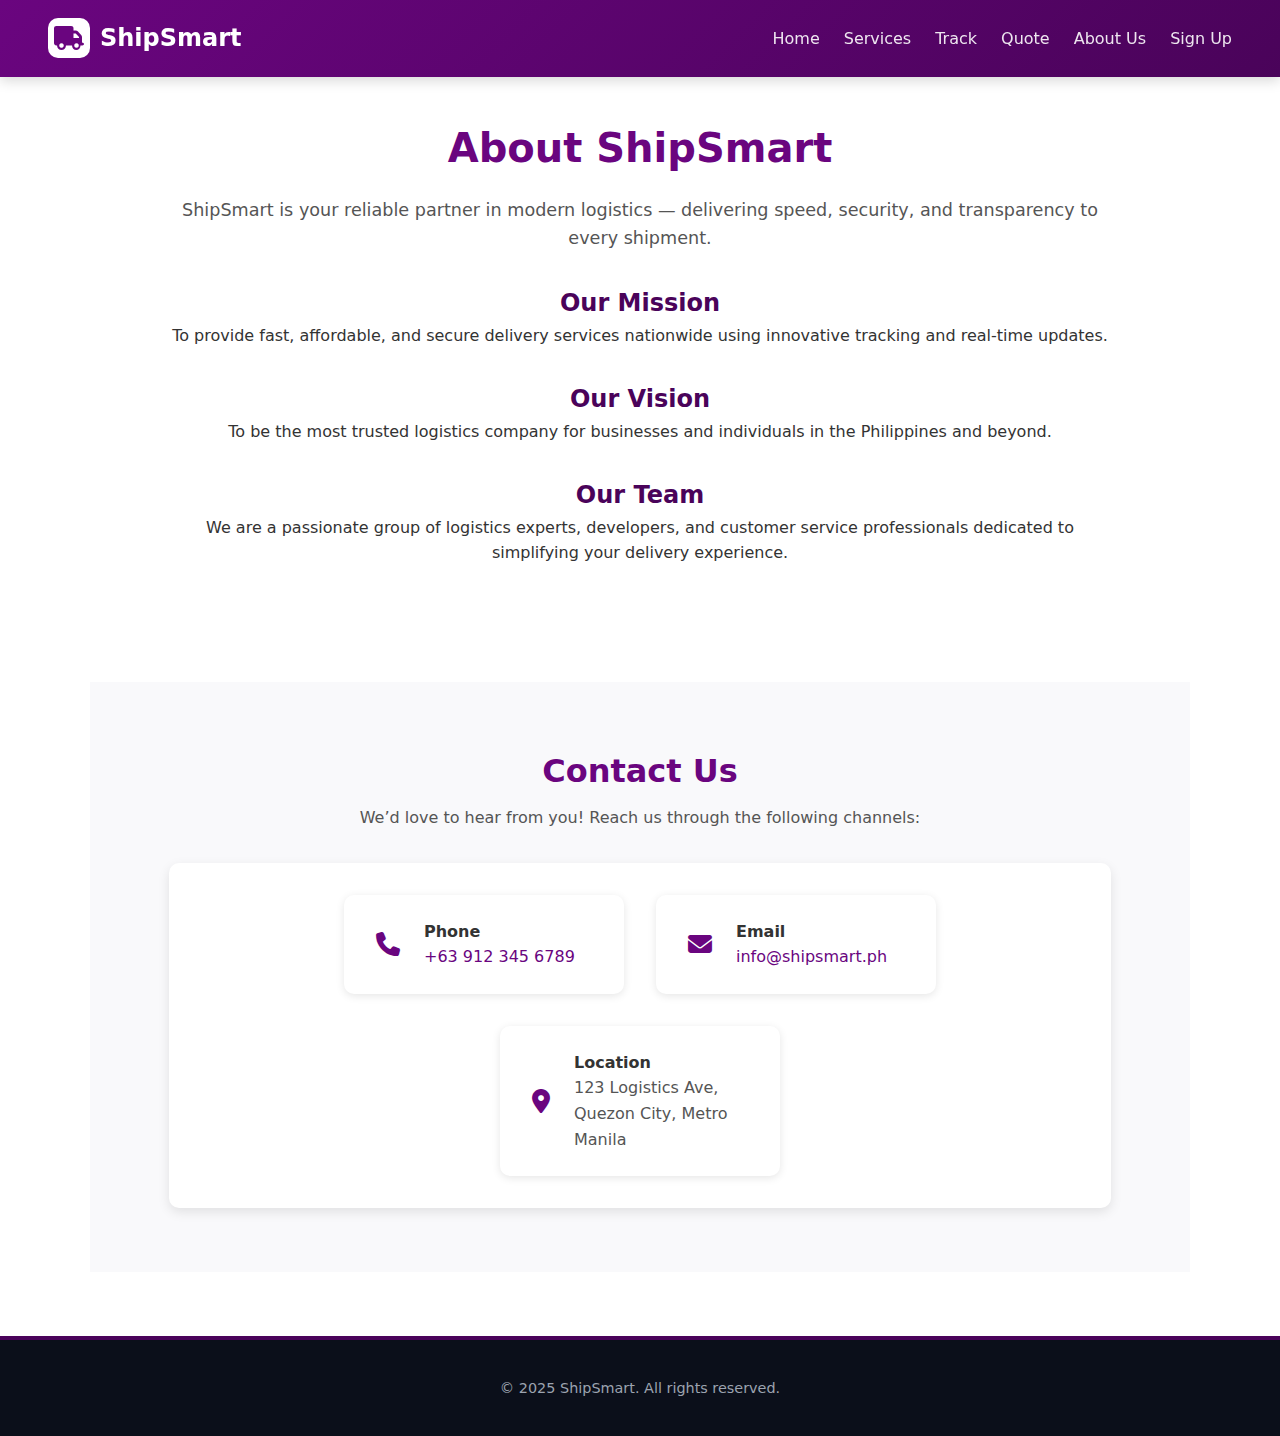
<file: about.html>
<!DOCTYPE html>
<html lang="en">
<head>
  <meta charset="UTF-8">
  <meta name="viewport" content="width=device-width, initial-scale=1.0">
  <title>About Us - ShipSmart</title>
  <link rel="stylesheet" href="style.css">
  <link rel="stylesheet" href="https://cdnjs.cloudflare.com/ajax/libs/font-awesome/6.5.0/css/all.min.css">
</head>
<body>

  <!-- Navigation (reuse mo yung header ng index mo) -->
  <header class="site-header">
    <div class="header-inner">
      <a href="index.html" class="brand">
        <div class="logo"><i class="fas fa-truck"></i></div>
        <span class="brand-name">ShipSmart</span>
      </a>
      <nav class="main-nav">
        <a href="index.html">Home</a>
        <a href="services.html">Services</a>
        <a href="track.html">Track</a>
        <a href="quote.html">Quote</a>
        <a href="about.html" class="active">About Us</a>
        <a href="signup.html">Sign Up</a>
      </nav>
    </div>
  </header>

  <!-- Main content -->
  <main class="about-section">
    <section class="about-hero">
      <h1>About ShipSmart</h1>
      <p>ShipSmart is your reliable partner in modern logistics — delivering speed, security, and transparency to every shipment.</p>
    </section>

    <section class="about-content">
      <h2>Our Mission</h2>
      <p>To provide fast, affordable, and secure delivery services nationwide using innovative tracking and real-time updates.</p>

      <h2>Our Vision</h2>
      <p>To be the most trusted logistics company for businesses and individuals in the Philippines and beyond.</p>

      <h2>Our Team</h2>
      <p>We are a passionate group of logistics experts, developers, and customer service professionals dedicated to simplifying your delivery experience.</p>
    </section>
  </main>
  <section id="contact" class="contact-section">
  <div class="container">
    <h2 class="section-title">Contact Us</h2>
    <p class="section-subtitle">We’d love to hear from you! Reach us through the following channels:</p>

    <div class="contact-info">
      <div class="contact-item">
        <i class="fas fa-phone"></i>
        <div>
          <h4>Phone</h4>
          <p><a href="tel:+639123456789">+63 912 345 6789</a></p>
        </div>
      </div>

      <div class="contact-item">
        <i class="fas fa-envelope"></i>
        <div>
          <h4>Email</h4>
          <p><a href="mailto:info@shipsmart.ph">info@shipsmart.ph</a></p>
        </div>
      </div>

      <div class="contact-item">
        <i class="fas fa-map-marker-alt"></i>
        <div>
          <h4>Location</h4>
          <p>123 Logistics Ave, Quezon City, Metro Manila</p>
        </div>
      </div>
    </div>
  </div>
</section>


  <!-- Footer (optional) -->
  <footer class="site-footer">
  <div class="footer-copy">
    © 2025 ShipSmart. All rights reserved.
  </div>
</footer>


</body>
</html>
</file>
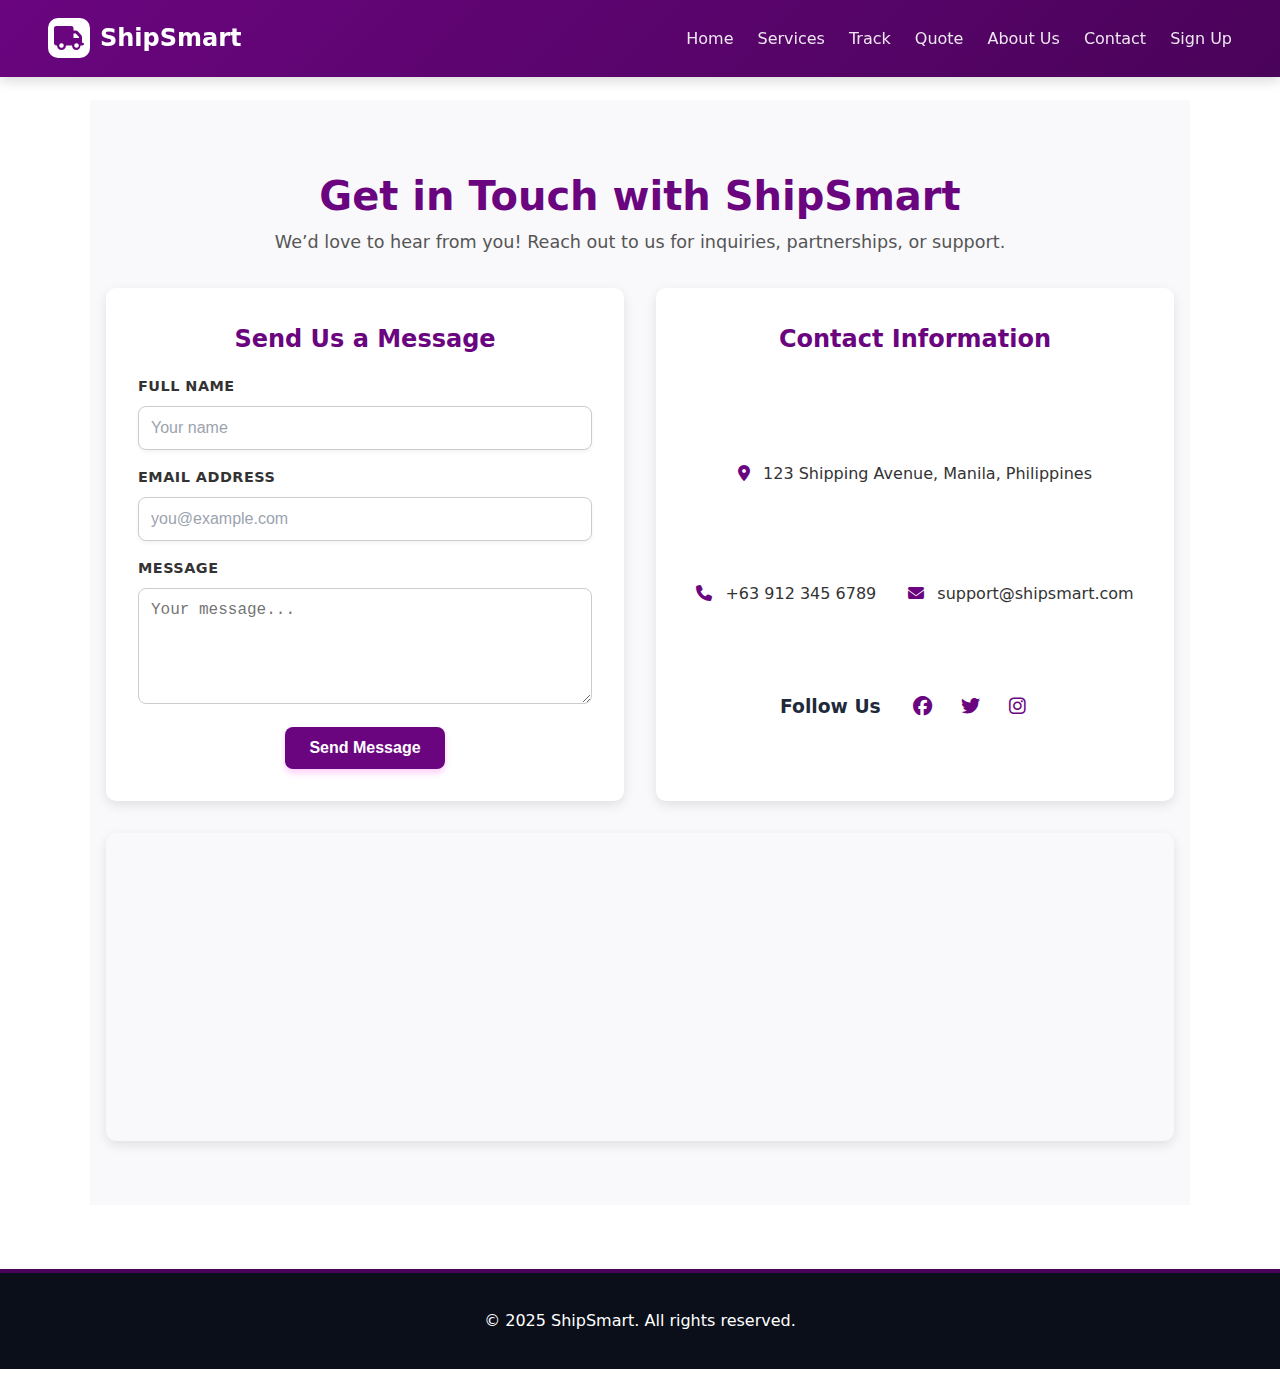
<file: contact.html>
<!DOCTYPE html>
<html lang="en">
<head>
  <meta charset="UTF-8">
  <meta name="viewport" content="width=device-width, initial-scale=1.0">
  <title>Contact Us - ShipSmart</title>
  <link rel="stylesheet" href="style.css">
  <link rel="stylesheet" href="https://cdnjs.cloudflare.com/ajax/libs/font-awesome/6.5.0/css/all.min.css">
</head>
<body>

  <!-- ===== Navigation Bar ===== -->
  <header class="site-header">
    <div class="header-inner">
      <a href="index.html" class="brand">
        <div class="logo"><i class="fas fa-truck"></i></div>
        <span class="brand-name">ShipSmart</span>
      </a>
      <nav class="main-nav">
        <a href="index.html">Home</a>
        <a href="services.html">Services</a>
        <a href="track.html">Track</a>
        <a href="quote.html">Quote</a>
        <a href="about.html">About Us</a>
        <a href="contact.html" class="active">Contact</a>
        <a href="signup.html">Sign Up</a>
      </nav>
    </div>
  </header>

  <!-- ===== Contact Section ===== -->
  <main class="contact-section">
    <section class="contact-hero">
      <h1>Get in Touch with ShipSmart</h1>
      <p>We’d love to hear from you! Reach out to us for inquiries, partnerships, or support.</p>
    </section>

    <section class="contact-container">
      <div class="contact-form">
        <h2>Send Us a Message</h2>
        <form id="contactForm" onsubmit="return false;">
          <div class="form-group">
            <label for="name">Full Name</label>
            <input type="text" id="name" placeholder="Your name" required>
          </div>
          <div class="form-group">
            <label for="email">Email Address</label>
            <input type="email" id="email" placeholder="you@example.com" required>
          </div>
          <div class="form-group">
            <label for="message">Message</label>
            <textarea id="message" rows="5" placeholder="Your message..." required></textarea>
          </div>
          <button type="submit" class="btn-primary">Send Message</button>
        </form>
      </div>

      <div class="contact-info">
        <h2>Contact Information</h2>
        <p><i class="fas fa-map-marker-alt"></i> 123 Shipping Avenue, Manila, Philippines</p>
        <p><i class="fas fa-phone"></i> +63 912 345 6789</p>
        <p><i class="fas fa-envelope"></i> support@shipsmart.com</p>

        <h3>Follow Us</h3>
        <div class="social-links">
          <a href="#"><i class="fab fa-facebook"></i></a>
          <a href="#"><i class="fab fa-twitter"></i></a>
          <a href="#"><i class="fab fa-instagram"></i></a>
        </div>
      </div>
    </section>

    <!-- Google Map Embed -->
    <section class="map-container">
      <iframe 
        src="https://www.google.com/maps/embed?pb=!1m18!1m12!1m3!1d3857.5764700531427!2d120.98201721544857!3d14.59951208980272!2m3!1f0!2f0!3f0!3m2!1i1024!2i768!4f13.1!3m3!1m2!1s0x3397ca299b4d4973%3A0xb3e528b67c53ab76!2sManila!5e0!3m2!1sen!2sph!4v1682582113845!5m2!1sen!2sph" 
        width="100%" height="300" style="border:0;" allowfullscreen="" loading="lazy"></iframe>
    </section>
  </main>

  <!-- ===== Footer ===== -->
  <footer class="site-footer">
    <p>&copy; 2025 ShipSmart. All rights reserved.</p>
  </footer>

</body>
</html>
</file>
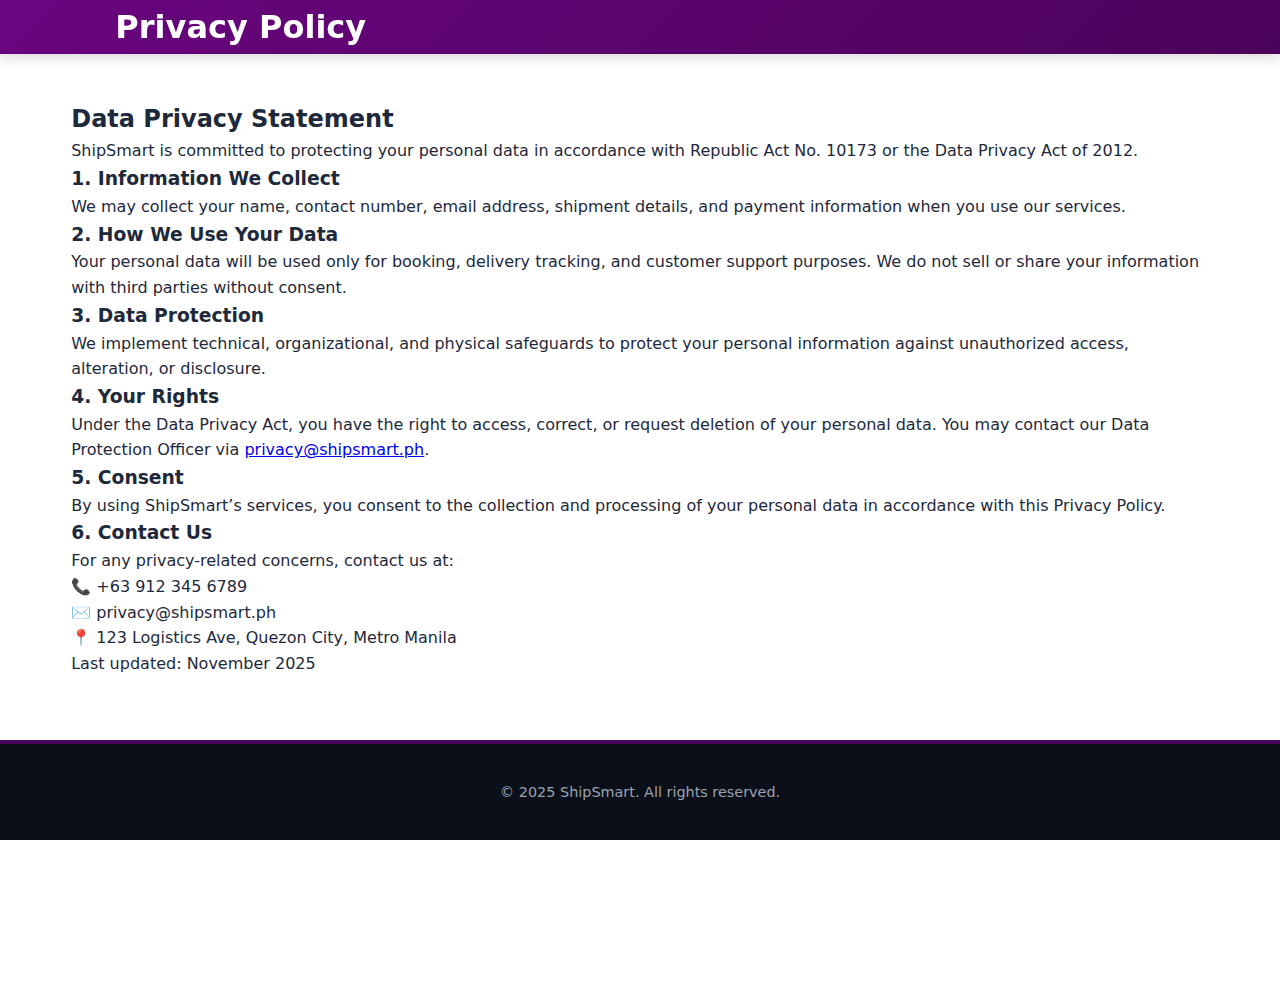
<file: privacy.html>
<!DOCTYPE html>
<html lang="en">
<head>
  <meta charset="UTF-8">
  <meta name="viewport" content="width=device-width, initial-scale=1.0">
  <title>Privacy Policy — ShipSmart</title>
  <link rel="stylesheet" href="style.css">
</head>
<body>

  <header class="site-header">
    <div class="container">
      <h1>Privacy Policy</h1>
    </div>
  </header>

  <main class="privacy-content container">
    <h2>Data Privacy Statement</h2>
    <p>ShipSmart is committed to protecting your personal data in accordance with Republic Act No. 10173 or the Data Privacy Act of 2012.</p>

    <h3>1. Information We Collect</h3>
    <p>We may collect your name, contact number, email address, shipment details, and payment information when you use our services.</p>

    <h3>2. How We Use Your Data</h3>
    <p>Your personal data will be used only for booking, delivery tracking, and customer support purposes. We do not sell or share your information with third parties without consent.</p>

    <h3>3. Data Protection</h3>
    <p>We implement technical, organizational, and physical safeguards to protect your personal information against unauthorized access, alteration, or disclosure.</p>

    <h3>4. Your Rights</h3>
    <p>Under the Data Privacy Act, you have the right to access, correct, or request deletion of your personal data. You may contact our Data Protection Officer via <a href="mailto:privacy@shipsmart.ph">privacy@shipsmart.ph</a>.</p>

    <h3>5. Consent</h3>
    <p>By using ShipSmart’s services, you consent to the collection and processing of your personal data in accordance with this Privacy Policy.</p>

    <h3>6. Contact Us</h3>
    <p>For any privacy-related concerns, contact us at:<br>
    📞 +63 912 345 6789<br>
    ✉️ privacy@shipsmart.ph<br>
    📍 123 Logistics Ave, Quezon City, Metro Manila</p>

    <p>Last updated: November 2025</p>
  </main>

  <footer class="site-footer">
    <div class="footer-copy">
      © 2025 ShipSmart. All rights reserved.
    </div>
  </footer>

</body>
</html>
</file>
<file: style.css>
:root {
  /* Purple/Violet for Primary (Deep Magenta/Violet) */
  --primary: #6A057F; /* A deep, rich violet/purple */
  --primary-dark: #4A035A; /* Darker shade of violet for hover/active */
  --primary-light: #B45DCF; /* Lighter shade for accents and backgrounds */

  /* Pink/Fuchsia for Secondary/Accent (Bright Magenta/Fuchsia) */
  --secondary: #FF10F0; /* Bright fuchsia/magenta for prominent buttons/actions */
  --secondary-dark: #D400C0; /* Darker fuchsia for hover/active secondary */
  --accent: #FF69B4; /* Hot pink/lighter accent */

  /* Neutrals and Status Colors (Keeping Dark/Light/White) */
  --dark: #1e293b;
  --darker: #0f172a;
  --light: #f8fafc; /* Standard subtle light color, used for section-alt/cards */
  --gray: #64748b;
  --gray-light: #cbd5e1;

  /* Status colors retained */
  --success: #10b981;
  --warning: #f59e0b;
  --danger: #ef4444;

  --card-shadow: 0 10px 25px -5px rgba(0, 0, 0, 0.1), 0 8px 10px -6px rgba(0, 0, 0, 0.1);
  --transition: all 0.3s ease;
}

* {
  box-sizing: border-box;
  margin: 0;
  padding: 0;
}

html, body {
  height: 100%;
  font-family: 'Inter', system-ui, -apple-system, BlinkMacSystemFont, sans-serif;
  color: var(--dark);
  line-height: 1.6;
  scroll-behavior: smooth;
}

.container {
  width: 92%;
  max-width: 1200px;
  margin: 0 auto;
  padding: 0 1rem;
}

/* Header Styles */
/* ====== FIXED NAVIGATION BAR ====== */
:root {
  /* Purple/Violet for Primary (Deep Magenta/Violet) */
  --primary: #6A057F; /* A deep, rich violet/purple */
  --primary-dark: #4A035A; /* Darker shade of violet for hover/active */
  --primary-light: #B45DCF; /* Lighter shade for accents and backgrounds */

  /* Pink/Fuchsia for Secondary/Accent (Bright Magenta/Fuchsia) */
  --secondary: #FF10F0; /* Bright fuchsia/magenta for prominent buttons/actions */
  --secondary-dark: #D400C0; /* Darker fuchsia for hover/active secondary */
  --accent: #FF69B4; /* Hot pink/lighter accent */

  /* Neutrals and Status Colors (Keeping Dark/Light/White) */
  --dark: #1e293b;
  --darker: #0f172a;
  --light: #f8fafc; /* Standard subtle light color, used for section-alt/cards */
  --gray: #64748b;
  --gray-light: #cbd5e1;

  /* Status colors retained */
  --success: #10b981;
  --warning: #f59e0b;
  --danger: #ef4444;

  --card-shadow: 0 10px 25px -5px rgba(0, 0, 0, 0.1), 0 8px 10px -6px rgba(0, 0, 0, 0.1);
  --transition: all 0.3s ease;
}

* {
  box-sizing: border-box;
  margin: 0;
  padding: 0;
}

html, body {
  height: 100%;
  font-family: 'Inter', system-ui, -apple-system, BlinkMacSystemFont, sans-serif;
  color: var(--dark);
  line-height: 1.6;
  scroll-behavior: smooth;
}

.container {
  width: 92%;
  max-width: 1200px;
  margin: 0 auto;
  padding: 0 1rem;
}

/* Header Styles */
/* ====== FIXED NAVIGATION BAR ====== */
.site-header {
  position: fixed;                         /* Always visible on top */
  top: 0;
  left: 0;
  width: 100%;
  background: linear-gradient(135deg, var(--primary), var(--primary-dark));
  color: white;
  z-index: 2000;
  box-shadow: 0 4px 12px rgba(0, 0, 0, 0.1);
  transition: var(--transition);
  padding: 0.6rem 1rem;
}

/* Inner layout (brand + nav side by side) */
.header-inner {
  display: flex;
  align-items: center;
  justify-content: space-between;
  max-width: 1200px;
  margin: 0 auto;
}

/* Brand section (logo + name) */
.brand {
  display: flex;
  align-items: center;
  gap: 0.75rem;
  text-decoration: none;
}

.logo {
  width: 42px;
  height: 42px;
  border-radius: 10px;
  background: white;
  padding: 6px;
  display: flex;
  align-items: center;
  justify-content: center;
}

.logo i {
  color: var(--primary);
  font-size: 1.5rem;
}

.brand-name {
  font-weight: 700;
  font-size: 1.4rem;
  color: white;
}

/* Navigation links */
.main-nav {
  display: flex;
  align-items: center;
  gap: 1.5rem;
}

/* Optional: to prevent content overlap */
main {
  margin-top: 100px; /* Adjust if header is taller */
}


.main-nav a {
  color: rgba(255, 255, 255, 0.9);
  text-decoration: none;
  font-weight: 500;
  position: sticky;
  transition: var(--transition);
  padding: 0.5rem 0;
}

.main-nav a:hover {
  color: white;
}

.main-nav a::after {
  content: '';
  position: sticky;
  bottom: 0;
  left: 0;
  width: 0;
  height: 2px;
  background: white;
  transition: var(--transition);
}

.main-nav a:hover::after {
  width: 100%;
}

.nav-actions {
  display: flex;
  align-items: center;
  gap: 0.75rem;
  position: sticky;
}

/* Button Styles */
.btn {
  padding: 0.90rem 2.5rem;
  border-radius: 8px;
  border: none;
  cursor: pointer;
  font-weight: 600;
  font-size: 0.9rem;
  transition: var(--transition);
  display: inline-flex;
  align-items: center;
  justify-content: center;
  gap: 0.5rem;
  text-decoration: none;
}

.btn-primary {
  background: var(--secondary); /* Pink/Fuchsia */
  color: white;
  padding: 0.6rem 1.4rem;
  box-shadow: 0 4px 6px rgba(255, 16, 240, 0.2);
}

.btn-primary:hover {
  background: var(--secondary-dark); /* Darker Pink/Fuchsia */
  transform: translateY(-2px);
  box-shadow: 0 6px 12px rgba(255, 16, 240, 0.3);
}

.btn-secondary {
  border: 2px solid var(--primary-light); /* Light Purple Border */
  color: var(--primary); /* Deep Purple Text */
  background: transparent;
  padding: 0.6rem 1.4rem;
  border-radius: 6px;
  font-weight: 600;
  transition: all 0.25s ease;
  outline: 3px solid rgba(25, 0, 30, 0.79);
}

/* Hover */
.btn-secondary:hover {
  background: var(--primary); /* Deep Purple Background */
  color: #fff;
  border-color: var(--primary-dark);
  box-shadow: 0 4px 12px rgba(106, 5, 127, 0.35);
  transform: translateY(-2px);
}

/* Active (click) */
.btn-secondary:active {
  background: var(--primary-dark);
  border-color: var(--primary-dark);
  box-shadow: 0 2px 6px rgba(0, 0, 0, 0.2);
  transform: translateY(0);
}

/* Focus (keyboard navigation / accessibility) */
.btn-secondary:focus {
  outline: 3px solid rgba(106, 5, 127, 0.4);
  outline-offset: 3px;
}

/* Update within the general "Button Styles" block for Login button: */
.btn-outline {
  background: transparent;
  color: white !important; /* Force color to white */
  border: 2px solid white !important; /* Force border to white */
}

.btn-outline:hover {
  background: rgba(255, 255, 255, 0.15) !important; /* Slightly more visible hover */
  border-color: white !important;
}

/* New custom style for Back to Top button on light background */
.btn-scroll-outline {
    background: transparent;
    color: var(--primary); /* Deep Purple Text */
    border: 2px solid var(--primary-light); /* Lighter Purple Border */
    transition: var(--transition);
    padding: 0.75rem 1.5rem;
    border-radius: 8px;
    font-weight: 600;
    font-size: 0.9rem;
    cursor: pointer;
    display: inline-flex;
    align-items: center;
    justify-content: center;
    gap: 0.5rem;
    text-decoration: none;
}

.btn-scroll-outline:hover {
    background: var(--primary); /* Deep Purple Background */
    color: white;
    border-color: var(--primary);
    transform: translateY(-1px);
    box-shadow: 0 2px 8px rgba(106, 5, 127, 0.2);
}


.btn-ghost {
  background: rgba(255, 255, 255, 0.1);
  color: white;
  border-radius: 6px;
  padding: 0.6rem 1rem;
}

.btn-ghost:hover {
  background: rgba(255, 255, 255, 0.2);
}

.btn-danger {
  background: var(--danger);
  color: white;
}

.btn-danger:hover {
  background: #dc2626;
}

.btn-light {
  background: white;
  color: var(--primary);
}

.btn-light:hover {
  background: #f1f5f9;
}

/* Hero Section - PURE WHITE */
.hero {
  position: relative;
  padding: 5rem 0;
  color: white;
 background: url("images/bg-delivery.jpeg") no-repeat center/cover;

}

.hero::before {
 content: "";
  position: absolute;
  inset: 0;
  background: rgba(50, 0, 80, 0.55);
  z-index: 0; /* semi-transparent violet overlay */
}

.hero * {
  position: relative;
  z-index: 1;
}


.hero-inner {
  display: grid;
  grid-template-columns: 1fr 1fr;
  gap: 3rem;
  align-items: center;
  position: relative;
  z-index: 2;
}

.hero-content {
  max-width: 600px;
}

.hero h1 {
  font-size: 3.2rem;
  font-weight: 800;
  line-height: 1.1;
  margin-bottom: 1.5rem;
  color: var(--darker);
  background: linear-gradient(135deg, var(--primary), var(--secondary));
  background-clip: text; 
  -webkit-background-clip: text;
  -webkit-text-fill-color: transparent;
}

.hero .lead {
  font-size: 1.2rem;
  color: var(--gray);
  margin-bottom: 2rem;
  line-height: 1.6;
}

.hero-ctas {
  display: flex;
  gap: 1rem;
  flex-wrap: wrap;
}

.hero-stats {
  display: flex;
  gap: 2rem;
  margin-top: 2.5rem;
}

.stat {
  display: flex;
  flex-direction: column;
}

.stat-number {
  font-size: 2rem;
  font-weight: 700;
  color: var(--primary);
}

.stat-label {
  font-size: 0.9rem;
  color: var(--gray);
}

.hero-visual {
  position: relative;
  display: flex;
  justify-content: center;
  align-items: center;
}

.hero-visual img {
  width: 100%;
  max-width: 500px;
  border-radius: 16px;
  box-shadow: var(--card-shadow);
}

/* Section Styles */
.section {
  padding: 5rem 0;
}

/* IMPORTANT: Updated for visual separation */
.section-alt {
  background: #f4f4f7; /* Very light gray to distinguish from Hero's white */
}

.section-title {
  font-size: 2.5rem;
  font-weight: 700;
  text-align: center;
  margin-bottom: 1rem;
  color: var(--darker);
}

.section-subtitle {
  font-size: 1.1rem;
  text-align: center;
  color: var(--gray);
  max-width: 700px;
  margin: 0 auto 3rem;
}

/* Services Section */
.services-grid {
  display: grid;
  grid-template-columns: repeat(auto-fit, minmax(300px, 1fr));
  gap: 2rem;
}

.service-card {
  background: rgb(253, 25, 255);
  padding: 2.5rem 1.5rem;
  border-radius: 16px;
  text-align: center;
  box-shadow: var(--card-shadow);
  transition: var(--transition);
  position: relative;
  overflow: hidden;
}

.service-card::before {
  content: '';
  position: absolute;
  top: 0;
  left: 0;
  width: 100%;
  height: 4px;
  background: linear-gradient(90deg, var(--primary), var(--accent)); /* Purple/Pink gradient */
}

.service-card:hover {
  transform: translateY(-10px);
  box-shadow: 0 20px 40px rgba(0, 0, 0, 0.1);
}

.service-icon {
  font-size: 3rem;
  color: var(--primary);
  margin-bottom: 1.5rem;
  display: inline-flex;
  align-items: center;
  justify-content: center;
  width: 80px;
  height: 80px;
  background: rgba(106, 5, 127, 0.1); /* Light opacity of new primary color */
  border-radius: 50%;
}

.service-card h3 {
  font-size: 1.5rem;
  font-weight: 600;
  margin-bottom: 1rem;
  color: var(--darker);
}

.service-card p {
  color: var(--gray);
  margin-bottom: 1.5rem;
}

.service-features {
  list-style: none;
  text-align: left;
  margin-top: 1.5rem;
}

.service-features li {
  padding: 0.5rem 0;
  color: var(--gray);
  display: flex;
  align-items: center;
  gap: 0.5rem;
}

.service-features li i {
  color: var(--success);
  font-size: 0.9rem;
}

/* --- Grid Layout --- */
.track-grid {
  display: grid;
  grid-template-columns: 1.2fr 1fr;
  gap: 29px;
  align-items: start;
}

@media (max-width: 850px) {
  .track-grid {
    grid-template-columns: 1fr;
  }
}

/* Enhanced Tracking Section Styles */
#track {
  display: flex;
  justify-content: center;
  align-items: center;
  min-height: 70vh;
  padding: 2rem 0;
  background: #f4f4f7;
}

.track-grid {
  display: flex;
  justify-content: center;
  width: 100%;
  max-width: 600px;
  margin: 0 auto;
}

.track-left {
  width: 100%;
  text-align: center;
  padding: 2rem;
}

.track-input-wrap {
  position: relative;
  margin: 1rem auto;
  max-width: 400px;
}

.track-hint {
  text-align: center;
  margin: 1rem 0;
  color: #666;
  font-size: 0.9rem;
}

.track-left .btn-glow {
  display: block;
  margin: 1.5rem auto;
  width: 200px;
}

/* ETA Display */
.eta-display {
  background: #e8f4fd;
  border: 1px solid #3498db;
  border-radius: 8px;
  padding: 1rem;
  margin: 1rem 0;
  text-align: center;
  font-weight: 600;
  color: #2c3e50;
}

/* Enhanced Status Badges - Your existing styles */
.status-badge {
  padding: 0.5rem 1rem;
  border-radius: 20px;
  font-size: 0.75rem;
  font-weight: 600;
  text-transform: uppercase;
  letter-spacing: 0.5px;
}

.status-pending_payment {
  background: #fef3c7;
  color: #92400e;
  border: 1px solid #f59e0b;
}

.status-booked {
  background: #f3e8ff;
  color: var(--primary-dark);
  border: 1px solid var(--primary);
}

.status-picked_up {
  background: #fceeff;
  color: #4A035A;
  border: 1px solid var(--primary);
}

.status-in_transit {
  background: #fff0ff;
  color: #72005a;
  border: 1px solid var(--secondary);
}

.status-out_for_delivery {
  background: #ecfdf5;
  color: #065f46;
  border: 1px solid #10b981;
}

.status-delivered {
  background: #dcfce7;
  color: #166534;
  border: 1px solid #22c55e;
}

/* Progress Bar Styles */
.progress-container {
  margin: 1.5rem 0;
}

.progress-bar {
  height: 8px;
  background: #e2e8f0;
  border-radius: 4px;
  overflow: hidden;
  margin-bottom: 0.5rem;
}

.progress-fill {
  height: 100%;
  border-radius: 4px;
  transition: width 0.5s ease;
}

.progress-label {
  text-align: center;
  font-size: 0.875rem;
  color: #64748b;
  font-weight: 500;
}

/* Status Steps */
.status-steps {
  display: flex;
  justify-content: space-between;
  margin: 2rem 0;
  position: relative;
}

.status-step {
  display: flex;
  flex-direction: column;
  align-items: center;
  text-align: center;
  flex: 1;
  position: relative;
  opacity: 0.5;
}

.status-step.active {
  opacity: 1;
}

.status-step:not(:last-child)::after {
  content: '';
  position: absolute;
  top: 20px;
  left: 50%;
  width: 100%;
  height: 2px;
  background-color: #ecf0f1;
  z-index: 1;
}

.status-step.active:not(:last-child)::after {
  background-color: #3498db;
}

.step-icon {
  width: 40px;
  height: 40px;
  border-radius: 50%;
  background-color: #ecf0f1;
  display: flex;
  align-items: center;
  justify-content: center;
  margin-bottom: 0.5rem;
  z-index: 2;
  position: relative;
}

.status-step.active .step-icon {
  background-color: #3498db;
  color: white;
}

.step-label {
  font-size: 0.8rem;
  color: #7f8c8d;
  font-weight: 500;
}

.status-step.active .step-label {
  color: #3498db;
}

/* Tracking Details */
.tracking-details {
  background: #f8fafc;
  padding: 1.5rem;
  border-radius: 8px;
  margin-top: 1.5rem;
}

.detail-row {
  display: flex;
  justify-content: space-between;
  padding: 0.75rem 0;
  border-bottom: 1px solid #e2e8f0;
}

.detail-row:last-child {
  border-bottom: none;
}

.detail-label {
  font-weight: 600;
  color: #475569;
  display: flex;
  align-items: center;
  gap: 0.5rem;
}

.detail-value {
  color: #1e293b;
  font-weight: 500;
}

/* Tracking Actions */
.tracking-actions {
  margin-top: 1.5rem;
  padding-top: 1rem;
  border-top: 1px solid #e2e8f0;
  display: flex;
  gap: 0.75rem;
  flex-wrap: wrap;
  justify-content: center;
}

/* Responsive Design */
@media (max-width: 768px) {
  .track-left {
    padding: 1rem;
  }
  
  .status-steps {
    flex-wrap: wrap;
    gap: 1rem;
  }
  
  .status-step {
    flex: 0 0 calc(50% - 0.5rem);
  }
  
  .status-step:not(:last-child)::after {
    display: none;
  }
  
  .tracking-actions {
    flex-direction: column;
  }
  
  .tracking-actions .btn {
    width: 100%;
  }
}

/* User Bookings & Tracking Styles */
.user-bookings {
  margin-top: 2rem;
}

.user-bookings h4 {
  font-size: 1.4rem;
  font-weight: 700;
  color: var(--darker);
  border-bottom: 2px solid var(--primary-light);
  padding-bottom: 0.5rem;
}

.booking-card {
  border: 1px solid var(--gray-light);
  border-radius: 12px;
  padding: 1.5rem;
  margin-bottom: 1rem;
  background: white;
  cursor: pointer;
  transition: all 0.3s ease;
  box-shadow: 0 2px 8px rgba(0,0,0,0.08);
}

.booking-card:hover {
  border-color: var(--primary);
  box-shadow: 0 4px 12px rgba(106, 5, 127, 0.15); /* Purple shadow */
  transform: translateY(-2px);
}

.booking-header {
  display: flex;
  justify-content: space-between;
  align-items: flex-start;
  margin-bottom: 1rem;
  flex-wrap: wrap;
  gap: 1rem;
}

.booking-tracking {
  flex: 1;
}

.tracking-number {
  font-size: 1.2rem;
  color: var(--primary);
  font-weight: 700;
  display: block;
  margin-bottom: 0.25rem;
}

.booking-date {
  font-size: 0.875rem;
  color: var(--gray);
}

.booking-route {
  display: flex;
  align-items: center;
  gap: 1rem;
  margin-bottom: 1rem;
  padding: 1rem;
  background: var(--light);
  border-radius: 8px;
}

.route-point {
  display: flex;
  align-items: center;
  gap: 0.5rem;
  flex: 1;
}

.route-location {
  font-weight: 500;
  color: var(--dark);
}

.route-arrow {
  color: var(--gray);
}

.booking-details {
  display: grid;
  grid-template-columns: repeat(auto-fit, minmax(150px, 1fr));
  gap: 1rem;
  margin-bottom: 1rem;
}

.detail-item {
  display: flex;
  align-items: center;
  gap: 0.5rem;
  padding: 0.5rem;
  background: #f8fafc;
  border-radius: 6px;
  font-size: 0.875rem;
}

.detail-item i {
  color: var(--primary);
  width: 16px;
}

.booking-actions {
  display: flex;
  gap: 0.5rem;
  flex-wrap: wrap;
}

/* Enhanced Status Badges */
.status-badge {
  padding: 0.5rem 1rem;
  border-radius: 20px;
  font-size: 0.75rem;
  font-weight: 600;
  text-transform: uppercase;
  letter-spacing: 0.5px;
}

.status-pending_payment {
  background: #fef3c7;
  color: #92400e;
  border: 1px solid #f59e0b;
}

.status-booked {
  background: #f3e8ff; /* Light Purple */
  color: var(--primary-dark);
  border: 1px solid var(--primary);
}

.status-picked_up {
  background: #fceeff; /* Light Pink/Purple */
  color: #4A035A;
  border: 1px solid var(--primary);
}

.status-in_transit {
  background: #fff0ff; /* Very Light Pink/Fuchsia */
  color: #72005a;
  border: 1px solid var(--secondary);
}

.status-out_for_delivery {
  background: #ecfdf5;
  color: #065f46;
  border: 1px solid #10b981;
}

.status-delivered {
  background: #dcfce7;
  color: #166534;
  border: 1px solid #22c55e;
}

/* Responsive Design */
@media (max-width: 768px) {
  .booking-header {
    flex-direction: column;
    align-items: flex-start;
  }

  .booking-route {
    flex-direction: column;
    text-align: center;
  }

  .route-arrow {
    transform: rotate(90deg);
  }

  .booking-details {
    grid-template-columns: 1fr 1fr;
  }

  .booking-actions {
    justify-content: center;
  }

  .booking-actions .btn {
    flex: 1;
    min-width: 120px;
  }
}

@media (max-width: 480px) {
  .booking-details {
    grid-template-columns: 1fr;
  }

  .booking-actions {
    flex-direction: column;
  }
}

/* --- Gradient Button --- */
.btn-glow {
  width: 100%;
  padding: 12px;
  border: none;
  font-size: 16px;
  font-weight: 600;
  color: #fff;
  border-radius: 8px;
  cursor: pointer;
  transition: 0.25s ease-in-out;
  background: linear-gradient(90deg, var(--primary-light), var(--primary)); /* Purple Gradient */
  box-shadow: 0 4px 10px rgba(106, 5, 127, 0.35);
}

.btn-glow:hover {
  transform: translateY(-2px);
  box-shadow: 0 6px 14px rgba(106, 5, 127, 0.45);
}

.btn-glow:active {
  transform: translateY(0);
}


/* Status Preview Steps */
.status-preview {
  margin: 2rem 0;
  padding: 1.5rem;
  background: #f8fafc;
  border-radius: 12px;
  border: 1px solid #e2e8f0;
}

.status-steps {
  display: flex;
  justify-content: space-between;
  position: relative;
}

.status-steps::before {
  content: '';
  position: absolute;
  top: 20px;
  left: 10%;
  right: 10%;
  height: 3px;
  background: #e2e8f0;
  z-index: 1;
}

.status-step {
  display: flex;
  flex-direction: column;
  align-items: center;
  position: relative;
  z-index: 2;
  flex: 1;
}

.step-icon {
  width: 40px;
  height: 40px;
  border-radius: 50%;
  background: #e2e8f0;
  display: flex;
  align-items: center;
  justify-content: center;
  margin-bottom: 0.5rem;
  color: #64748b;
  border: 3px solid white;
}

.status-step.active .step-icon {
  background: var(--primary);
  color: white;
  box-shadow: 0 0 0 3px rgba(106, 5, 127, 0.2);
}

.step-label {
  font-size: 0.75rem;
  font-weight: 600;
  color: #64748b;
  text-align: center;
}

.status-step.active .step-label {
  color: var(--primary);
}

/* Responsive steps */
@media (max-width: 768px) {
  .status-steps {
    flex-direction: column;
    gap: 1rem;
  }

  .status-steps::before {
    display: none;
  }

  .status-step {
    flex-direction: row;
    text-align: left;
    gap: 1rem;
  }

  .step-label {
    text-align: left;
  }
}

/* Quote Section */
.quote-card {
  background: #fff;
  padding: 2rem 2rem;
  border-radius: 18px;
  box-shadow: 0 10px 30px rgba(0,0,0,0.06);
  max-width: 950px;
  margin: 0 auto;
  border: 1px solid #e9eef5;
}

/* Spacing between sections inside card */
.quote-card form {
  display: grid;
  gap: 1.2rem;
}

/* Fields */
.field {
  display: flex;
  flex-direction: column;
  gap: 6px;
}

.field label {
  font-weight: 600;
  color: #334155;
  font-size: 0.95rem;
  display: flex;
  align-items: center;
  gap: 6px;
}

.field label i {
  font-size: 15px;
  color: var(--primary);
}

/* Inputs & Selects */
.field input,
.field select {
  padding: 0.85rem 1rem;
  border-radius: 10px;
  border: 1.8px solid #d5dbe5;
  background: #fff;
  font-size: 0.95rem;
  transition: 0.25s ease;
}

.field select {
  width: 100%;
  padding: 12px;
  border-radius: 8px;
  border: 2px solid #d3d9e3;
  background: #fff;
  font-size: 15px;
}


.field input:focus,
.field select:focus {
  border-color: var(--primary);
  box-shadow: 0 0 0 3px rgba(106, 5, 127, 0.22);
  outline: none;
}

/* Quote Result Box */
.quote-output {
  margin-top: 2rem;
  padding: 2rem;
  border-radius: 14px;
  background: linear-gradient(135deg, #f0e6ff, #f8e4ff); /* Light Purple/Pink */
  border-left: 6px solid var(--primary);
  animation: fadeIn 0.35s ease;
}

.quote-output h3 {
  font-size: 1.4rem;
  font-weight: 700;
  color: #1e293b;
  margin-bottom: 1rem;
}

/* Buttons */
.quote-actions {
  display: flex;
  gap: 1rem;
  justify-content: center;
  margin-top: 1.4rem;
}

/* Make compute button look stronger */
.btn-primary {
  padding: 0.9rem 1.4rem;
  font-size: 1rem;
  font-weight: 600;
  border-radius: 10px;
}

/* Smooth fade */
@keyframes fadeIn {
  from { opacity: 0; transform: translateY(6px); }
  to { opacity: 1; transform: translateY(0); }
}


/* Signup Section */
.signup-card {
  background: #fff;
  padding: 2.5rem 2.8rem;
  border-radius: 18px;
  box-shadow: 0 6px 18px rgba(0, 0, 0, 0.08);
  max-width: 520px;
  margin: 0 auto;
  border: 1px solid #e7eaf0;
}

/* Labels */
.signup-card label {
  font-weight: 600;
  font-size: 0.95rem;
  margin-bottom: 6px;
  display: block;
  color: #374151;
}

/* Inputs with icon space */
.signup-card input {
  width: 100%;
  padding: 12px 14px;
  border: 2px solid #d6d9e2;
  border-radius: 10px;
  font-size: 15px;
  transition: 0.25s ease;
  background: #fafbfc;
}

.signup-card input:focus {
  border-color: var(--primary);
  background: #fff;
  box-shadow: 0 0 0 3px rgba(106, 5, 127, 0.22);
  outline: none;
}

/* Layout */
.signup-card .row {
  display: flex;
  gap: 0.75rem;
  margin-top: 1rem;
  flex-wrap: wrap;
}

.signup-card .btn {
  flex: 1;
  padding: 12px;
  font-size: 15px;
  border-radius: 10px;
  transition: 0.25s ease;
}

/* Primary button */
.signup-card .btn-primary {
  background: var(--secondary); /* Pink/Fuchsia */
  color: #fff;
  border: none;
}
.signup-card .btn-primary:hover {
  background: var(--secondary-dark); /* Darker Pink/Fuchsia */
}

/* Outline button */
.signup-card .btn-outline {
  border: 2px solid #c3c9d4;
  background: transparent;
  color: #4b5563;
}
.signup-card .btn-outline:hover {
  border-color: var(--primary);
  color: var(--primary);
}

/* Signup Message */
#signupMsg {
  margin-top: 1rem;
  font-size: 0.9rem;
  text-align: center;
  color: #6b7280;
}

/* Success + Error messages (matches your theme naming) */
#signupMsg.success {
  background: rgba(16, 185, 129, 0.12);
  color: #059669;
  border: 1px solid rgba(16, 185, 129, 0.25);
  padding: 0.7rem;
  border-radius: 8px;
}

#signupMsg.error {
  background: rgba(239, 68, 68, 0.12);
  color: #dc2626;
  border: 1px solid rgba(239, 68, 68, 0.25);
  padding: 0.7rem;
  border-radius: 8px;
}

/* Footer */
.site-footer {
  background: var(--darker); /* deep navy */
  color: #e2e8f0;
  padding: 2.5rem 0;
  margin-top: 4rem;
  border-top: 4px solid var(--primary-dark); /* Dark Purple border */
}

.footer-inner {
  display: flex;
  justify-content: space-between;
  flex-wrap: wrap;
  gap: 1.5rem;
  align-items: center;
}

.footer-brand h3 {
  font-size: 1.2rem;
  margin-bottom: 4px;
  color: #fff;
}

.footer-brand p a {
  color: #94a3b8;
  text-decoration: none;
  transition: 0.25s;
}
.footer-brand p a:hover {
  color: var(--primary-light); /* Light Purple hover */
}

/* Middle nav links */
.footer-links {
  display: flex;
  gap: 1.2rem;
}
.footer-links a {
  color: #cbd5e1;
  text-decoration: none;
  font-size: 0.95rem;
  transition: 0.25s;
}
.footer-links a:hover {
  color: var(--primary-light); /* Light Purple hover */
}

/* Copyright */
.footer-copy {
  font-size: 0.85rem;
  color: var(--gray);
}

/* Mobile Footer adjustments */
@media (max-width: 640px) {
  .footer-inner {
    text-align: center;
    flex-direction: column;
  }
  .footer-links {
    justify-content: center;
  }
  /* Ensure back-to-top button is centered on tiny screens */
  .footer-copy {
    text-align: center;
  }
}

/* Enhanced Login Modal Styles */
.modal-wrap {
  position: fixed;
  top: 0;
  left: 0;
  width: 100%;
  height: 100%;
  background: rgba(15, 23, 42, 0.7);
  backdrop-filter: blur(8px);
  display: flex;
  justify-content: center; /* Center horizontally */
  align-items: center; /* Center vertically */
  z-index: 10000;
  padding: 1rem;
  animation: fadeIn 0.3s ease;
}

.modal-wrap {
  position: fixed;
  top: 0;
  left: 0;
  width: 100%;
  height: 100%;
  background: rgba(15, 23, 42, 0.7);
  backdrop-filter: blur(8px);
  display: flex;
  justify-content: center;
  align-items: center;
  z-index: 10000;
  padding: 1rem;
  overflow-y: auto; /* ✅ allows scrolling if modal content is tall */
}

.modal-card {
  background: linear-gradient(135deg, #ffffff 0%, #f8fafc 100%);
  padding: 2rem;
  border-radius: 20px;
  box-shadow: 0 20px 40px rgba(0, 0, 0, 0.1);
  max-width: 480px; /* ✅ slightly wider, but still safe for mobile */
  width: 100%;
  position: relative;
  border: 1px solid rgba(255, 255, 255, 0.8);
  animation: slideUp 0.4s ease-out;
  overflow-y: auto; /* ✅ make modal scrollable internally */
  max-height: 90vh; /* ✅ prevent it from going off-screen vertically */
}

/* ✅ For smaller mobile screens */
@media (max-width: 480px) {
  .modal-card {
    padding: 1.5rem;
    margin: 1rem;
    max-width: 95%;
  }
}

  
.modal-close {
  position: absolute;
  top: 1.2rem;
  right: 1.2rem;
  background: #f1f5f9;
  border: none;
  width: 36px;
  height: 36px;
  border-radius: 50%;
  display: flex;
  align-items: center;
  justify-content: center;
  font-size: 1rem;
  cursor: pointer;
  color: #64748b;
  transition: all 0.3s ease;
  box-shadow: 0 2px 8px rgba(0, 0, 0, 0.1);
}

.modal-close:hover {
  background: #e2e8f0;
  color: #475569;
  transform: rotate(90deg);
}

.modal-card h3 {
  margin-bottom: 0.5rem;
  text-align: center;
  color: #1e293b;
  font-size: 1.75rem;
  font-weight: 700;
  background: linear-gradient(135deg, var(--primary), var(--secondary)); /* Purple/Pink gradient */
  -webkit-background-clip: text;
  -webkit-text-fill-color: transparent;
  background-clip: text;
}

.modal-subtitle {
  text-align: center;
  color: #64748b;
  margin-bottom: 2rem;
  font-size: 0.95rem;
}

.form-group {
  margin-bottom: 1.5rem;
  position: relative;
}

.form-group label {
  display: block;
  margin-bottom: 0.75rem;
  font-weight: 600;
  color: #374151;
  font-size: 0.9rem;
  text-transform: uppercase;
  letter-spacing: 0.5px;
}

.form-group input {
  width: 100%;
  padding: 1rem 1rem 1rem 3rem;
  border: 2px solid #e2e8f0;
  border-radius: 12px;
  font-size: 1rem;
  transition: all 0.3s ease;
  background: #ffffff;
  box-shadow: 0 2px 4px rgba(0, 0, 0, 0.05);
}

.form-group input:focus {
  border-color: var(--primary);
  box-shadow:
    0 0 0 3px rgba(106, 5, 127, 0.1),
    0 4px 12px rgba(106, 5, 127, 0.1);
  outline: none;
  transform: translateY(-1px);
}

.form-group input::placeholder {
  color: #9ca3af;
}

.input-icon {
  position: absolute;
  left: 1rem;
  top: 50%;
  transform: translateY(-50%);
  color: #9ca3af;
  font-size: 1.1rem;
  transition: color 0.3s ease;
}

.form-group input:focus + .input-icon {
  color: var(--primary);
}

.form-options {
  display: flex;
  justify-content: space-between;
  align-items: center;
  margin-bottom: 2rem;
  font-size: 0.9rem;
}

.checkbox {
  display: flex;
  align-items: center;
  gap: 0.75rem;
  cursor: pointer;
  color: #4b5563;
  transition: color 0.3s ease;
}

.checkbox:hover {
  color: #374151;
}

.checkbox input[type="checkbox"] {
  width: 18px;
  height: 18px;
  border-radius: 4px;
  border: 2px solid #d1d5db;
  cursor: pointer;
  transition: all 0.3s ease;
}

.checkbox input[type="checkbox"]:checked {
  background: var(--primary);
  border-color: var(--primary);
}

.text-link {
  color: var(--primary);
  text-decoration: none;
  font-weight: 500;
  transition: all 0.3s ease;
  position: relative;
}

.text-link:hover {
  color: var(--primary-dark);
  text-decoration: none;
}

.text-link::after {
  content: '';
  position: absolute;
  bottom: -2px;
  left: 0;
  width: 0;
  height: 2px;
  background: var(--primary);
  transition: width 0.3s ease;
}

.text-link:hover::after {
  width: 100%;
}

.btn-block {
  width: 100%;
  margin-bottom: 1.5rem;
  padding: 1rem 2rem;
  font-size: 1rem;
  font-weight: 600;
  border-radius: 12px;
  background: linear-gradient(135deg, var(--primary), var(--secondary)); /* Purple/Pink Gradient */
  border: none;
  color: white;
  cursor: pointer;
  transition: all 0.3s ease;
  box-shadow: 0 4px 12px rgba(106, 5, 127, 0.3);
  position: relative;
  overflow: hidden;
}

.btn-block:hover {
  transform: translateY(-2px);
  box-shadow: 0 6px 20px rgba(106, 5, 127, 0.4);
}

.btn-block:active {
  transform: translateY(0);
}

.btn-block::before {
  content: '';
  position: absolute;
  top: 0;
  left: -100%;
  width: 100%;
  height: 100%;
  background: linear-gradient(90deg, transparent, rgba(255,255,255,0.3), transparent);
  transition: left 0.5s ease;
}

.btn-block:hover::before {
  left: 100%;
}

.form-footer {
  text-align: center;
  font-size: 0.9rem;
  color: #6b7280;
  padding-top: 1.5rem;
  border-top: 1px solid #f1f5f9;
}

.form-footer a {
  font-weight: 600;
}

/* Animations */
@keyframes fadeIn {
  from {
    opacity: 0;
  }
  to {
    opacity: 1;
  }
}

@keyframes slideUp {
  from {
    opacity: 0;
    transform: translateY(30px) scale(0.95);
  }
  to {
    opacity: 1;
    transform: translateY(0) scale(1);
  }
}

/* Responsive Design (Modal specific) */
@media (max-width: 480px) {
  .modal-card {
    padding: 2rem 1.5rem;
    margin: 1rem;
  }

  .form-options {
    flex-direction: column;
    gap: 1rem;
    align-items: flex-start;
  }

  .modal-card h3 {
    font-size: 1.5rem;
  }
}

/* Loading state for button */
.btn-block.loading {
  pointer-events: none;
  opacity: 0.8;
}

.btn-block.loading::after {
  content: '';
  position: absolute;
  width: 20px;
  height: 20px;
  top: 50%;
  left: 50%;
  margin-left: -10px;
  margin-top: -10px;
  border: 2px solid transparent;
  border-top: 2px solid white;
  border-radius: 50%;
  animation: spin 1s linear infinite;
}

@keyframes spin {
  0% { transform: rotate(0deg); }
  100% { transform: rotate(360deg); }
}

.remember-row {
  display: flex;
  justify-content: space-between;
  align-items: center;
}

.checkbox {
  display: flex;
  align-items: center;
  gap: 0.5rem;
  cursor: pointer;
}

.checkbox input {
  width: auto;
}

/* Utility Classes */
.hidden {
  display: none !important;
}

.text-center {
  text-align: center;
}

.muted {
  color: var(--gray);
}

.mt-1 { margin-top: 1rem; }
.mt-2 { margin-top: 2rem; }
.mb-1 { margin-bottom: 1rem; }
.mb-2 { margin-bottom: 2rem; }

/* Pulsing admin button */
.btn-pulse {
  animation: pulse 2s infinite;
  border: 2px solid var(--secondary); /* Pink border */
  font-weight: 700;
}

@keyframes pulse {
  0% {
    box-shadow: 0 0 0 0 rgba(255, 16, 240, 0.7);
  }
  70% {
    box-shadow: 0 0 0 10px rgba(255, 16, 240, 0);
  }
  100% {
    box-shadow: 0 0 0 0 rgba(255, 16, 240, 0);
  }
}

/* Responsive Design (Main Layout and Hero) */
@media (max-width: 1024px) {
  /* Collapse Hero into single column layout */
  .hero-inner {
    grid-template-columns: 1fr;
    text-align: center;
  }

  .hero::before {
    display: none;
  }

  .hero-visual {
    order: -1;
  }

  .hero-stats {
    justify-content: center;
  }
}

@media (max-width: 768px) {
  /* Header and Navigation adjustments */
  .header-inner {
    flex-direction: column;
    gap: 1rem;
    padding: 0.5rem 0; /* Smaller padding on mobile */
  }

  .main-nav {
    flex-wrap: wrap;
    justify-content: center;
    gap: 0.75rem; /* Reduced gap */
    font-size: 0.9rem;
  }

  .nav-actions {
    justify-content: center;
  }

  /* Typography scale down */
  .hero h1 {
    font-size: 2.5rem;
  }
  .section-title {
    font-size: 2rem;
  }

  /* Tracking Grid collapse */
  .track-grid {
    grid-template-columns: 1fr;
  }

  .form-row {
    grid-template-columns: 1fr;
  }

  /* Button stacking for CTAs */
  .hero-ctas,
  .quote-buttons,
  .signup-actions,
  .modal-actions {
    flex-direction: column;
    width: 100%;
  }

  .hero-ctas .btn,
  .quote-buttons .btn,
  .signup-actions .btn,
  .modal-actions .btn {
    width: 100%;
  }

  /* Booking/Admin Table responsiveness */
  .shipment-list-container {
    padding: 0 0.5rem;
  }
  .shipment-table {
    font-size: 0.8rem;
    min-width: 600px; /* Force scrollable on small screens */
  }

  /* Admin Layout adjustments */
  .admin-header .container {
    flex-direction: column;
    text-align: center;
  }

  .admin-stats {
    grid-template-columns: 1fr;
  }
  .detail-grid {
    grid-template-columns: 1fr;
  }
  .result-options {
    flex-direction: column;
  }
}

@media (max-width: 480px) {
  /* Further Typography scale down */
  .hero h1 {
    font-size: 2rem;
  }
  .section-title {
    font-size: 1.8rem;
  }
  .section-subtitle {
    font-size: 1rem;
  }

  /* Padding reduction for sections/cards */
  .section {
    padding: 3rem 0;
  }
  .service-card,
  .track-card,
  .quote-card,
  .signup-card,
  .modal-card {
    padding: 1.5rem;
  }

  /* Final button stacking (Admin/Utility) */
  .admin-stats .stat-card .stat-number {
    font-size: 2rem;
  }
  .modal-actions .btn {
    margin: 0.25rem 0;
  }
  
  /* Footer compact layout */
  .footer-inner {
    grid-template-columns: 1fr;
  }
}

/* Admin Specific Styles */
.admin-header {
  background: linear-gradient(135deg, var(--primary), var(--primary-dark));
  color: white;
  padding: 1.5rem 0;
  box-shadow: var(--card-shadow);
  margin-bottom: 2rem;
}

.admin-header .container {
  display: flex;
  justify-content: space-between;
  align-items: center;
  flex-wrap: wrap;
  gap: 1rem;
}

.admin-header h1 {
  font-size: 1.8rem;
  font-weight: 700;
  margin: 0;
  display: flex;
  align-items: center;
  gap: 1rem;
}

#admin-user-info {
  font-size: 0.9rem;
  color: var(--gray-light);
}

#adminName {
  font-weight: 600;
  color: white;
}

.admin-main {
  padding: 0 1rem 5rem 1rem;
  max-width: 1200px;
  margin: 0 auto;
}

.admin-stats {
  display: grid;
  grid-template-columns: repeat(auto-fit, minmax(250px, 1fr));
  gap: 2rem;
  margin-bottom: 3rem;
}

.admin-stats .stat-card {
  background: white;
  padding: 1.5rem;
  border-radius: 12px;
  box-shadow: var(--card-shadow);
  border-left: 5px solid var(--primary);
  text-align: center;
}

.admin-stats .stat-card .stat-number {
  font-size: 2.5rem;
  font-weight: 800;
  color: var(--dark);
  margin-bottom: 0.5rem;
}

.admin-stats .stat-card .stat-label {
  color: var(--gray);
  font-size: 0.9rem;
  font-weight: 500;
}

#stat-pending {
  border-left-color: var(--warning);
}

#stat-pending .stat-number {
  color: var(--warning);
}

#stat-booked {
  border-left-color: var(--primary);
}

#stat-booked .stat-number {
  color: var(--primary);
}

#stat-total {
  border-left-color: var(--success);
}

#stat-total .stat-number {
  color: var(--success);
}

.admin-main h2 {
  font-size: 1.8rem;
  font-weight: 700;
  color: var(--darker);
  margin: 2rem 0 1.5rem 0;
}

hr {
  border: none;
  border-top: 2px solid var(--gray-light);
  margin: 2rem 0;
}

/* Shipment Table Styles (Requires overflow for responsiveness) */
.shipment-list-container {
  overflow-x: auto;
  margin-bottom: 3rem;
}

.shipment-table {
  width: 100%;
  min-width: 800px; /* Ensure horizontal scroll on tablets/mobile if needed */
  border-collapse: collapse;
  background: white;
  border-radius: 12px;
  box-shadow: var(--card-shadow);
  overflow: hidden;
}

.shipment-table thead {
  background: var(--primary-light);
  color: var(--darker);
  text-align: left;
}

.shipment-table th,
.shipment-table td {
  padding: 1rem 1.2rem;
  border-bottom: 1px solid var(--gray-light);
  font-size: 0.9rem;
}

.shipment-table tbody tr:hover {
  background: #f0f4ff;
}

.shipment-table tbody tr:last-child td {
  border-bottom: none;
}

.status-warning {
  color: var(--warning);
  font-weight: 600;
}

.status-error {
  color: var(--danger);
  font-weight: 600;
}

.status-success {
  color: var(--success);
  font-weight: 600;
}

.status-info {
  color: var(--primary);
  font-weight: 600;
}

.btn-small {
  padding: 0.5rem 1rem;
  font-size: 0.8rem;
  margin: 0 0.25rem;
}

.loading-state,
.empty-state {
  text-align: center;
  padding: 3rem 1rem;
  color: var(--gray);
  font-style: italic;
}

/* Status Modal Styles (Admin) - Centered by modal-wrap */
.status-modal {
  position: fixed;
  top: 0;
  left: 0;
  width: 100%;
  height: 100%;
  background: rgba(0, 0, 0, 0.5);
  display: flex;
  justify-content: center;
  align-items: center;
  z-index: 10000;
}

.status-modal-content {
  background: white;
  padding: 2rem;
  border-radius: 12px;
  box-shadow: 0 10px 25px rgba(0, 0, 0, 0.2);
  max-width: 400px;
  width: 90%;
}

.status-modal h3 {
  margin-bottom: 1.5rem;
  color: var(--darker);
}

.status-select {
  width: 100%;
  padding: 0.75rem;
  border: 2px solid var(--gray-light);
  border-radius: 8px;
  font-size: 1rem;
  margin-bottom: 1.5rem;
}

.status-select:focus {
  border-color: var(--primary);
  outline: none;
}

.modal-actions {
  display: flex;
  gap: 1rem;
  justify-content: flex-end;
}

/* Admin Responsive Adjustments */
@media (max-width: 768px) {
  .admin-header .container {
    flex-direction: column;
    text-align: center;
  }
  .admin-stats {
    grid-template-columns: 1fr;
  }
  .shipment-table {
    font-size: 0.8rem;
  }
  .shipment-table th,
  .shipment-table td {
    padding: 0.75rem 0.5rem;
  }
  .btn-small {
    padding: 0.4rem 0.8rem;
    font-size: 0.75rem;
    margin: 0.1rem;
  }
}

@media (max-width: 480px) {
  .admin-header h1 {
    font-size: 1.4rem;
  }
  .admin-stats .stat-card {
    padding: 1rem;
  }
  .admin-stats .stat-card .stat-number {
    font-size: 2rem;
  }
  .modal-actions {
    flex-direction: column;
  }
  .modal-actions .btn {
    width: 100%;
    margin: 0.25rem 0;
  }
}

.tracking-info {
  margin-top: 0.5rem;
  text-align: center;
}

.tracking-info small {
  color: #64748b;
  font-family: monospace;
  background: #f1f5f9;
  padding: 0.25rem 0.5rem;
  border-radius: 4px;
}

.final-amount {
  color: #059669;
  font-weight: 600;
  margin-top: 0.5rem;
  font-size: 0.95rem;
}

/* Payment Steps Styles */
.payment-steps {
  margin: 1.5rem 0;
}

.step {
  margin-bottom: 1.5rem;
  border: 2px solid #e2e8f0;
  border-radius: 12px;
  overflow: hidden;
}

.step.active {
  border-color: var(--primary);
}

.step-header {
  display: flex;
  align-items: center;
  gap: 1rem;
  padding: 1rem 1.5rem;
  background: #f8fafc;
  border-bottom: 1px solid #e2e8f0;
}

.step.active .step-header {
  background: #f0e6ff; /* Light Purple/Pink for active step header */
}

.step-number {
  width: 30px;
  height: 30px;
  background: #cbd5e1;
  color: white;
  border-radius: 50%;
  display: flex;
  align-items: center;
  justify-content: center;
  font-weight: bold;
  font-size: 0.9rem;
}

.step.active .step-number {
  background: var(--primary);
}

.step-title {
  font-weight: 600;
  color: #64748b;
}

.step.active .step-title {
  color: #1e293b;
}

.step-content {
  padding: 1.5rem;
}

/* Payment Details Card */
.payment-details-card {
  background: white;
  border: 1px solid #e2e8f0;
  border-radius: 8px;
  padding: 1.5rem;
}

.detail-row {
  display: flex;
  justify-content: space-between;
  align-items: center;
  padding: 0.75rem 0;
  border-bottom: 1px solid #f1f5f9;
}

.detail-row:last-child {
  border-bottom: none;
}

.detail-row .label {
  color: #64748b;
  font-weight: 500;
}

.detail-row .value {
  color: #1e293b;
  font-weight: 600;
}

.detail-row .value.amount {
  color: #059669;
  font-size: 1.1rem;
}

.copyable {
  cursor: pointer;
  padding: 0.5rem 0.75rem;
  background: #f8fafc;
  border-radius: 6px;
  border: 1px solid #e2e8f0;
  transition: all 0.3s ease;
  display: inline-flex;
  align-items: center;
  gap: 0.5rem;
}

.copyable:hover {
  background: #f1f5f9;
  border-color: var(--primary);
}

/* Warning and Help Styles */
.warning-box {
  display: flex;
  align-items: flex-start;
  gap: 1rem;
  padding: 1rem;
  background: #fef3c7;
  border: 1px solid #f59e0b;
  border-radius: 8px;
  margin-bottom: 1rem;
}

.warning-box i {
  color: #d97706;
  margin-top: 0.2rem;
}

.reference-help {
  color: #64748b;
}

.help-image {
  display: flex;
  align-items: center;
  gap: 1rem;
  padding: 1rem;
  background: #f8fafc;
  border-radius: 8px;
  margin-top: 1rem;
}

.help-image i {
  font-size: 2rem;
  color: var(--primary);
}

/* Step Actions */
.step-actions {
  display: flex;
  gap: 1rem;
  justify-content: flex-end;
  margin-top: 2rem;
  padding-top: 1.5rem;
  border-top: 1px solid #e2e8f0;
}

.step-note {
  background: #ecfdf5;
  padding: 1rem;
  border-radius: 8px;
  border: 1px solid #d1fae5;
  margin-top: 1rem;
  text-align: center;
}

.step-note p {
  margin: 0;
  color: #065f46;
}

.required {
  color: var(--danger);
  font-size: 0.8rem;
  font-weight: normal;
}

/* Copy Button Styles */
.btn-copy {
  background: var(--primary);
  color: white;
  border: none;
  padding: 0.5rem 1rem;
  border-radius: 6px;
  cursor: pointer;
  font-size: 0.8rem;
  transition: background 0.3s ease;
}

.btn-copy:hover {
  background: var(--primary-dark);
}

.number-display {
  display: flex;
  align-items: center;
  gap: 1rem;
  margin: 0.5rem 0;
}

.number {
  font-size: 1.2rem;
  font-weight: 700;
  color: #1e293b;
  background: #f1f5f9;
  padding: 0.5rem 1rem;
  border-radius: 6px;
  border: 2px dashed #cbd5e1;
}

.account-name {
  color: #64748b;
  font-size: 0.9rem;
}

/* Simplified GCash Payment Styles */
.payment-instructions {
  margin: 1.5rem 0;
}

.instruction-card {
  background: #f8fafc;
  padding: 1.5rem;
  border-radius: 12px;
  border: 1px solid #e2e8f0;
  margin-bottom: 1.5rem;
}

.instruction-card h4 {
  margin: 0 0 1rem 0;
  color: #1e293b;
  text-align: center;
}

.payment-details {
  display: flex;
  flex-direction: column;
  gap: 1rem;
}

.detail-item {
  display: flex;
  justify-content: space-between;
  align-items: center;
  padding: 0.75rem;
  background: white;
  border-radius: 8px;
  border: 1px solid #e2e8f0;
}

.detail-item .label {
  color: #64748b;
  font-weight: 500;
}

.detail-item .value {
  color: #1e293b;
  font-weight: 600;
}

.detail-item .value.amount {
  color: #059669;
  font-size: 1.1rem;
}

.reference-input-section {
  background: white;
  padding: 1.5rem;
  border-radius: 12px;
  border: 1px solid #e2e8f0;
  margin-bottom: 1.5rem;
}

.help-box {
  background: #f0e6ff; /* Light purple */
  padding: 1.5rem;
  border-radius: 12px;
  border: 1px solid #d5c7fe;
}

.help-item {
  display: flex;
  align-items: flex-start;
  gap: 1rem;
  margin-bottom: 1rem;
}

.help-item:last-child {
  margin-bottom: 0;
}

.help-item i {
  color: var(--primary);
  font-size: 1.2rem;
  margin-top: 0.2rem;
  flex-shrink: 0;
}

.help-item strong {
  color: #1e293b;
  display: block;
  margin-bottom: 0.25rem;
}

.help-item p {
  color: #475569;
  margin: 0;
  font-size: 0.9rem;
}

.payment-actions {
  display: flex;
  gap: 1rem;
  justify-content: flex-end;
  margin-top: 2rem;
  padding-top: 1.5rem;
  border-top: 1px solid #e2e8f0;
}

.input-hint {
  font-size: 0.8rem;
  color: #6b7280;
  margin-top: 0.25rem;
  display: flex;
  align-items: center;
  gap: 0.5rem;
}

.input-hint i {
  color: var(--primary);
}
/* Reference Input Styles */
.reference-input, .sender-input {
  margin-top: 1.5rem;
  padding-top: 1rem;
  border-top: 1px solid #e2e8f0;
}

.reference-input label, .sender-input label {
  display: flex;
  align-items: center;
  gap: 0.5rem;
  margin-bottom: 0.5rem;
  font-weight: 600;
  color: #374151;
  font-size: 0.9rem;
}

.reference-input input, .sender-input input {
  width: 100%;
  padding: 0.75rem;
  border: 2px solid #e2e8f0;
  border-radius: 8px;
  font-size: 0.9rem;
  transition: border-color 0.3s ease;
}

.reference-input input:focus, .sender-input input:focus {
  border-color: var(--primary);
  outline: none;
}

.reference-input input::placeholder, .sender-input input::placeholder {
  color: #9ca3af;
}

.input-hint {
  font-size: 0.75rem;
  color: #6b7280;
  margin-top: 0.25rem;
  font-style: italic;
}

/* Red Cancel Button */
.btn-danger {
  background: var(--danger);
  color: white;
  border: none;
}

.btn-danger:hover {
  background: #dc2626;
}

/* Payment Actions Layout */
.payment-actions {
  display: flex;
  gap: 1rem;
  justify-content: space-between;
  margin-top: 2rem;
}

.payment-actions .btn {
  flex: 1;
}

/* Verification Modal Styles */
.verification-details {
  margin: 1.5rem 0;
}

.verification-card {
  background: #f8fafc;
  padding: 1.5rem;
  border-radius: 12px;
  border: 1px solid #e2e8f0;
  margin-bottom: 1.5rem;
}

.verification-card h4 {
  margin: 0 0 1rem 0;
  color: #1e293b;
}

.detail-grid {
  display: grid;
  grid-template-columns: 1fr 1fr;
  gap: 1rem;
}

.detail-item {
  display: flex;
  flex-direction: column;
  gap: 0.25rem;
  padding: 0.75rem;
  background: white;
  border-radius: 6px;
  border: 1px solid #f1f5f9;
}

.detail-item .label {
  font-size: 0.8rem;
  color: #64748b;
  font-weight: 500;
  text-transform: uppercase;
  letter-spacing: 0.5px;
}

.detail-item .value {
  font-weight: 600;
  color: #1e293b;
  font-size: 0.9rem;
}

.reference-highlight {
  background: #fef3c7;
  padding: 0.5rem;
  border-radius: 4px;
  border: 1px solid #f59e0b;
  font-family: monospace;
}

.amount-highlight {
  color: #059669;
  font-size: 1.1rem;
}

.verification-steps {
  background: white;
  padding: 1.5rem;
  border-radius: 8px;
  border: 1px solid #e2e8f0;
  margin-bottom: 1.5rem;
}

.verification-steps h4 {
  margin: 0 0 1rem 0;
  color: #1e293b;
}

.steps-list {
  margin: 0;
  padding-left: 1.5rem;
}

.steps-list li {
  margin-bottom: 0.5rem;
  color: #475569;
}

.verification-actions {
  margin: 2rem 0;
}

.verification-result {
  text-align: center;
}

.verification-result label {
  display: block;
  margin-bottom: 1rem;
  font-weight: 600;
  color: #374151;
}

.result-options {
  display: flex;
  gap: 1rem;
  justify-content: center;
}

/* GREEN Payment Verified Button */
.btn-success {
  background: #10b981 !important;
  color: white !important;
  border: 1px solid #10b981 !important;
}

.btn-success:hover {
  background: #059669 !important;
  border-color: #059669 !important;
}

/* RED Not Found Button */
.btn-danger {
  background: #ef4444 !important;
  color: white !important;
  border: 1px solid #ef4444 !important;
}

.btn-danger:hover {
  background: #dc2626 !important;
  border-color: #dc2626 !important;
}

.verification-notes {
  display: flex;
  flex-direction: column;
  gap: 1rem;
}

.note {
  padding: 1rem;
  border-radius: 8px;
  display: flex;
  align-items: flex-start;
  gap: 1rem;
}

.note.warning {
  background: #fef3c7;
  border: 1px solid #f59e0b;
  color: #92400e;
}

.note.info {
  background: #f0e6ff;
  border: 1px solid var(--primary-light);
  color: var(--primary-dark);
}

.note i {
  margin-top: 0.1rem;
}

/* Status Modal Styles */
.status-modal {
  position: fixed;
  top: 0;
  left: 0;
  width: 100%;
  height: 100%;
  background: rgba(0, 0, 0, 0.5);
  display: flex;
  justify-content: center;
  align-items: center;
  z-index: 10000;
}

.status-modal-content {
  background: white;
  padding: 2rem;
  border-radius: 12px;
  box-shadow: 0 10px 25px rgba(0, 0, 0, 0.2);
  max-width: 400px;
  width: 90%;
}

.status-modal h3 {
  margin-bottom: 1.5rem;
  color: var(--darker);
}

.status-select {
  width: 100%;
  padding: 0.75rem;
  border: 2px solid var(--gray-light);
  border-radius: 8px;
  font-size: 1rem;
  margin-bottom: 1.5rem;
}

.status-select:focus {
  border-color: var(--primary);
  outline: none;
}

.modal-actions {
  display: flex;
  gap: 1rem;
  justify-content: flex-end;
}

/* Responsive Design (Admin) */
@media (max-width: 768px) {
  .admin-header .container {
    flex-direction: column;
    text-align: center;
  }

  .admin-stats {
    grid-template-columns: 1fr;
  }

  .shipment-table {
    font-size: 0.8rem;
  }

  .shipment-table th,
  .shipment-table td {
    padding: 0.75rem 0.5rem;
  }

  .detail-grid {
    grid-template-columns: 1fr;
  }

  .result-options {
    flex-direction: column;
  }
}

@media (max-width: 480px) {
  .admin-header h1 {
    font-size: 1.4rem;
  }

  .admin-stats .stat-card {
    padding: 1rem;
  }

  .admin-stats .stat-card .stat-number {
    font-size: 2rem;
  }

  .modal-actions {
    flex-direction: column;
  }

  .modal-actions .btn {
    width: 100%;
    margin: 0.25rem 0;
  }
}

.tracking-card {
  background: white;
  border-radius: 12px;
  box-shadow: 0 4px 12px rgba(0, 0, 0, 0.1);
  padding: 24px;
  margin-bottom: 24px;
}

.tracking-header {
  display: flex;
  justify-content: space-between;
  align-items: center;
  margin-bottom: 20px;
  padding-bottom: 16px;
  border-bottom: 1px solid #eaeaea;
}

.tracking-number {
  font-size: 18px;
  font-weight: 600;
  color: var(--primary);
  background-color: #f0e6ff; /* Light Purple/Pink */
  padding: 8px 16px;
  border-radius: 6px;
  display: flex;
  align-items: center;
  gap: 8px;
}

.copy-btn {
  background: none;
  border: none;
  color: var(--primary);
  cursor: pointer;
  font-size: 16px;
  padding: 4px;
  border-radius: 4px;
  transition: background-color 0.2s;
}

.copy-btn:hover {
  background-color: rgba(106, 5, 127, 0.1);
}

.eta {
  font-size: 18px;
  font-weight: 600;
  color: #10b981;
  margin-bottom: 16px;
}

.status-description {
  margin-bottom: 20px;
}

.status-description p {
  margin-bottom: 8px;
}

.small.muted {
  font-size: 14px;
  color: #6b7280;
}

.progress-container {
  margin-bottom: 24px;
}

.progress-bar {
  height: 10px;
  background-color: #e5e7eb;
  border-radius: 5px;
  overflow: hidden;
}

.progress-fill {
  height: 100%;
  border-radius: 5px;
  transition: width 0.5s ease;
}

.progress-label {
  text-align: right;
  font-size: 14px;
  color: #6b7280;
}

.status-preview {
  margin-bottom: 24px;
}

.status-steps {
  display: flex;
  justify-content: space-between;
  position: relative;
}

.status-steps::before {
  content: '';
  position: absolute;
  top: 20px;
  left: 0;
  right: 0;
  height: 3px;
  background-color: #e5e7eb;
  z-index: 1;
}

.status-step {
  display: flex;
  flex-direction: column;
  align-items: center;
  position: relative;
  z-index: 2;
}

.step-icon {
  width: 40px;
  height: 40px;
  border-radius: 50%;
  background-color: #e5e7eb;
  display: flex;
  align-items: center;
  justify-content: center;
  margin-bottom: 8px;
  color: #6b7280;
}

.status-step.active .step-icon {
  background-color: var(--primary);
  color: white;
}

.step-label {
  font-size: 12px;
  text-align: center;
  color: #6b7280;
}

.status-step.active .step-label {
  color: var(--primary);
  font-weight: 600;
}

.tracking-details {
  margin-bottom: 24px;
}

.detail-row {
  display: flex;
  padding: 12px 0;
  border-bottom: 1px solid #f3f4f6;
}

.detail-label {
  width: 140px;
  font-weight: 600;
  color: #4b5563;
}

.detail-label i {
  width: 20px;
  margin-right: 8px;
  color: #6b7280;
}

.detail-value {
  flex: 1;
}

.delivered-row {
  background-color: #f0fdf4;
  margin: 0 -24px;
  padding: 12px 24px;
  border-bottom: none;
}

.tracking-actions {
  display: flex;
  gap: 12px;
  flex-wrap: wrap;
}

.btn {
  padding: 10px 16px;
  border-radius: 6px;
  font-weight: 600;
  cursor: pointer;
  display: flex;
  align-items: center;
  gap: 8px;
  transition: all 0.2s;
  border: none;
  font-size: 14px;
}

.btn-primary {
  background-color: var(--secondary);
  color: white;
}

.btn-primary:hover {
  background-color: var(--secondary-dark);
}

.btn-outline {
  background-color: white;
  color: #4b5563;
  border: 1px solid #d1d5db;
}

.btn-outline:hover {
  background-color: #f9fafb;
}

.share-buttons {
  display: flex;
  gap: 8px;
  margin-top: 16px;
}

.share-btn {
  display: flex;
  align-items: center;
  justify-content: center;
  width: 40px;
  height: 40px;
  border-radius: 6px;
  background-color: #f3f4f6;
  color: #4b5563;
  border: none;
  cursor: pointer;
  transition: background-color 0.2s;
}

.share-btn:hover {
  background-color: #e5e7eb;
}

.share-btn.facebook:hover {
  background-color: #1877f2;
  color: white;
}

.share-btn.twitter:hover {
  background-color: #1da1f2;
  color: white;
}

.share-btn.whatsapp:hover {
  background-color: #25d366;
  color: white;
}

.share-btn.email:hover {
  background-color: #ea4335;
  color: white;
}

.tracking-input-card {
  text-align: center;
  padding: 32px;
}

.tracking-input-card h2 {
  margin-bottom: 16px;
  color: #1f2937;
}

.tracking-input {
  display: flex;
  max-width: 400px;
  margin: 0 auto 16px;
}

.tracking-input input {
  flex: 1;
  padding: 12px 16px;
  border: 1px solid #d1d5db;
  border-radius: 6px 0 0 6px;
  font-size: 16px;
}

.track-btn {
  background-color: var(--primary);
  color: white;
  border: none;
  padding: 0 20px;
  border-radius: 0 6px 6px 0;
  cursor: pointer;
  font-weight: 600;
}

.track-btn:hover {
  background-color: var(--primary-dark);
}

.hidden {
  display: none;
}

.success-message {
  background-color: #d1fae5;
  color: #065f46;
  padding: 12px 16px;
  border-radius: 6px;
  margin-top: 16px;
  display: none;
}

/* Mobile Tracking/Status adjustments */
@media (max-width: 640px) {
  .status-steps {
    flex-direction: column;
    gap: 16px;
  }

  .status-steps::before {
    display: none;
  }

  .status-step {
    flex-direction: row;
    gap: 12px;
  }

  .step-label {
    text-align: left;
  }

  .tracking-actions {
    flex-direction: column;
  }

  .btn {
    justify-content: center;
  }
}
/* Weather Forecast Styles (Refined Mobile) */
.weather-forecast {
  margin: 40px;
  padding: 8px 0;
  background: #f4f4f7; /* Subtle background */
  border-radius: 12px;
  border-left: 4px solid var(--primary);
  /* Added full width on mobile */
  width: 100%; 
  box-sizing: border-box;
  max-width: 900px; /* limit width for centered look */
  margin-left: auto;
  margin-right: auto;
  transform: scale(0.9); /* scaled down slightly to fit */
  transform-origin: top center;
}

.weather-forecast h3 {
  margin-bottom: 6px;
  color: #1e293b;
  display: flex;
  align-items: center;
  gap: 8px;
  font-size: 1.1rem; /* Adjusted for mobile readability */
  justify-content: center;
}

.weather-cards {
  display: grid;
  grid-template-columns: 1fr 1fr;
  gap: 20px;
}

/* Mobile Weather Card Collapse */
@media (max-width: 768px) {
  .weather-forecast {
    padding: 10px;
    max-width: 95%; /* Reduced padding on small screens */
  }
  .weather-forecast h3 {
    font-size: 1.1rem;
    margin-bottom: 10px;
  }
  .weather-cards {
    grid-template-columns: 1fr; /* Stack cards vertically */
    gap: 15px;
  }
}

.weather-card {
  background: rgb(25, 255, 255);
  padding: 12px;
  border-radius: 10px;
  text-align: center;
  box-shadow: 0 4px 6px rgba(0,0,0,0.05);
  transition: transform 0.3s ease;
}

.weather-card:hover {
  transform: translateY(-3px);
}

.weather-card h4 {
  margin-bottom: 15px;
  color: #475569;
  display: flex;
  align-items: center;
  justify-content: center;
  gap: 8px;
  font-size: 1.1rem; /* Adjusted size */
}

.weather-icon {
  font-size: 28px;
  margin-bottom: 10px;
  height: 60px;
  display: flex;
  align-items: center;
  justify-content: center;
}

.weather-temp {
  font-size: 20px;
  font-weight: bold;
  color: #1e293b;
  margin-bottom: 5px;
}

.weather-condition {
  color: #64748b;
  margin-bottom: 15px;
  font-weight: 500;
}

.weather-details {
  display: flex;
  justify-content: space-around;
  font-size: 14px;
  color: #64748b;
}

.weather-details div {
  display: flex;
  align-items: center;
  gap: 5px;
}

.loading-weather {
  text-align: center;
  padding: 20px;
  color: #64748b;
  grid-column: 1 / -1;
}

.weather-disclaimer {
  font-size: 12px;
  color: #94a3b8;
  text-align: center;
  margin-top: 10px;
  font-style: italic;
}

/* Track Grid Layout */
.track-grid {
  display: grid;
  grid-template-columns: 1fr 1fr;
  gap: 30px;
  align-items: start;
}

@media (max-width: 768px) {
  .track-grid {
    grid-template-columns: 1fr;
  }

  .weather-cards {
    grid-template-columns: 1fr;
  }
}

/* Your existing CSS styles below */
.site-header {
  background: linear-gradient(135deg, var(--primary), var(--primary-dark));
  box-shadow: 0 2px 10px rgba(0,0,0,0.1);
  position: sticky;
  top: 0;
  z-index: 1000;
}

.container {
  max-width: 1200px;
  margin: 0 auto;
  padding: 0 20px;
}

.header-inner {
  display: flex;
  justify-content: space-between;
  align-items: center;
  padding: 1rem 0;
}

.brand {
  display: flex;
  align-items: center;
  gap: 10px;
}

.logo {
  height: 40px;
  width: auto;
}

.brand-name {
  font-size: 1.5rem;
  font-weight: bold;
  color: white;
}

.main-nav {
  display: flex;
  align-items: center;
  gap: 1.5rem;
}

.main-nav a {
  text-decoration: none;
  color: rgba(255, 255, 255, 0.9);
  font-weight: 500;
  transition: color 0.3s;
}

.main-nav a:hover {
  color: white;
}

.btn {
  padding: 0.5rem 1rem;
  border-radius: 6px;
  border: none;
  font-weight: 600;
  cursor: pointer;
  transition: all 0.3s;
  text-decoration: none;
  display: inline-block;
  text-align: center;
}

.btn-primary {
  background: var(--secondary);
  color: white;
}

.btn-primary:hover {
  background: var(--secondary-dark);
}

.btn-outline {
  background: transparent;
  border: 2px solid var(--primary);
  color: var(--primary);
}

.btn-outline:hover {
  background: var(--primary);
  color: white;
}

.btn-danger {
  background: var(--danger);
  color: white;
}

.btn-danger:hover {
  background: #b91c1c;
}

.btn-ghost {
  background: transparent;
  color: white;
  border: 2px solid transparent;
}

.btn-ghost:hover {
  border-color: white;
}

.hidden {
  display: none !important;
}

.hero {
  background:
    radial-gradient(circle at top left, rgba(180, 93, 207, 0.2), transparent 60%),
    radial-gradient(circle at bottom right, rgba(255, 255, 255, 0.15), transparent 60%),
    linear-gradient(135deg, #6A057F 0%, #B45DCF 100%);
  color: white;
  padding: 100px 0;
  display: flex;
  align-items: center;
  justify-content: space-between;
}



.hero-overlay {
  position: absolute;
  top: 0;
  left: 0;
  right: 0;
  bottom: 0;
  background: rgba(26, 255, 25, 0.5);
}

.hero-inner {
  position: relative;
  display: grid;
  grid-template-columns: 1fr 1fr;
  gap: 3rem;
  align-items: center;
}

.hero-left h1 {
  font-size: 3rem;
  margin-bottom: 1rem;
  line-height: 1.2;
}

.lead {
  font-size: 1.25rem;
  margin-bottom: 2rem;
  opacity: 1;
}

.hero-ctas {
  display: flex;
  gap: 1rem;
}

.hero-illustration img {
  max-width: 100%;
  height: auto;
  border-radius: 10px;
}

.section {
  padding: 4rem 0;
}

.section-alt {
  background: #f4f4f7; /* Subtle off-white to distinguish from Hero */
}

.section-title {
  text-align: center;
  font-size: 2.5rem;
  margin-bottom: 3rem;
  color: var(--darker);
}

.services-grid {
  display: grid;
  grid-template-columns: repeat(auto-fit, minmax(300px, 1fr));
  gap: 2rem;
}

.service-card {
  background: white;
  padding: 2rem;
  border-radius: 10px;
  text-align: center;
  box-shadow: 0 4px 6px rgba(0,0,0,0.05);
  transition: transform 0.3s;
}

.service-card:hover {
  transform: translateY(-5px);
}

.service-icon {
  font-size: 3rem;
  color: var(--primary);
  margin-bottom: 1rem;
}

.card {
  background: white;
  border-radius: 10px;
  padding: 2rem;
  box-shadow: 0 4px 6px rgba(0,0,0,0.05);
}

.track-input-wrap {
  position: relative;
  margin-bottom: 1rem;
}

.track-icon {
  position: absolute;
  left: 1rem;
  top: 50%;
  transform: translateY(-50%);
  font-size: 1.2rem;
  color: var(--primary);
}

#trackCode {
  width: 100%;
  padding: 1rem 1rem 1rem 3rem;
  border: 2px solid #e5e7eb;
  border-radius: 8px;
  font-size: 1rem;
}

.btn-glow {
  background: linear-gradient(90deg, var(--primary-light), var(--primary));
  color: white;
  border: none;
  padding: 1rem 2rem;
  border-radius: 8px;
  font-size: 1rem;
  font-weight: 600;
  cursor: pointer;
  transition: all 0.3s;
  width: 100%;
}

.btn-glow:hover {
  background: var(--primary-dark);
  box-shadow: 0 4px 12px rgba(106, 5, 127, 0.3);
}

.eta {
  margin-top: 1rem;
  padding: 1rem;
  background: #f0e6ff; /* Light purple/pink */
  border-radius: 8px;
  color: var(--primary-dark);
  font-weight: 600;
}

.tracking-result {
  margin-top: 1rem;
}

.quote-card {
  max-width: 800px;
  margin: 0 auto;
}

.grid-2 {
  display: grid;
  grid-template-columns: 1fr 1fr;
  gap: 1.5rem;
}

.field {
  margin-bottom: 1.5rem;
}

.field label {
  display: block;
  margin-bottom: 0.5rem;
  font-weight: 600;
  color: #374151;
}

.field input,
.field select {
  width: 100%;
  padding: 0.75rem;
  border: 2px solid #e5e7eb;
  border-radius: 6px;
  font-size: 1rem;
}

.align-end {
  align-items: end;
}

.quote-output {
  margin-top: 2rem;
  padding: 2rem;
  background: #f8fafc;
  border-radius: 8px;
}

.quote-total {
  font-size: 1.5rem;
  font-weight: bold;
  color: var(--primary);
  margin-top: 1rem;
  text-align: center;
}

.quote-actions {
  display: flex;
  gap: 1rem;
  justify-content: center;
  margin-top: 2rem;
}

.signup-card {
  max-width: 400px;
  margin: 0 auto;
}

.signup-card label {
  display: block;
  margin-bottom: 0.5rem;
  font-weight: 600;
}

.signup-card input {
  width: 100%;
  padding: 0.75rem;
  margin-bottom: 1rem;
  border: 2px solid #e5e7eb;
  border-radius: 6px;
}

.row {
  display: flex;
  gap: 1rem;
}

.muted {
  color: #6b7280;
  margin-top: 1rem;
}

.site-footer {
  background: var(--darker);
  color: white;
  padding: 3rem 0;
}

.footer-inner {
  display: grid;
  grid-template-columns: 1fr auto 1fr;
  gap: 2rem;
  align-items: center;
}

.footer-links {
  display: flex;
  gap: 2rem;
}

.footer-links a {
  color: #d1d5db;
  text-decoration: none;
}

.footer-links a:hover {
  color: white;
}

.footer-copy {
  text-align: right;
  color: #9ca3af;
}

.modal-wrap {
  position: fixed;
  top: 0;
  left: 0;
  right: 0;
  bottom: 0;
  background: rgba(0,0,0,0.5);
  display: flex;
  align-items: center;
  justify-content: center;
  z-index: 2000;
}

.modal-card {
  background: white;
  border-radius: 12px;
  padding: 2rem;
  max-width: 400px;
  width: 90%;
  position: relative;
}

.modal-close {
  position: absolute;
  top: 1rem;
  right: 1rem;
  background: none;
  border: none;
  font-size: 1.5rem;
  cursor: pointer;
  color: #6b7280;
}

.modal-subtitle {
  color: #6b7280;
  margin-bottom: 2rem;
}

.form-group {
  margin-bottom: 1.5rem;
}

.input-wrapper {
  position: relative;
}

.input-wrapper input {
  width: 100%;
  padding: 0.75rem 0.75rem 0.75rem 2.5rem;
  border: 2px solid #e5e7eb;
  border-radius: 6px;
  font-size: 1rem;
}

.input-icon {
  position: absolute;
  left: 0.75rem;
  top: 50%;
  transform: translateY(-50%);
  color: #6b7280;
}

.form-options {
  display: flex;
  justify-content: space-between;
  align-items: center;
  margin-bottom: 2rem;
}

.checkbox {
  display: flex;
  align-items: center;
  gap: 0.5rem;
  cursor: pointer;
}

.text-link {
  color: var(--primary);
  text-decoration: none;
}

.text-link:hover {
  text-decoration: underline;
}

.btn-block {
  width: 100%;
  padding: 0.75rem;
}

.form-footer {
  text-align: center;
  margin-top: 1.5rem;
  padding-top: 1.5rem;
  border-top: 1px solid #e5e7eb;
}

.payment-summary {
  margin-bottom: 2rem;
  padding: 1.5rem;
  background: #f8fafc;
  border-radius: 8px;
}

.summary-item {
  display: flex;
  justify-content: space-between;
  margin-bottom: 0.5rem;
}

.summary-item.total {
  border-top: 1px solid #e5e7eb;
  padding-top: 0.5rem;
  margin-top: 0.5rem;
  font-size: 1.2rem;
}

.payment-methods {
  margin-bottom: 2rem;
}

.payment-method {
  display: flex;
  align-items: center;
  gap: 1rem;
  padding: 1rem;
  border: 2px solid #e5e7eb;
  border-radius: 8px;
  margin-bottom: 1rem;
  cursor: pointer;
  transition: all 0.3s;
}

.payment-method:hover {
  border-color: var(--primary);
  background: #f0e6ff; /* Light purple/pink hover */
}

.method-icon {
  font-size: 1.5rem;
  color: var(--primary);
}

.payment-instructions {
  margin-bottom: 2rem;
  padding: 1.5rem;
  background: #f0e6ff;
  border-radius: 8px;
  border-left: 4px solid var(--primary);
}

@media (max-width: 768px) {
  .hero-inner {
    grid-template-columns: 1fr;
    text-align: center;
  }

  .hero-left h1 {
    font-size: 2rem;
  }

  .grid-2 {
    grid-template-columns: 1fr;
  }

  .footer-inner {
    grid-template-columns: 1fr;
    text-align: center;
  }

  .footer-links {
    justify-content: center;
  }

  .footer-copy {
    text-align: center;
  }

  .main-nav {
    flex-wrap: wrap;
    gap: 1rem;
  }
}

/* Weather Forecast Styles */
/* Weather Controls */
.weather-controls {
  display: grid;
  grid-template-columns: 1fr 1fr auto;
  gap: 1rem;
  align-items: end;
  margin-bottom: 1.5rem;
}

.weather-input-group {
  display: contents;
}

.weather-input-group .field {
  margin-bottom: 0;
}

.weather-alert-container {
  margin-bottom: 1rem;
}

.weather-cards-container {
  margin: 1.5rem 0;
}

/* Responsive Weather Controls */
@media (max-width: 768px) {
  .weather-controls {
    grid-template-columns: 1fr;
    gap: 1rem;
  }
}

/* Weather Cards */
.weather-cards {
  display: grid;
  grid-template-columns: 1fr 1fr;
  gap: 1.5rem;
}

.weather-card {
  background: white;
  padding: 1.5rem;
  border-radius: 12px;
  box-shadow: 0 4px 6px rgba(0, 0, 0, 0.1);
  text-align: center;
  border-left: 4px solid var(--primary);
}

.weather-card h4 {
  margin-bottom: 1rem;
  color: var(--dark);
  display: flex;
  align-items: center;
  justify-content: center;
  gap: 0.5rem;
}

.weather-icon {
  font-size: 3rem;
  color: var(--primary);
  margin: 1rem 0;
}

.weather-temp {
  font-size: 2rem;
  font-weight: bold;
  color: var(--darker);
  margin-bottom: 0.5rem;
}

.weather-condition {
  color: var(--gray);
  margin-bottom: 1rem;
  font-weight: 500;
}

.weather-details {
  display: flex;
  justify-content: space-around;
  font-size: 0.9rem;
  color: var(--gray);
}

.weather-details div {
  display: flex;
  align-items: center;
  gap: 0.25rem;
}

.loading-weather {
  text-align: center;
  padding: 2rem;
  color: var(--gray);
  grid-column: 1 / -1;
}

.weather-disclaimer {
  text-align: center;
  font-size: 0.8rem;
  color: var(--gray-light);
  margin-top: 1rem;
}

@media (max-width: 768px) {
  .weather-cards {
    grid-template-columns: 1fr;
  }
}
/* Recipient Information Styles */
.recipient-info-section {
  background: #f8fafc;
  padding: 1.5rem;
  border-radius: 12px;
  border: 1px solid #e2e8f0;
  margin-bottom: 1.5rem;
}

.recipient-info-section h4 {
  margin: 0 0 1rem 0;
  color: #1e293b;
  display: flex;
  align-items: center;
  gap: 0.5rem;
  font-size: 1.1rem;
}

.recipient-info-section .field {
  margin-bottom: 1rem;
}

.recipient-info-section .field:last-child {
  margin-bottom: 0;
}

.recipient-info-section label {
  display: block;
  margin-bottom: 0.5rem;
  font-weight: 600;
  color: #374151;
  font-size: 0.9rem;
}

.recipient-info-section input {
  width: 100%;
  padding: 0.75rem;
  border: 2px solid #e2e8f0;
  border-radius: 8px;
  font-size: 0.9rem;
  transition: border-color 0.3s ease;
  background: white;
}

.recipient-info-section input:focus {
  border-color: var(--primary);
  outline: none;
  box-shadow: 0 0 0 3px rgba(106, 5, 127, 0.1);
}

.recipient-info-section input:required:invalid {
  border-color: var(--warning);
}

/* Payment Summary Styles */
.payment-summary {
  background: #f8fafc;
  padding: 1.5rem;
  border-radius: 12px;
  border: 1px solid #e2e8f0;
  margin-bottom: 1.5rem;
}

.payment-summary h4 {
  margin: 0 0 1rem 0;
  color: #1e293b;
  font-size: 1.1rem;
}

.summary-item {
  display: flex;
  justify-content: space-between;
  align-items: center;
  padding: 0.5rem 0;
  border-bottom: 1px solid #e2e8f0;
}

.summary-item:last-child {
  border-bottom: none;
}

.summary-item.total {
  border-top: 2px solid #e2e8f0;
  margin-top: 0.5rem;
  padding-top: 0.75rem;
  font-size: 1.1rem;
  font-weight: 600;
}

/* Payment Methods */
.payment-methods {
  margin-bottom: 1.5rem;
}

.payment-method {
  display: flex;
  align-items: center;
  gap: 1rem;
  padding: 1rem;
  border: 2px solid #e2e8f0;
  border-radius: 12px;
  margin-bottom: 0.75rem;
  cursor: pointer;
  transition: all 0.3s ease;
  background: white;
}

.payment-method:hover {
  border-color: var(--primary-light);
  transform: translateY(-1px);
}

.payment-method.selected {
  border-color: var(--primary);
  background: #f0e6ff;
  box-shadow: 0 4px 12px rgba(106, 5, 127, 0.1);
}

.method-icon {
  width: 48px;
  height: 48px;
  background: var(--primary-light);
  border-radius: 10px;
  display: flex;
  align-items: center;
  justify-content: center;
  font-size: 1.25rem;
  color: var(--primary-dark);
}

.payment-method.selected .method-icon {
  background: var(--primary);
  color: white;
}

.method-info {
  flex: 1;
}

.method-info strong {
  display: block;
  color: #1e293b;
  margin-bottom: 0.25rem;
}

.method-info small {
  color: #64748b;
  font-size: 0.85rem;
}

/* Payment Instructions */
.payment-instructions {
  background: #f0f9ff;
  padding: 1.5rem;
  border-radius: 12px;
  border: 1px solid #e0f2fe;
  margin-bottom: 1.5rem;
}

.payment-instructions h4 {
  margin: 0 0 1rem 0;
  color: #1e293b;
  font-size: 1.1rem;
}

.instruction-card {
  background: white;
  padding: 1.25rem;
  border-radius: 8px;
  border: 1px solid #e2e8f0;
  margin-bottom: 1rem;
}

.instruction-card h4 {
  margin: 0 0 0.75rem 0;
  color: var(--primary);
  font-size: 1rem;
}

.payment-details {
  display: flex;
  flex-direction: column;
  gap: 0.75rem;
  margin: 1rem 0;
}

.detail-item {
  display: flex;
  justify-content: space-between;
  align-items: center;
  padding: 0.75rem;
  background: #f8fafc;
  border-radius: 6px;
  border: 1px solid #e2e8f0;
}

.detail-item .label {
  color: #64748b;
  font-weight: 500;
  font-size: 0.9rem;
}

.detail-item .value {
  color: #1e293b;
  font-weight: 600;
}

.detail-item .value.amount {
  color: var(--success);
  font-size: 1.1rem;
}

.number-display {
  display: flex;
  flex-direction: column;
  gap: 0.5rem;
  margin: 1rem 0;
}

.number {
  font-size: 1.3rem;
  font-weight: 700;
  color: #1e293b;
  background: #f1f5f9;
  padding: 0.75rem 1rem;
  border-radius: 8px;
  border: 2px dashed #cbd5e1;
  text-align: center;
  font-family: monospace;
}

.account-name {
  color: #64748b;
  font-size: 0.9rem;
  text-align: center;
}

.btn-copy {
  background: var(--primary);
  color: white;
  border: none;
  padding: 0.75rem 1rem;
  border-radius: 6px;
  cursor: pointer;
  font-size: 0.9rem;
  transition: background 0.3s ease;
  display: inline-flex;
  align-items: center;
  gap: 0.5rem;
  margin-top: 0.5rem;
}

.btn-copy:hover {
  background: var(--primary-dark);
}

/* Reference Input Section */
.reference-input-section {
  background: white;
  padding: 1.25rem;
  border-radius: 8px;
  border: 1px solid #e2e8f0;
  margin: 1rem 0;
}

.reference-input-section label {
  display: flex;
  align-items: center;
  gap: 0.5rem;
  margin-bottom: 0.5rem;
  font-weight: 600;
  color: #374151;
  font-size: 0.9rem;
}

.reference-input-section input {
  width: 100%;
  padding: 0.75rem;
  border: 2px solid #e2e8f0;
  border-radius: 8px;
  font-size: 0.9rem;
  transition: border-color 0.3s ease;
}

.reference-input-section input:focus {
  border-color: var(--primary);
  outline: none;
}

.input-hint {
  font-size: 0.8rem;
  color: #6b7280;
  margin-top: 0.25rem;
  display: flex;
  align-items: center;
  gap: 0.5rem;
}

.input-hint i {
  color: var(--primary);
}

/* Help Box */
.help-box {
  background: #f0e6ff;
  padding: 1.25rem;
  border-radius: 8px;
  border: 1px solid #d5c7fe;
  margin-top: 1rem;
}

.help-item {
  display: flex;
  align-items: flex-start;
  gap: 1rem;
  margin-bottom: 1rem;
}

.help-item:last-child {
  margin-bottom: 0;
}

.help-item i {
  color: var(--primary);
  font-size: 1.2rem;
  margin-top: 0.2rem;
  flex-shrink: 0;
}

.help-item strong {
  color: #1e293b;
  display: block;
  margin-bottom: 0.25rem;
}

.help-item p {
  color: #475569;
  margin: 0;
  font-size: 0.9rem;
  line-height: 1.5;
}

/* Warning Box */
.warning-box {
  display: flex;
  align-items: flex-start;
  gap: 1rem;
  padding: 1rem;
  background: #fef3c7;
  border: 1px solid #f59e0b;
  border-radius: 8px;
  margin-top: 1rem;
}

.warning-box i {
  color: #d97706;
  margin-top: 0.2rem;
  flex-shrink: 0;
}

/* Payment Confirm Button */
.payment-confirm {
  margin-top: 1rem;
}

/* Responsive Design for Payment Modal */
@media (max-width: 768px) {
  .recipient-info-section,
  .payment-summary,
  .payment-instructions {
    padding: 1rem;
  }
  
  .payment-method {
    padding: 0.75rem;
  }
  
  .method-icon {
    width: 40px;
    height: 40px;
    font-size: 1rem;
  }
  
  .number {
    font-size: 1.1rem;
    padding: 0.5rem 0.75rem;
  }
  
  .help-item {
    flex-direction: column;
    gap: 0.5rem;
  }
}
/* Recipient Information Styles */
.recipient-info-section {
  background: #f8fafc;
  padding: 1.5rem;
  border-radius: 12px;
  border: 1px solid #e2e8f0;
  margin-bottom: 1.5rem;
}

.recipient-info-section h4 {
  margin: 0 0 1rem 0;
  color: #1e293b;
  display: flex;
  align-items: center;
  gap: 0.5rem;
  font-size: 1.1rem;
}

.recipient-info-section .field {
  margin-bottom: 1rem;
}

.recipient-info-section .field:last-child {
  margin-bottom: 0;
}

.recipient-info-section label {
  display: block;
  margin-bottom: 0.5rem;
  font-weight: 600;
  color: #374151;
  font-size: 0.9rem;
}

.recipient-info-section input {
  width: 100%;
  padding: 0.75rem;
  border: 2px solid #e2e8f0;
  border-radius: 8px;
  font-size: 0.9rem;
  transition: border-color 0.3s ease;
  background: white;
}

.recipient-info-section input:focus {
  border-color: var(--primary);
  outline: none;
  box-shadow: 0 0 0 3px rgba(106, 5, 127, 0.1);
}

.recipient-info-section input:required:invalid {
  border-color: var(--warning);
}

/* Payment Summary Styles */
.payment-summary {
  background: #f8fafc;
  padding: 1.5rem;
  border-radius: 12px;
  border: 1px solid #e2e8f0;
  margin-bottom: 1.5rem;
}

.payment-summary h4 {
  margin: 0 0 1rem 0;
  color: #1e293b;
  font-size: 1.1rem;
}

.summary-item {
  display: flex;
  justify-content: space-between;
  align-items: center;
  padding: 0.5rem 0;
  border-bottom: 1px solid #e2e8f0;
}

.summary-item:last-child {
  border-bottom: none;
}

.summary-item.total {
  border-top: 2px solid #e2e8f0;
  margin-top: 0.5rem;
  padding-top: 0.75rem;
  font-size: 1.1rem;
  font-weight: 600;
}

/* Payment Method Styles */
.payment-methods {
  display: flex;
  flex-direction: column;
  gap: 10px;
  margin: 20px 0;
}

.payment-method {
  display: flex;
  align-items: center;
  padding: 15px;
  border: 2px solid #e0e0e0;
  border-radius: 8px;
  cursor: pointer;
  transition: all 0.3s ease;
  background: white;
}

.payment-method:hover {
  border-color: #007bff;
  background: #f8f9fa;
}

.payment-method.selected {
  border-color: #007bff;
  background: #f0f8ff;
}

.method-icon {
  font-size: 24px;
  color: #007bff;
  margin-right: 15px;
  width: 40px;
  text-align: center;
}

.method-info {
  flex: 1;
}

.method-info strong {
  display: block;
  margin-bottom: 4px;
}

.method-info small {
  color: #666;
}

.method-check {
  color: #007bff;
  font-size: 18px;
  opacity: 0;
  transition: opacity 0.3s ease;
}

.payment-method.selected .method-check {
  opacity: 1;
}

.payment-instructions {
  background: #f8f9fa;
  padding: 15px;
  border-radius: 8px;
  margin: 15px 0;
  border-left: 4px solid #007bff;
}

#gcash-reference-section {
  margin: 15px 0;
  animation: fadeIn 0.3s ease;
}

@keyframes fadeIn {
  from { opacity: 0; transform: translateY(-10px); }
  to { opacity: 1; transform: translateY(0); }
}

/* Tracking Section Styles */
#track {
  background-color: #f8f9fa;
}

.tracking-card {
  max-width: 900px;
  margin: 0 auto;
  padding: 2rem;
}

.tracking-input-group {
  display: flex;
  gap: 1rem;
  margin-bottom: 1.5rem;
}

.tracking-input-group .field {
  flex: 1;
}

.tracking-input-group input {
  width: 100%;
  padding: 0.75rem 1rem;
  border: 1px solid #ddd;
  border-radius: 8px;
  font-size: 1rem;
}

.tracking-result {
  margin-top: 2rem;
}

.tracking-header {
  display: flex;
  justify-content: space-between;
  align-items: center;
  margin-bottom: 2rem;
  padding-bottom: 1rem;
  border-bottom: 1px solid #eee;
}

.tracking-info h3 {
  margin: 0 0 0.5rem 0;
  color: #2c3e50;
}

.tracking-number {
  color: #7f8c8d;
  font-size: 0.9rem;
}

.tracking-actions {
  display: flex;
  gap: 0.5rem;
}

/* Progress Tracking */
.tracking-progress {
  margin-bottom: 2rem;
}

.progress-bar {
  height: 6px;
  background-color: #ecf0f1;
  border-radius: 3px;
  margin-bottom: 2rem;
  position: relative;
}

.progress-fill {
  height: 100%;
  background-color: #3498db;
  border-radius: 3px;
  width: 0%;
  transition: width 0.5s ease;
}

.progress-steps {
  display: flex;
  justify-content: space-between;
  position: relative;
}

.step {
  display: flex;
  flex-direction: column;
  align-items: center;
  text-align: center;
  flex: 1;
  position: relative;
}

.step:not(:last-child)::after {
  content: '';
  position: absolute;
  top: 20px;
  left: 50%;
  width: 100%;
  height: 2px;
  background-color: #ecf0f1;
  z-index: 1;
}

.step.active:not(:last-child)::after {
  background-color: #3498db;
}

.step-icon {
  width: 40px;
  height: 40px;
  border-radius: 50%;
  background-color: #ecf0f1;
  display: flex;
  align-items: center;
  justify-content: center;
  margin-bottom: 0.5rem;
  z-index: 2;
  position: relative;
}

.step.active .step-icon {
  background-color: #3498db;
  color: white;
}

.step.completed .step-icon {
  background-color: #27ae60;
  color: white;
}

.step-label {
  font-size: 0.8rem;
  color: #7f8c8d;
  margin-bottom: 0.25rem;
}

.step.active .step-label {
  color: #3498db;
  font-weight: 600;
}

.step.completed .step-label {
  color: #27ae60;
}

.step-date {
  font-size: 0.7rem;
  color: #95a5a6;
}

/* Tracking Details */
.tracking-details {
  display: grid;
  grid-template-columns: 1fr 1fr;
  gap: 2rem;
}

.detail-section h4 {
  margin-bottom: 1rem;
  color: #2c3e50;
  display: flex;
  align-items: center;
  gap: 0.5rem;
}

.detail-grid {
  display: grid;
  grid-template-columns: 1fr 1fr;
  gap: 1rem;
}

.detail-item {
  display: flex;
  flex-direction: column;
}

.detail-label {
  font-size: 0.8rem;
  color: #7f8c8d;
  margin-bottom: 0.25rem;
}

/* Activity Timeline */
.activity-timeline {
  display: flex;
  flex-direction: column;
  gap: 1rem;
}

.activity-item {
  display: flex;
  gap: 1rem;
  padding: 0.75rem;
  border-radius: 8px;
  background-color: #f8f9fa;
}

.activity-item.recent {
  background-color: #e8f4fd;
  border-left: 3px solid #3498db;
}

.activity-icon {
  width: 36px;
  height: 36px;
  border-radius: 50%;
  background-color: #e9ecef;
  display: flex;
  align-items: center;
  justify-content: center;
  flex-shrink: 0;
}

.activity-item.recent .activity-icon {
  background-color: #3498db;
  color: white;
}

.activity-content {
  flex: 1;
}

.activity-description {
  margin: 0 0 0.25rem 0;
  font-weight: 500;
}

.activity-location {
  font-size: 0.8rem;
  color: #7f8c8d;
  margin-bottom: 0.25rem;
}

.activity-time {
  font-size: 0.75rem;
  color: #95a5a6;
}

/* Tracking Error */
.tracking-error {
  text-align: center;
  padding: 2rem;
}

.error-icon {
  font-size: 3rem;
  color: #e74c3c;
  margin-bottom: 1rem;
}

.tracking-error h3 {
  margin-bottom: 1rem;
  color: #2c3e50;
}

.tracking-error p {
  margin-bottom: 1.5rem;
  color: #7f8c8d;
}

/* Tracking Help */
.tracking-help {
  max-width: 900px;
  margin: 2rem auto 0;
  padding: 1.5rem;
  background-color: #e8f4fd;
  border-radius: 8px;
  text-align: center;
}

.tracking-help h4 {
  margin-bottom: 0.5rem;
  color: #2c3e50;
  display: flex;
  align-items: center;
  justify-content: center;
  gap: 0.5rem;
}

.tracking-help p {
  margin: 0;
  color: #5a6c7d;
}

/* Responsive Design */
@media (max-width: 768px) {
  .tracking-input-group {
    flex-direction: column;
  }
  
  .tracking-header {
    flex-direction: column;
    align-items: flex-start;
    gap: 1rem;
  }
  
  .tracking-actions {
    width: 100%;
    justify-content: flex-end;
  }
  
  .tracking-details {
    grid-template-columns: 1fr;
  }
  
  .detail-grid {
    grid-template-columns: 1fr;
  }
  
  .progress-steps {
    flex-wrap: wrap;
    gap: 1rem;
  }
  
  .step {
    flex: 0 0 calc(50% - 0.5rem);
  }
  
  .step:not(:last-child)::after {
    display: none;
  }

}
/* ===============================
   ADMIN HEADER - FIXED POSITION
   =============================== */
  .admin-header {
  transition: box-shadow 0.3s ease, background 0.3s ease;
}
body.scrolled .admin-header {
  background: #f8f8f8;
   box-shadow: 0 2px 10px rgba(0, 0, 0, 0.15);
}
.admin-header {
  position: fixed;           /* Always visible */
  top: 0;
  left: 0;
  width: 100%;
  background: #ffffff;       /* White background to cover content behind */
  color: #333;
  padding: 1rem 2rem;
  box-shadow: 0 2px 8px rgba(0, 0, 0, 0.1); /* Light shadow */
  z-index: 1000;             /* Make sure it stays above other elements */
}

/* Prevent content from being hidden behind the fixed header */
.admin-main {
  margin-top: 100px;         /* Adjust if your header is taller or shorter */
}

/* ==== FIXED NAVIGATION (OVERRIDE) ==== */
.site-header {
  position: fixed !important;
  top: 0 !important;
  left: 0 !important;
  width: 100% !important;
  z-index: 3000 !important;
  background: linear-gradient(135deg, var(--primary), var(--primary-dark)) !important;
  color: white !important;
  box-shadow: 0 4px 12px rgba(0, 0, 0, 0.15) !important;
  padding: 0.10rem 3rem !important;
}

/* Align brand and nav items */
.header-inner {
  display: flex !important;
  align-items: center !important;
  justify-content: space-between !important;
  max-width: 1200px !important;
  margin: 0 auto !important;
}

/* Para hindi matakpan ang laman */
main {
  margin-top: 100px !important;
}
/* ===== About Us Page ===== */
.about-section {
  margin-top: 100px;
  padding: 1rem 2rem;
  max-width: 1000px;
  margin-left: auto;
  margin-right: auto;
  text-align: center;
}

.about-hero h1 {
  font-size: 2.5rem;
  color: var(--primary);
  margin-bottom: 1rem;
}

.about-hero p {
  font-size: 1.1rem;
  color: #555;
  margin-bottom: 2rem;
}

.about-content h2 {
  color: var(--primary-dark);
  margin-top: 2rem;
}

.about-content p {
  font-size: 1rem;
  color: #333;
  line-height: 1.6;
}

/* ===== Contact Us Page ===== */
.contact-section {
  margin-top: 100px;
  padding: 2rem;
  max-width: 1100px;
  margin-left: auto;
  margin-right: auto;
}

.contact-hero {
  text-align: center;
  margin-bottom: 2rem;
}

.contact-hero h1 {
  font-size: 2.5rem;
  color: var(--primary);
}

.contact-hero p {
  font-size: 1.1rem;
  color: #555;
}

.contact-container {
  display: flex;
  flex-wrap: wrap;
  gap: 2rem;
  margin-bottom: 2rem;
}

.contact-form, .contact-info {
  flex: 1 1 45%;
  background: #fff;
  padding: 2rem;
  border-radius: 10px;
  box-shadow: 0 4px 12px rgba(0, 0, 0, 0.1);
}

.contact-form h2, .contact-info h2 {
  color: var(--primary);
  margin-bottom: 1rem;
}

.form-group {
  margin-bottom: 1rem;
  text-align: left;
}

.form-group label {
  font-weight: 600;
  display: block;
  margin-bottom: 0.5rem;
  color: #333;
}

.form-group input, 
.form-group textarea {
  width: 100%;
  padding: 0.75rem;
  border: 1px solid #ccc;
  border-radius: 8px;
  font-size: 1rem;
  outline: none;
}

.form-group input:focus, 
.form-group textarea:focus {
  border-color: var(--primary);
  box-shadow: 0 0 4px rgba(108, 99, 255, 0.4);
}

.btn-primary {
  display: inline-block;
  background: var(--primary);
  color: #fff;
  border: none;
  padding: 0.75rem 1.5rem;
  border-radius: 8px;
  cursor: pointer;
  transition: 0.3s;
}

.btn-primary:hover {
  background: var(--primary-dark);
}

.contact-info p {
  margin: 0.5rem 0;
  color: #333;
}

.contact-info i {
  margin-right: 0.5rem;
  color: var(--primary);
}

.social-links a {
  color: var(--primary);
  margin-right: 1rem;
  font-size: 1.2rem;
  transition: 0.3s;
}

.social-links a:hover {
  color: var(--primary-dark);
}

.map-container {
  border-radius: 10px;
  overflow: hidden;
  box-shadow: 0 4px 12px rgba(0, 0, 0, 0.1);
}
/* ===== FIX FOR ICON OVERLAPPING INPUT ===== */
.input-wrapper {
  position: relative; /* positioning context for icon */
  display: flex;
  align-items: center;
}

.input-wrapper input {
  width: 100%;
  padding: 1rem 1rem 1rem 3rem; /* enough space for the icon on the left */
  border: 2px solid #e2e8f0;
  border-radius: 12px;
  font-size: 1rem;
  background: #ffffff;
  box-shadow: 0 2px 4px rgba(0, 0, 0, 0.05);
  transition: all 0.3s ease;
}

.input-wrapper input:focus {
  border-color: var(--primary);
  box-shadow:
    0 0 0 3px rgba(106, 5, 127, 0.1),
    0 4px 12px rgba(106, 5, 127, 0.1);
  outline: none;
  transform: translateY(-1px);
}

.input-wrapper .input-icon {
  position: absolute;
  left: 1rem;
  top: 50%;
  transform: translateY(-50%);
  color: #9ca3af;
  font-size: 1.1rem;
  pointer-events: none; /* so clicks go to the input */
  transition: color 0.3s ease;
}

.input-wrapper input:focus + .input-icon {
  color: var(--primary);
}

@media (max-width: 900px) {
  .header-inner {
    flex-direction: column;
    align-items: flex-start;
    gap: 1rem;
  }

  .main-nav {
    flex-wrap: wrap;
    gap: 1rem;
  }

  .nav-actions {
    width: 100%;
    justify-content: flex-start;
    flex-wrap: wrap;
    gap: 0.5rem;
  }
}
.footer-links {
  display: none;
}

/* ===== Centered Footer for About Page ===== */
.site-footer {
  background-color: #0b0f1a;  /* kulay ng footer mo */
  display: flex;
  justify-content: center;   /* horizontal center */
  align-items: center;       /* vertical center */
  height: 80px;              /* fixed height, pwede mo bawasan */
  color: white;
}

.footer-copy {
  text-align: center;
  width: 100%;
  font-size: 0.9rem;
}

/* ===== CONTACT US SECTION ===== */
.contact-section {
  background-color: #f9f9fb;
  padding: 4rem 1rem;
  text-align: center;
}

.contact-section .section-title {
  color: #6A057F; /* violet accent */
  font-size: 2rem;
  margin-bottom: 0.5rem;
}

.contact-section .section-subtitle {
  color: #555;
  margin-bottom: 2rem;
  font-size: 1rem;
}

.contact-info {
  display: flex;
  flex-wrap: wrap;
  justify-content: center;
  gap: 2rem;
}

.contact-item {
  background: white;
  padding: 1.5rem 2rem;
  border-radius: 10px;
  box-shadow: 0 2px 8px rgba(0,0,0,0.1);
  width: 280px;
  text-align: left;
  display: flex;
  align-items: center;
  gap: 1rem;
  transition: transform 0.3s ease;
}

.contact-item:hover {
  transform: translateY(-5px);
}

.contact-item i {
  font-size: 1.5rem;
  color: #6A057F;
}

.contact-item h4 {
  margin: 0;
  color: #333;
}

.contact-item p {
  margin: 0;
  color: #555;
}

.contact-item a {
  text-decoration: none;
  color: #6A057F;
}

.contact-item a:hover {
  text-decoration: underline;
}

.privacy-link {
  color: #B45DCF;
  text-decoration: none;
  margin-left: 8px;
}

.privacy-link:hover {
  text-decoration: underline;
}

/* ===== Privacy Modal ===== */
.privacy-modal {
  position: fixed;
  bottom: 0;
  left: 0;
  width: 100%;
  background: rgba(106, 5, 127, 0.95); /* violet tone */
  color: white;
  display: flex;
  justify-content: center;
  align-items: center;
  padding: 1rem;
  z-index: 1000;
}

.privacy-modal.hidden {
  display: none;
}

.privacy-box {
  max-width: 700px;
  text-align: center;
  background: rgba(255, 255, 255, 0.15);
  border-radius: 10px;
  padding: 1.5rem;
  box-shadow: 0 4px 12px rgba(0, 0, 0, 0.2);
}

.privacy-box h3 {
  margin-bottom: 0.5rem;
}

.privacy-box a {
  color: #FFD1FF;
  text-decoration: underline;
}

.privacy-buttons {
  margin-top: 1rem;
}

.privacy-buttons .btn {
  background-color: white;
  color: #6A057F;
  border: none;
  border-radius: 8px;
  padding: 0.5rem 1rem;
  font-weight: 600;
  cursor: pointer;
  transition: background 0.3s;
}

.privacy-buttons .btn:hover {
  background-color: #f1d7ff;
}




/* Hero Section - PURE WHITE */
.hero {
  position: relative;
  padding: 5rem 0;
  color: white;
 background: url("images/bg-delivery.jpeg") no-repeat center/cover;

}

.hero::before {
 content: "";
  position: absolute;
  inset: 0;
  background: rgba(50, 0, 80, 0.55);
  z-index: 0; /* semi-transparent violet overlay */
}

.hero * {
  position: relative;
  z-index: 1;
}


.hero-inner {
  display: grid;
  grid-template-columns: 1fr 1fr;
  gap: 3rem;
  align-items: center;
  position: relative;
  z-index: 2;
}

.hero-content {
  max-width: 600px;
}

.hero h1 {
  font-size: 3.2rem;
  font-weight: 800;
  line-height: 1.1;
  margin-bottom: 1.5rem;
  color: var(--darker);
  background: linear-gradient(135deg, var(--primary), var(--secondary));
  background-clip: text; 
  -webkit-background-clip: text;
  -webkit-text-fill-color: transparent;
}

.hero .lead {
  font-size: 1.2rem;
  color: var(--gray);
  margin-bottom: 2rem;
  line-height: 1.6;
}

.hero-ctas {
  display: flex;
  gap: 1rem;
  flex-wrap: wrap;
}

.hero-stats {
  display: flex;
  gap: 2rem;
  margin-top: 2.5rem;
}

.stat {
  display: flex;
  flex-direction: column;
}

.stat-number {
  font-size: 2rem;
  font-weight: 700;
  color: var(--primary);
}

.stat-label {
  font-size: 0.9rem;
  color: var(--gray);
}

.hero-visual {
  position: relative;
  display: flex;
  justify-content: center;
  align-items: center;
}

.hero-visual img {
  width: 100%;
  max-width: 500px;
  border-radius: 16px;
  box-shadow: var(--card-shadow);
}

/* Section Styles */
.section {
  padding: 5rem 0;
}

/* IMPORTANT: Updated for visual separation */
.section-alt {
  background: #f4f4f7; /* Very light gray to distinguish from Hero's white */
}

.section-title {
  font-size: 2.5rem;
  font-weight: 700;
  text-align: center;
  margin-bottom: 1rem;
  color: var(--darker);
}

.section-subtitle {
  font-size: 1.1rem;
  text-align: center;
  color: var(--gray);
  max-width: 700px;
  margin: 0 auto 3rem;
}

/* Services Section */
.services-grid {
  display: grid;
  grid-template-columns: repeat(auto-fit, minmax(300px, 1fr));
  gap: 2rem;
}

.service-card {
  background: white;
  padding: 2rem 1rem;
  border-radius: 16px;
  text-align: center;
  box-shadow: var(--card-shadow);
  transition: var(--transition);
  position: relative;
  overflow: hidden;
}

.service-card::before {
  content: '';
  position: absolute;
  top: 0;
  left: 0;
  width: 100%;
  height: 4px;
  background: linear-gradient(90deg, var(--primary), var(--accent)); /* Purple/Pink gradient */
}

.service-card:hover {
  transform: translateY(-10px);
  box-shadow: 0 20px 40px rgba(0, 0, 0, 0.1);
}

.service-icon {
  font-size: 3rem;
  color: var(--primary);
  margin-bottom: 1.5rem;
  display: inline-flex;
  align-items: center;
  justify-content: center;
  width: 80px;
  height: 80px;
  background: rgba(106, 5, 127, 0.1); /* Light opacity of new primary color */
  border-radius: 50%;
}

.service-card h3 {
  font-size: 1.5rem;
  font-weight: 600;
  margin-bottom: 1rem;
  color: var(--darker);
}

.service-card p {
  color: var(--gray);
  margin-bottom: 1.5rem;
}

.service-features {
  list-style: none;
  text-align: left;
  margin-top: 1.5rem;
}

.service-features li {
  padding: 0.5rem 0;
  color: var(--gray);
  display: flex;
  align-items: center;
  gap: 0.5rem;
}

.service-features li i {
  color: var(--success);
  font-size: 0.9rem;
}

/* --- Grid Layout --- */
.track-grid {
  display: grid;
  grid-template-columns: 1.2fr 1fr;
  gap: 32px;
  align-items: start;
}

@media (max-width: 850px) {
  .track-grid {
    grid-template-columns: 1fr;
  }
}

/* Enhanced Tracking Section Styles */
#track {
  display: flex;
  justify-content: center;
  align-items: center;
  min-height: 70vh;
  padding: 2rem 0;
  background: #f4f4f7;
}

.track-grid {
  display: flex;
  justify-content: center;
  width: 100%;
  max-width: 600px;
  margin: 0 auto;
}

.track-left {
  width: 100%;
  text-align: center;
  padding: 2rem;
}

.track-input-wrap {
  position: relative;
  margin: 1rem auto;
  max-width: 400px;
}

.track-hint {
  text-align: center;
  margin: 1rem 0;
  color: #666;
  font-size: 0.9rem;
}

.track-left .btn-glow {
  display: block;
  margin: 1.5rem auto;
  width: 200px;
}

/* ETA Display */
.eta-display {
  background: #e8f4fd;
  border: 1px solid #3498db;
  border-radius: 8px;
  padding: 1rem;
  margin: 1rem 0;
  text-align: center;
  font-weight: 600;
  color: #2c3e50;
}

/* Enhanced Status Badges - Your existing styles */
.status-badge {
  padding: 0.5rem 1rem;
  border-radius: 20px;
  font-size: 0.75rem;
  font-weight: 600;
  text-transform: uppercase;
  letter-spacing: 0.5px;
}

.status-pending_payment {
  background: #fef3c7;
  color: #92400e;
  border: 1px solid #f59e0b;
}

.status-booked {
  background: #f3e8ff;
  color: var(--primary-dark);
  border: 1px solid var(--primary);
}

.status-picked_up {
  background: #fceeff;
  color: #4A035A;
  border: 1px solid var(--primary);
}

.status-in_transit {
  background: #fff0ff;
  color: #72005a;
  border: 1px solid var(--secondary);
}

.status-out_for_delivery {
  background: #ecfdf5;
  color: #065f46;
  border: 1px solid #10b981;
}

.status-delivered {
  background: #dcfce7;
  color: #166534;
  border: 1px solid #22c55e;
}

/* Progress Bar Styles */
.progress-container {
  margin: 1.5rem 0;
}

.progress-bar {
  height: 8px;
  background: #e2e8f0;
  border-radius: 4px;
  overflow: hidden;
  margin-bottom: 0.5rem;
}

.progress-fill {
  height: 100%;
  border-radius: 4px;
  transition: width 0.5s ease;
}

.progress-label {
  text-align: center;
  font-size: 0.875rem;
  color: #64748b;
  font-weight: 500;
}

/* Status Steps */
.status-steps {
  display: flex;
  justify-content: space-between;
  margin: 2rem 0;
  position: relative;
}

.status-step {
  display: flex;
  flex-direction: column;
  align-items: center;
  text-align: center;
  flex: 1;
  position: relative;
  opacity: 0.5;
}

.status-step.active {
  opacity: 1;
}

.status-step:not(:last-child)::after {
  content: '';
  position: absolute;
  top: 20px;
  left: 50%;
  width: 100%;
  height: 2px;
  background-color: #ecf0f1;
  z-index: 1;
}

.status-step.active:not(:last-child)::after {
  background-color: #3498db;
}

.step-icon {
  width: 40px;
  height: 40px;
  border-radius: 50%;
  background-color: #ecf0f1;
  display: flex;
  align-items: center;
  justify-content: center;
  margin-bottom: 0.5rem;
  z-index: 2;
  position: relative;
}

.status-step.active .step-icon {
  background-color: #3498db;
  color: white;
}

.step-label {
  font-size: 0.8rem;
  color: #7f8c8d;
  font-weight: 500;
}

.status-step.active .step-label {
  color: #3498db;
}

/* Tracking Details */
.tracking-details {
  background: #f8fafc;
  padding: 1.5rem;
  border-radius: 8px;
  margin-top: 1.5rem;
}

.detail-row {
  display: flex;
  justify-content: space-between;
  padding: 0.75rem 0;
  border-bottom: 1px solid #e2e8f0;
}

.detail-row:last-child {
  border-bottom: none;
}

.detail-label {
  font-weight: 600;
  color: #475569;
  display: flex;
  align-items: center;
  gap: 0.5rem;
}

.detail-value {
  color: #1e293b;
  font-weight: 500;
}

/* Tracking Actions */
.tracking-actions {
  margin-top: 1.5rem;
  padding-top: 1rem;
  border-top: 1px solid #e2e8f0;
  display: flex;
  gap: 0.75rem;
  flex-wrap: wrap;
  justify-content: center;
}

/* Responsive Design */
@media (max-width: 768px) {
  .track-left {
    padding: 1rem;
  }
  
  .status-steps {
    flex-wrap: wrap;
    gap: 1rem;
  }
  
  .status-step {
    flex: 0 0 calc(50% - 0.5rem);
  }
  
  .status-step:not(:last-child)::after {
    display: none;
  }
  
  .tracking-actions {
    flex-direction: column;
  }
  
  .tracking-actions .btn {
    width: 100%;
  }
}

/* User Bookings & Tracking Styles */
.user-bookings {
  margin-top: 2rem;
}

.user-bookings h4 {
  font-size: 1.4rem;
  font-weight: 700;
  color: var(--darker);
  border-bottom: 2px solid var(--primary-light);
  padding-bottom: 0.5rem;
}

.booking-card {
  border: 1px solid var(--gray-light);
  border-radius: 12px;
  padding: 1.5rem;
  margin-bottom: 1rem;
  background: white;
  cursor: pointer;
  transition: all 0.3s ease;
  box-shadow: 0 2px 8px rgba(0,0,0,0.08);
}

.booking-card:hover {
  border-color: var(--primary);
  box-shadow: 0 4px 12px rgba(106, 5, 127, 0.15); /* Purple shadow */
  transform: translateY(-2px);
}

.booking-header {
  display: flex;
  justify-content: space-between;
  align-items: flex-start;
  margin-bottom: 1rem;
  flex-wrap: wrap;
  gap: 1rem;
}

.booking-tracking {
  flex: 1;
}

.tracking-number {
  font-size: 1.2rem;
  color: var(--primary);
  font-weight: 700;
  display: block;
  margin-bottom: 0.25rem;
}

.booking-date {
  font-size: 0.875rem;
  color: var(--gray);
}

.booking-route {
  display: flex;
  align-items: center;
  gap: 1rem;
  margin-bottom: 1rem;
  padding: 1rem;
  background: var(--light);
  border-radius: 8px;
}

.route-point {
  display: flex;
  align-items: center;
  gap: 0.5rem;
  flex: 1;
}

.route-location {
  font-weight: 500;
  color: var(--dark);
}

.route-arrow {
  color: var(--gray);
}

.booking-details {
  display: grid;
  grid-template-columns: repeat(auto-fit, minmax(150px, 1fr));
  gap: 1rem;
  margin-bottom: 1rem;
}

.detail-item {
  display: flex;
  align-items: center;
  gap: 0.5rem;
  padding: 0.5rem;
  background: #f8fafc;
  border-radius: 6px;
  font-size: 0.875rem;
}

.detail-item i {
  color: var(--primary);
  width: 16px;
}

.booking-actions {
  display: flex;
  gap: 0.5rem;
  flex-wrap: wrap;
}

/* Enhanced Status Badges */
.status-badge {
  padding: 0.5rem 1rem;
  border-radius: 20px;
  font-size: 0.75rem;
  font-weight: 600;
  text-transform: uppercase;
  letter-spacing: 0.5px;
}

.status-pending_payment {
  background: #fef3c7;
  color: #92400e;
  border: 1px solid #f59e0b;
}

.status-booked {
  background: #f3e8ff; /* Light Purple */
  color: var(--primary-dark);
  border: 1px solid var(--primary);
}

.status-picked_up {
  background: #fceeff; /* Light Pink/Purple */
  color: #4A035A;
  border: 1px solid var(--primary);
}

.status-in_transit {
  background: #fff0ff; /* Very Light Pink/Fuchsia */
  color: #72005a;
  border: 1px solid var(--secondary);
}

.status-out_for_delivery {
  background: #ecfdf5;
  color: #065f46;
  border: 1px solid #10b981;
}

.status-delivered {
  background: #dcfce7;
  color: #166534;
  border: 1px solid #22c55e;
}

/* Responsive Design */
@media (max-width: 768px) {
  .booking-header {
    flex-direction: column;
    align-items: flex-start;
  }

  .booking-route {
    flex-direction: column;
    text-align: center;
  }

  .route-arrow {
    transform: rotate(90deg);
  }

  .booking-details {
    grid-template-columns: 1fr 1fr;
  }

  .booking-actions {
    justify-content: center;
  }

  .booking-actions .btn {
    flex: 1;
    min-width: 120px;
  }
}

@media (max-width: 480px) {
  .booking-details {
    grid-template-columns: 1fr;
  }

  .booking-actions {
    flex-direction: column;
  }
}

/* --- Gradient Button --- */
.btn-glow {
  width: 100%;
  padding: 12px;
  border: none;
  font-size: 16px;
  font-weight: 600;
  color: #fff;
  border-radius: 8px;
  cursor: pointer;
  transition: 0.25s ease-in-out;
  background: linear-gradient(90deg, var(--primary-light), var(--primary)); /* Purple Gradient */
  box-shadow: 0 4px 10px rgba(106, 5, 127, 0.35);
}

.btn-glow:hover {
  transform: translateY(-2px);
  box-shadow: 0 6px 14px rgba(106, 5, 127, 0.45);
}

.btn-glow:active {
  transform: translateY(0);
}


/* Status Preview Steps */
.status-preview {
  margin: 2rem 0;
  padding: 1.5rem;
  background: #f8fafc;
  border-radius: 12px;
  border: 1px solid #e2e8f0;
}

.status-steps {
  display: flex;
  justify-content: space-between;
  position: relative;
}

.status-steps::before {
  content: '';
  position: absolute;
  top: 20px;
  left: 10%;
  right: 10%;
  height: 3px;
  background: #e2e8f0;
  z-index: 1;
}

.status-step {
  display: flex;
  flex-direction: column;
  align-items: center;
  position: relative;
  z-index: 2;
  flex: 1;
}

.step-icon {
  width: 40px;
  height: 40px;
  border-radius: 50%;
  background: #e2e8f0;
  display: flex;
  align-items: center;
  justify-content: center;
  margin-bottom: 0.5rem;
  color: #64748b;
  border: 3px solid white;
}

.status-step.active .step-icon {
  background: var(--primary);
  color: white;
  box-shadow: 0 0 0 3px rgba(106, 5, 127, 0.2);
}

.step-label {
  font-size: 0.75rem;
  font-weight: 600;
  color: #64748b;
  text-align: center;
}

.status-step.active .step-label {
  color: var(--primary);
}

/* Responsive steps */
@media (max-width: 768px) {
  .status-steps {
    flex-direction: column;
    gap: 1rem;
  }

  .status-steps::before {
    display: none;
  }

  .status-step {
    flex-direction: row;
    text-align: left;
    gap: 1rem;
  }

  .step-label {
    text-align: left;
  }
}

/* Quote Section */
.quote-card {
  background: #fff;
  padding: 2rem 2rem;
  border-radius: 18px;
  box-shadow: 0 10px 30px rgba(0,0,0,0.06);
  max-width: 950px;
  margin: 0 auto;
  border: 1px solid #e9eef5;
}

/* Spacing between sections inside card */
.quote-card form {
  display: grid;
  gap: 1.2rem;
}

/* Fields */
.field {
  display: flex;
  flex-direction: column;
  gap: 6px;
}

.field label {
  font-weight: 600;
  color: #334155;
  font-size: 0.95rem;
  display: flex;
  align-items: center;
  gap: 6px;
}

.field label i {
  font-size: 15px;
  color: var(--primary);
}

/* Inputs & Selects */
.field input,
.field select {
  padding: 0.85rem 1rem;
  border-radius: 10px;
  border: 1.8px solid #d5dbe5;
  background: #fff;
  font-size: 0.95rem;
  transition: 0.25s ease;
}

.field select {
  width: 100%;
  padding: 12px;
  border-radius: 8px;
  border: 2px solid #d3d9e3;
  background: #fff;
  font-size: 15px;
}


.field input:focus,
.field select:focus {
  border-color: var(--primary);
  box-shadow: 0 0 0 3px rgba(106, 5, 127, 0.22);
  outline: none;
}

/* Quote Result Box */
.quote-output {
  margin-top: 2rem;
  padding: 2rem;
  border-radius: 14px;
  background: linear-gradient(135deg, #f0e6ff, #f8e4ff); /* Light Purple/Pink */
  border-left: 6px solid var(--primary);
  animation: fadeIn 0.35s ease;
}

.quote-output h3 {
  font-size: 1.4rem;
  font-weight: 700;
  color: #1e293b;
  margin-bottom: 1rem;
}

/* Buttons */
.quote-actions {
  display: flex;
  gap: 1rem;
  justify-content: center;
  margin-top: 1.4rem;
}

/* Make compute button look stronger */
.btn-primary {
  padding: 0.9rem 1.4rem;
  font-size: 1rem;
  font-weight: 600;
  border-radius: 10px;
}

/* Smooth fade */
@keyframes fadeIn {
  from { opacity: 0; transform: translateY(6px); }
  to { opacity: 1; transform: translateY(0); }
}


/* Signup Section */
.signup-card {
  background: #fff;
  padding: 2.5rem 2.8rem;
  border-radius: 18px;
  box-shadow: 0 6px 18px rgba(0, 0, 0, 0.08);
  max-width: 520px;
  margin: 0 auto;
  border: 1px solid #e7eaf0;
}

/* Labels */
.signup-card label {
  font-weight: 600;
  font-size: 0.95rem;
  margin-bottom: 6px;
  display: block;
  color: #374151;
}

/* Inputs with icon space */
.signup-card input {
  width: 100%;
  padding: 12px 14px;
  border: 2px solid #d6d9e2;
  border-radius: 10px;
  font-size: 15px;
  transition: 0.25s ease;
  background: #fafbfc;
}

.signup-card input:focus {
  border-color: var(--primary);
  background: #fff;
  box-shadow: 0 0 0 3px rgba(106, 5, 127, 0.22);
  outline: none;
}

/* Layout */
.signup-card .row {
  display: flex;
  gap: 0.75rem;
  margin-top: 1rem;
  flex-wrap: wrap;
}

.signup-card .btn {
  flex: 1;
  padding: 12px;
  font-size: 15px;
  border-radius: 10px;
  transition: 0.25s ease;
}

/* Primary button */
.signup-card .btn-primary {
  background: var(--secondary); /* Pink/Fuchsia */
  color: #fff;
  border: none;
}
.signup-card .btn-primary:hover {
  background: var(--secondary-dark); /* Darker Pink/Fuchsia */
}

/* Outline button */
.signup-card .btn-outline {
  border: 2px solid #c3c9d4;
  background: transparent;
  color: #4b5563;
}
.signup-card .btn-outline:hover {
  border-color: var(--primary);
  color: var(--primary);
}

/* Signup Message */
#signupMsg {
  margin-top: 1rem;
  font-size: 0.9rem;
  text-align: center;
  color: #6b7280;
}

/* Success + Error messages (matches your theme naming) */
#signupMsg.success {
  background: rgba(16, 185, 129, 0.12);
  color: #059669;
  border: 1px solid rgba(16, 185, 129, 0.25);
  padding: 0.7rem;
  border-radius: 8px;
}

#signupMsg.error {
  background: rgba(239, 68, 68, 0.12);
  color: #dc2626;
  border: 1px solid rgba(239, 68, 68, 0.25);
  padding: 0.7rem;
  border-radius: 8px;
}

/* Footer */
.site-footer {
  background: var(--darker); /* deep navy */
  color: #e2e8f0;
  padding: 2.5rem 0;
  margin-top: 4rem;
  border-top: 4px solid var(--primary-dark); /* Dark Purple border */
}

.footer-inner {
  display: flex;
  justify-content: space-between;
  flex-wrap: wrap;
  gap: 1.5rem;
  align-items: center;
}

.footer-brand h3 {
  font-size: 1.2rem;
  margin-bottom: 4px;
  color: #fff;
}

.footer-brand p a {
  color: #94a3b8;
  text-decoration: none;
  transition: 0.25s;
}
.footer-brand p a:hover {
  color: var(--primary-light); /* Light Purple hover */
}

/* Middle nav links */
.footer-links {
  display: flex;
  gap: 1.2rem;
}
.footer-links a {
  color: #cbd5e1;
  text-decoration: none;
  font-size: 0.95rem;
  transition: 0.25s;
}
.footer-links a:hover {
  color: var(--primary-light); /* Light Purple hover */
}

/* Copyright */
.footer-copy {
  font-size: 0.85rem;
  color: var(--gray);
}

/* Mobile Footer adjustments */
@media (max-width: 640px) {
  .footer-inner {
    text-align: center;
    flex-direction: column;
  }
  .footer-links {
    justify-content: center;
  }
  /* Ensure back-to-top button is centered on tiny screens */
  .footer-copy {
    text-align: center;
  }
}

/* Enhanced Login Modal Styles */
.modal-wrap {
  position: fixed;
  top: 0;
  left: 0;
  width: 100%;
  height: 100%;
  background: rgba(15, 23, 42, 0.7);
  backdrop-filter: blur(8px);
  display: flex;
  justify-content: center; /* Center horizontally */
  align-items: center; /* Center vertically */
  z-index: 10000;
  padding: 1rem;
  animation: fadeIn 0.3s ease;
}

.modal-wrap {
  position: fixed;
  top: 0;
  left: 0;
  width: 100%;
  height: 100%;
  background: rgba(15, 23, 42, 0.7);
  backdrop-filter: blur(8px);
  display: flex;
  justify-content: center;
  align-items: center;
  z-index: 10000;
  padding: 1rem;
  overflow-y: auto; /* ✅ allows scrolling if modal content is tall */
}

.modal-card {
  background: linear-gradient(135deg, #ffffff 0%, #f8fafc 100%);
  padding: 2rem;
  border-radius: 20px;
  box-shadow: 0 20px 40px rgba(0, 0, 0, 0.1);
  max-width: 480px; /* ✅ slightly wider, but still safe for mobile */
  width: 100%;
  position: relative;
  border: 1px solid rgba(255, 255, 255, 0.8);
  animation: slideUp 0.4s ease-out;
  overflow-y: auto; /* ✅ make modal scrollable internally */
  max-height: 90vh; /* ✅ prevent it from going off-screen vertically */
}

/* ✅ For smaller mobile screens */
@media (max-width: 480px) {
  .modal-card {
    padding: 1.5rem;
    margin: 1rem;
    max-width: 95%;
  }
}

  
.modal-close {
  position: absolute;
  top: 1.2rem;
  right: 1.2rem;
  background: #f1f5f9;
  border: none;
  width: 36px;
  height: 36px;
  border-radius: 50%;
  display: flex;
  align-items: center;
  justify-content: center;
  font-size: 1rem;
  cursor: pointer;
  color: #64748b;
  transition: all 0.3s ease;
  box-shadow: 0 2px 8px rgba(0, 0, 0, 0.1);
}

.modal-close:hover {
  background: #e2e8f0;
  color: #475569;
  transform: rotate(90deg);
}

.modal-card h3 {
  margin-bottom: 0.5rem;
  text-align: center;
  color: #1e293b;
  font-size: 1.75rem;
  font-weight: 700;
  background: linear-gradient(135deg, var(--primary), var(--secondary)); /* Purple/Pink gradient */
  -webkit-background-clip: text;
  -webkit-text-fill-color: transparent;
  background-clip: text;
}

.modal-subtitle {
  text-align: center;
  color: #64748b;
  margin-bottom: 2rem;
  font-size: 0.95rem;
}

.form-group {
  margin-bottom: 1.5rem;
  position: relative;
}

.form-group label {
  display: block;
  margin-bottom: 0.75rem;
  font-weight: 600;
  color: #374151;
  font-size: 0.9rem;
  text-transform: uppercase;
  letter-spacing: 0.5px;
}

.form-group input {
  width: 100%;
  padding: 1rem 1rem 1rem 3rem;
  border: 2px solid #e2e8f0;
  border-radius: 12px;
  font-size: 1rem;
  transition: all 0.3s ease;
  background: #ffffff;
  box-shadow: 0 2px 4px rgba(0, 0, 0, 0.05);
}

.form-group input:focus {
  border-color: var(--primary);
  box-shadow:
    0 0 0 3px rgba(106, 5, 127, 0.1),
    0 4px 12px rgba(106, 5, 127, 0.1);
  outline: none;
  transform: translateY(-1px);
}

.form-group input::placeholder {
  color: #9ca3af;
}

.input-icon {
  position: absolute;
  left: 1rem;
  top: 50%;
  transform: translateY(-50%);
  color: #9ca3af;
  font-size: 1.1rem;
  transition: color 0.3s ease;
}

.form-group input:focus + .input-icon {
  color: var(--primary);
}

.form-options {
  display: flex;
  justify-content: space-between;
  align-items: center;
  margin-bottom: 2rem;
  font-size: 0.9rem;
}

.checkbox {
  display: flex;
  align-items: center;
  gap: 0.75rem;
  cursor: pointer;
  color: #4b5563;
  transition: color 0.3s ease;
}

.checkbox:hover {
  color: #374151;
}

.checkbox input[type="checkbox"] {
  width: 18px;
  height: 18px;
  border-radius: 4px;
  border: 2px solid #d1d5db;
  cursor: pointer;
  transition: all 0.3s ease;
}

.checkbox input[type="checkbox"]:checked {
  background: var(--primary);
  border-color: var(--primary);
}

.text-link {
  color: var(--primary);
  text-decoration: none;
  font-weight: 500;
  transition: all 0.3s ease;
  position: relative;
}

.text-link:hover {
  color: var(--primary-dark);
  text-decoration: none;
}

.text-link::after {
  content: '';
  position: absolute;
  bottom: -2px;
  left: 0;
  width: 0;
  height: 2px;
  background: var(--primary);
  transition: width 0.3s ease;
}

.text-link:hover::after {
  width: 100%;
}

.btn-block {
  width: 100%;
  margin-bottom: 1.5rem;
  padding: 1rem 2rem;
  font-size: 1rem;
  font-weight: 600;
  border-radius: 12px;
  background: linear-gradient(135deg, var(--primary), var(--secondary)); /* Purple/Pink Gradient */
  border: none;
  color: white;
  cursor: pointer;
  transition: all 0.3s ease;
  box-shadow: 0 4px 12px rgba(106, 5, 127, 0.3);
  position: relative;
  overflow: hidden;
}

.btn-block:hover {
  transform: translateY(-2px);
  box-shadow: 0 6px 20px rgba(106, 5, 127, 0.4);
}

.btn-block:active {
  transform: translateY(0);
}

.btn-block::before {
  content: '';
  position: absolute;
  top: 0;
  left: -100%;
  width: 100%;
  height: 100%;
  background: linear-gradient(90deg, transparent, rgba(255,255,255,0.3), transparent);
  transition: left 0.5s ease;
}

.btn-block:hover::before {
  left: 100%;
}

.form-footer {
  text-align: center;
  font-size: 0.9rem;
  color: #6b7280;
  padding-top: 1.5rem;
  border-top: 1px solid #f1f5f9;
}

.form-footer a {
  font-weight: 600;
}

/* Animations */
@keyframes fadeIn {
  from {
    opacity: 0;
  }
  to {
    opacity: 1;
  }
}

@keyframes slideUp {
  from {
    opacity: 0;
    transform: translateY(30px) scale(0.95);
  }
  to {
    opacity: 1;
    transform: translateY(0) scale(1);
  }
}

/* Responsive Design (Modal specific) */
@media (max-width: 480px) {
  .modal-card {
    padding: 2rem 1.5rem;
    margin: 1rem;
  }

  .form-options {
    flex-direction: column;
    gap: 1rem;
    align-items: flex-start;
  }

  .modal-card h3 {
    font-size: 1.5rem;
  }
}

/* Loading state for button */
.btn-block.loading {
  pointer-events: none;
  opacity: 0.8;
}

.btn-block.loading::after {
  content: '';
  position: absolute;
  width: 20px;
  height: 20px;
  top: 50%;
  left: 50%;
  margin-left: -10px;
  margin-top: -10px;
  border: 2px solid transparent;
  border-top: 2px solid white;
  border-radius: 50%;
  animation: spin 1s linear infinite;
}

@keyframes spin {
  0% { transform: rotate(0deg); }
  100% { transform: rotate(360deg); }
}

.remember-row {
  display: flex;
  justify-content: space-between;
  align-items: center;
}

.checkbox {
  display: flex;
  align-items: center;
  gap: 0.5rem;
  cursor: pointer;
}

.checkbox input {
  width: auto;
}

/* Utility Classes */
.hidden {
  display: none !important;
}

.text-center {
  text-align: center;
}

.muted {
  color: var(--gray);
}

.mt-1 { margin-top: 1rem; }
.mt-2 { margin-top: 2rem; }
.mb-1 { margin-bottom: 1rem; }
.mb-2 { margin-bottom: 2rem; }

/* Pulsing admin button */
.btn-pulse {
  animation: pulse 2s infinite;
  border: 2px solid var(--secondary); /* Pink border */
  font-weight: 700;
}

@keyframes pulse {
  0% {
    box-shadow: 0 0 0 0 rgba(255, 16, 240, 0.7);
  }
  70% {
    box-shadow: 0 0 0 10px rgba(255, 16, 240, 0);
  }
  100% {
    box-shadow: 0 0 0 0 rgba(255, 16, 240, 0);
  }
}

/* Responsive Design (Main Layout and Hero) */
@media (max-width: 1024px) {
  /* Collapse Hero into single column layout */
  .hero-inner {
    grid-template-columns: 1fr;
    text-align: center;
  }

  .hero::before {
    display: none;
  }

  .hero-visual {
    order: -1;
  }

  .hero-stats {
    justify-content: center;
  }
}

@media (max-width: 768px) {
  /* Header and Navigation adjustments */
  .header-inner {
    flex-direction: column;
    gap: 1rem;
    padding: 0.5rem 0; /* Smaller padding on mobile */
  }

  .main-nav {
    flex-wrap: wrap;
    justify-content: center;
    gap: 0.75rem; /* Reduced gap */
    font-size: 0.9rem;
  }

  .nav-actions {
    justify-content: center;
  }

  /* Typography scale down */
  .hero h1 {
    font-size: 2.5rem;
  }
  .section-title {
    font-size: 2rem;
  }

  /* Tracking Grid collapse */
  .track-grid {
    grid-template-columns: 1fr;
  }

  .form-row {
    grid-template-columns: 1fr;
  }

  /* Button stacking for CTAs */
  .hero-ctas,
  .quote-buttons,
  .signup-actions,
  .modal-actions {
    flex-direction: column;
    width: 100%;
  }

  .hero-ctas .btn,
  .quote-buttons .btn,
  .signup-actions .btn,
  .modal-actions .btn {
    width: 100%;
  }

  /* Booking/Admin Table responsiveness */
  .shipment-list-container {
    padding: 0 0.5rem;
  }
  .shipment-table {
    font-size: 0.8rem;
    min-width: 600px; /* Force scrollable on small screens */
  }

  /* Admin Layout adjustments */
  .admin-header .container {
    flex-direction: column;
    text-align: center;
  }

  .admin-stats {
    grid-template-columns: 1fr;
  }
  .detail-grid {
    grid-template-columns: 1fr;
  }
  .result-options {
    flex-direction: column;
  }
}

@media (max-width: 480px) {
  /* Further Typography scale down */
  .hero h1 {
    font-size: 2rem;
  }
  .section-title {
    font-size: 1.8rem;
  }
  .section-subtitle {
    font-size: 1rem;
  }

  /* Padding reduction for sections/cards */
  .section {
    padding: 3rem 0;
  }
  .service-card,
  .track-card,
  .quote-card,
  .signup-card,
  .modal-card {
    padding: 1.5rem;
  }

  /* Final button stacking (Admin/Utility) */
  .admin-stats .stat-card .stat-number {
    font-size: 2rem;
  }
  .modal-actions .btn {
    margin: 0.25rem 0;
  }
  
  /* Footer compact layout */
  .footer-inner {
    grid-template-columns: 1fr;
  }
}

/* Admin Specific Styles */
.admin-header {
  background: linear-gradient(135deg, var(--primary), var(--primary-dark));
  color: white;
  padding: 1.5rem 0;
  box-shadow: var(--card-shadow);
  margin-bottom: 2rem;
}

.admin-header .container {
  display: flex;
  justify-content: space-between;
  align-items: center;
  flex-wrap: wrap;
  gap: 1rem;
}

.admin-header h1 {
  font-size: 1.8rem;
  font-weight: 700;
  margin: 0;
  display: flex;
  align-items: center;
  gap: 1rem;
}

#admin-user-info {
  font-size: 0.9rem;
  color: var(--gray-light);
}

#adminName {
  font-weight: 600;
  color: white;
}

.admin-main {
  padding: 0 1rem 5rem 1rem;
  max-width: 1200px;
  margin: 0 auto;
}

.admin-stats {
  display: grid;
  grid-template-columns: repeat(auto-fit, minmax(250px, 1fr));
  gap: 2rem;
  margin-bottom: 3rem;
}

.admin-stats .stat-card {
  background: white;
  padding: 1.5rem;
  border-radius: 12px;
  box-shadow: var(--card-shadow);
  border-left: 5px solid var(--primary);
  text-align: center;
}

.admin-stats .stat-card .stat-number {
  font-size: 2.5rem;
  font-weight: 800;
  color: var(--dark);
  margin-bottom: 0.5rem;
}

.admin-stats .stat-card .stat-label {
  color: var(--gray);
  font-size: 0.9rem;
  font-weight: 500;
}

#stat-pending {
  border-left-color: var(--warning);
}

#stat-pending .stat-number {
  color: var(--warning);
}

#stat-booked {
  border-left-color: var(--primary);
}

#stat-booked .stat-number {
  color: var(--primary);
}

#stat-total {
  border-left-color: var(--success);
}

#stat-total .stat-number {
  color: var(--success);
}

.admin-main h2 {
  font-size: 1.8rem;
  font-weight: 700;
  color: var(--darker);
  margin: 2rem 0 1.5rem 0;
}

hr {
  border: none;
  border-top: 2px solid var(--gray-light);
  margin: 2rem 0;
}

/* Shipment Table Styles (Requires overflow for responsiveness) */
.shipment-list-container {
  overflow-x: auto;
  margin-bottom: 3rem;
}

.shipment-table {
  width: 100%;
  min-width: 800px; /* Ensure horizontal scroll on tablets/mobile if needed */
  border-collapse: collapse;
  background: white;
  border-radius: 12px;
  box-shadow: var(--card-shadow);
  overflow: hidden;
}

.shipment-table thead {
  background: var(--primary-light);
  color: var(--darker);
  text-align: left;
}

.shipment-table th,
.shipment-table td {
  padding: 1rem 1.2rem;
  border-bottom: 1px solid var(--gray-light);
  font-size: 0.9rem;
}

.shipment-table tbody tr:hover {
  background: #f0f4ff;
}

.shipment-table tbody tr:last-child td {
  border-bottom: none;
}

.status-warning {
  color: var(--warning);
  font-weight: 600;
}

.status-error {
  color: var(--danger);
  font-weight: 600;
}

.status-success {
  color: var(--success);
  font-weight: 600;
}

.status-info {
  color: var(--primary);
  font-weight: 600;
}

.btn-small {
  padding: 0.5rem 1rem;
  font-size: 0.8rem;
  margin: 0 0.25rem;
}

.loading-state,
.empty-state {
  text-align: center;
  padding: 3rem 1rem;
  color: var(--gray);
  font-style: italic;
}

/* Status Modal Styles (Admin) - Centered by modal-wrap */
.status-modal {
  position: fixed;
  top: 0;
  left: 0;
  width: 100%;
  height: 100%;
  background: rgba(0, 0, 0, 0.5);
  display: flex;
  justify-content: center;
  align-items: center;
  z-index: 10000;
}

.status-modal-content {
  background: white;
  padding: 2rem;
  border-radius: 12px;
  box-shadow: 0 10px 25px rgba(0, 0, 0, 0.2);
  max-width: 400px;
  width: 90%;
}

.status-modal h3 {
  margin-bottom: 1.5rem;
  color: var(--darker);
}

.status-select {
  width: 100%;
  padding: 0.75rem;
  border: 2px solid var(--gray-light);
  border-radius: 8px;
  font-size: 1rem;
  margin-bottom: 1.5rem;
}

.status-select:focus {
  border-color: var(--primary);
  outline: none;
}

.modal-actions {
  display: flex;
  gap: 1rem;
  justify-content: flex-end;
}

/* Admin Responsive Adjustments */
@media (max-width: 768px) {
  .admin-header .container {
    flex-direction: column;
    text-align: center;
  }
  .admin-stats {
    grid-template-columns: 1fr;
  }
  .shipment-table {
    font-size: 0.8rem;
  }
  .shipment-table th,
  .shipment-table td {
    padding: 0.75rem 0.5rem;
  }
  .btn-small {
    padding: 0.4rem 0.8rem;
    font-size: 0.75rem;
    margin: 0.1rem;
  }
}

@media (max-width: 480px) {
  .admin-header h1 {
    font-size: 1.4rem;
  }
  .admin-stats .stat-card {
    padding: 1rem;
  }
  .admin-stats .stat-card .stat-number {
    font-size: 2rem;
  }
  .modal-actions {
    flex-direction: column;
  }
  .modal-actions .btn {
    width: 100%;
    margin: 0.25rem 0;
  }
}

.tracking-info {
  margin-top: 0.5rem;
  text-align: center;
}

.tracking-info small {
  color: #64748b;
  font-family: monospace;
  background: #f1f5f9;
  padding: 0.25rem 0.5rem;
  border-radius: 4px;
}

.final-amount {
  color: #059669;
  font-weight: 600;
  margin-top: 0.5rem;
  font-size: 0.95rem;
}

/* Payment Steps Styles */
.payment-steps {
  margin: 1.5rem 0;
}

.step {
  margin-bottom: 1.5rem;
  border: 2px solid #e2e8f0;
  border-radius: 12px;
  overflow: hidden;
}

.step.active {
  border-color: var(--primary);
}

.step-header {
  display: flex;
  align-items: center;
  gap: 1rem;
  padding: 1rem 1.5rem;
  background: #f8fafc;
  border-bottom: 1px solid #e2e8f0;
}

.step.active .step-header {
  background: #f0e6ff; /* Light Purple/Pink for active step header */
}

.step-number {
  width: 30px;
  height: 30px;
  background: #cbd5e1;
  color: white;
  border-radius: 50%;
  display: flex;
  align-items: center;
  justify-content: center;
  font-weight: bold;
  font-size: 0.9rem;
}

.step.active .step-number {
  background: var(--primary);
}

.step-title {
  font-weight: 600;
  color: #64748b;
}

.step.active .step-title {
  color: #1e293b;
}

.step-content {
  padding: 1.5rem;
}

/* Payment Details Card */
.payment-details-card {
  background: white;
  border: 1px solid #e2e8f0;
  border-radius: 8px;
  padding: 1.5rem;
}

.detail-row {
  display: flex;
  justify-content: space-between;
  align-items: center;
  padding: 0.75rem 0;
  border-bottom: 1px solid #f1f5f9;
}

.detail-row:last-child {
  border-bottom: none;
}

.detail-row .label {
  color: #64748b;
  font-weight: 500;
}

.detail-row .value {
  color: #1e293b;
  font-weight: 600;
}

.detail-row .value.amount {
  color: #059669;
  font-size: 1.1rem;
}

.copyable {
  cursor: pointer;
  padding: 0.5rem 0.75rem;
  background: #f8fafc;
  border-radius: 6px;
  border: 1px solid #e2e8f0;
  transition: all 0.3s ease;
  display: inline-flex;
  align-items: center;
  gap: 0.5rem;
}

.copyable:hover {
  background: #f1f5f9;
  border-color: var(--primary);
}

/* Warning and Help Styles */
.warning-box {
  display: flex;
  align-items: flex-start;
  gap: 1rem;
  padding: 1rem;
  background: #fef3c7;
  border: 1px solid #f59e0b;
  border-radius: 8px;
  margin-bottom: 1rem;
}

.warning-box i {
  color: #d97706;
  margin-top: 0.2rem;
}

.reference-help {
  color: #64748b;
}

.help-image {
  display: flex;
  align-items: center;
  gap: 1rem;
  padding: 1rem;
  background: #f8fafc;
  border-radius: 8px;
  margin-top: 1rem;
}

.help-image i {
  font-size: 2rem;
  color: var(--primary);
}

/* Step Actions */
.step-actions {
  display: flex;
  gap: 1rem;
  justify-content: flex-end;
  margin-top: 2rem;
  padding-top: 1.5rem;
  border-top: 1px solid #e2e8f0;
}

.step-note {
  background: #ecfdf5;
  padding: 1rem;
  border-radius: 8px;
  border: 1px solid #d1fae5;
  margin-top: 1rem;
  text-align: center;
}

.step-note p {
  margin: 0;
  color: #065f46;
}

.required {
  color: var(--danger);
  font-size: 0.8rem;
  font-weight: normal;
}

/* Copy Button Styles */
.btn-copy {
  background: var(--primary);
  color: white;
  border: none;
  padding: 0.5rem 1rem;
  border-radius: 6px;
  cursor: pointer;
  font-size: 0.8rem;
  transition: background 0.3s ease;
}

.btn-copy:hover {
  background: var(--primary-dark);
}

.number-display {
  display: flex;
  align-items: center;
  gap: 1rem;
  margin: 0.5rem 0;
}

.number {
  font-size: 1.2rem;
  font-weight: 700;
  color: #1e293b;
  background: #f1f5f9;
  padding: 0.5rem 1rem;
  border-radius: 6px;
  border: 2px dashed #cbd5e1;
}

.account-name {
  color: #64748b;
  font-size: 0.9rem;
}

/* Simplified GCash Payment Styles */
.payment-instructions {
  margin: 1.5rem 0;
}

.instruction-card {
  background: #f8fafc;
  padding: 1.5rem;
  border-radius: 12px;
  border: 1px solid #e2e8f0;
  margin-bottom: 1.5rem;
}

.instruction-card h4 {
  margin: 0 0 1rem 0;
  color: #1e293b;
  text-align: center;
}

.payment-details {
  display: flex;
  flex-direction: column;
  gap: 1rem;
}

.detail-item {
  display: flex;
  justify-content: space-between;
  align-items: center;
  padding: 0.75rem;
  background: white;
  border-radius: 8px;
  border: 1px solid #e2e8f0;
}

.detail-item .label {
  color: #64748b;
  font-weight: 500;
}

.detail-item .value {
  color: #1e293b;
  font-weight: 600;
}

.detail-item .value.amount {
  color: #059669;
  font-size: 1.1rem;
}

.reference-input-section {
  background: white;
  padding: 1.5rem;
  border-radius: 12px;
  border: 1px solid #e2e8f0;
  margin-bottom: 1.5rem;
}

.help-box {
  background: #f0e6ff; /* Light purple */
  padding: 1.5rem;
  border-radius: 12px;
  border: 1px solid #d5c7fe;
}

.help-item {
  display: flex;
  align-items: flex-start;
  gap: 1rem;
  margin-bottom: 1rem;
}

.help-item:last-child {
  margin-bottom: 0;
}

.help-item i {
  color: var(--primary);
  font-size: 1.2rem;
  margin-top: 0.2rem;
  flex-shrink: 0;
}

.help-item strong {
  color: #1e293b;
  display: block;
  margin-bottom: 0.25rem;
}

.help-item p {
  color: #475569;
  margin: 0;
  font-size: 0.9rem;
}

.payment-actions {
  display: flex;
  gap: 1rem;
  justify-content: flex-end;
  margin-top: 2rem;
  padding-top: 1.5rem;
  border-top: 1px solid #e2e8f0;
}

.input-hint {
  font-size: 0.8rem;
  color: #6b7280;
  margin-top: 0.25rem;
  display: flex;
  align-items: center;
  gap: 0.5rem;
}

.input-hint i {
  color: var(--primary);
}
/* Reference Input Styles */
.reference-input, .sender-input {
  margin-top: 1.5rem;
  padding-top: 1rem;
  border-top: 1px solid #e2e8f0;
}

.reference-input label, .sender-input label {
  display: flex;
  align-items: center;
  gap: 0.5rem;
  margin-bottom: 0.5rem;
  font-weight: 600;
  color: #374151;
  font-size: 0.9rem;
}

.reference-input input, .sender-input input {
  width: 100%;
  padding: 0.75rem;
  border: 2px solid #e2e8f0;
  border-radius: 8px;
  font-size: 0.9rem;
  transition: border-color 0.3s ease;
}

.reference-input input:focus, .sender-input input:focus {
  border-color: var(--primary);
  outline: none;
}

.reference-input input::placeholder, .sender-input input::placeholder {
  color: #9ca3af;
}

.input-hint {
  font-size: 0.75rem;
  color: #6b7280;
  margin-top: 0.25rem;
  font-style: italic;
}

/* Red Cancel Button */
.btn-danger {
  background: var(--danger);
  color: white;
  border: none;
}

.btn-danger:hover {
  background: #dc2626;
}

/* Payment Actions Layout */
.payment-actions {
  display: flex;
  gap: 1rem;
  justify-content: space-between;
  margin-top: 2rem;
}

.payment-actions .btn {
  flex: 1;
}

/* Verification Modal Styles */
.verification-details {
  margin: 1.5rem 0;
}

.verification-card {
  background: #f8fafc;
  padding: 1.5rem;
  border-radius: 12px;
  border: 1px solid #e2e8f0;
  margin-bottom: 1.5rem;
}

.verification-card h4 {
  margin: 0 0 1rem 0;
  color: #1e293b;
}

.detail-grid {
  display: grid;
  grid-template-columns: 1fr 1fr;
  gap: 1rem;
}

.detail-item {
  display: flex;
  flex-direction: column;
  gap: 0.25rem;
  padding: 0.75rem;
  background: white;
  border-radius: 6px;
  border: 1px solid #f1f5f9;
}

.detail-item .label {
  font-size: 0.8rem;
  color: #64748b;
  font-weight: 500;
  text-transform: uppercase;
  letter-spacing: 0.5px;
}

.detail-item .value {
  font-weight: 600;
  color: #1e293b;
  font-size: 0.9rem;
}

.reference-highlight {
  background: #fef3c7;
  padding: 0.5rem;
  border-radius: 4px;
  border: 1px solid #f59e0b;
  font-family: monospace;
}

.amount-highlight {
  color: #059669;
  font-size: 1.1rem;
}

.verification-steps {
  background: white;
  padding: 1.5rem;
  border-radius: 8px;
  border: 1px solid #e2e8f0;
  margin-bottom: 1.5rem;
}

.verification-steps h4 {
  margin: 0 0 1rem 0;
  color: #1e293b;
}

.steps-list {
  margin: 0;
  padding-left: 1.5rem;
}

.steps-list li {
  margin-bottom: 0.5rem;
  color: #475569;
}

.verification-actions {
  margin: 2rem 0;
}

.verification-result {
  text-align: center;
}

.verification-result label {
  display: block;
  margin-bottom: 1rem;
  font-weight: 600;
  color: #374151;
}

.result-options {
  display: flex;
  gap: 1rem;
  justify-content: center;
}

/* GREEN Payment Verified Button */
.btn-success {
  background: #10b981 !important;
  color: white !important;
  border: 1px solid #10b981 !important;
}

.btn-success:hover {
  background: #059669 !important;
  border-color: #059669 !important;
}

/* RED Not Found Button */
.btn-danger {
  background: #ef4444 !important;
  color: white !important;
  border: 1px solid #ef4444 !important;
}

.btn-danger:hover {
  background: #dc2626 !important;
  border-color: #dc2626 !important;
}

.verification-notes {
  display: flex;
  flex-direction: column;
  gap: 1rem;
}

.note {
  padding: 1rem;
  border-radius: 8px;
  display: flex;
  align-items: flex-start;
  gap: 1rem;
}

.note.warning {
  background: #fef3c7;
  border: 1px solid #f59e0b;
  color: #92400e;
}

.note.info {
  background: #f0e6ff;
  border: 1px solid var(--primary-light);
  color: var(--primary-dark);
}

.note i {
  margin-top: 0.1rem;
}

/* Status Modal Styles */
.status-modal {
  position: fixed;
  top: 0;
  left: 0;
  width: 100%;
  height: 100%;
  background: rgba(0, 0, 0, 0.5);
  display: flex;
  justify-content: center;
  align-items: center;
  z-index: 10000;
}

.status-modal-content {
  background: white;
  padding: 2rem;
  border-radius: 12px;
  box-shadow: 0 10px 25px rgba(0, 0, 0, 0.2);
  max-width: 400px;
  width: 90%;
}

.status-modal h3 {
  margin-bottom: 1.5rem;
  color: var(--darker);
}

.status-select {
  width: 100%;
  padding: 0.75rem;
  border: 2px solid var(--gray-light);
  border-radius: 8px;
  font-size: 1rem;
  margin-bottom: 1.5rem;
}

.status-select:focus {
  border-color: var(--primary);
  outline: none;
}

.modal-actions {
  display: flex;
  gap: 1rem;
  justify-content: flex-end;
}

/* Responsive Design (Admin) */
@media (max-width: 768px) {
  .admin-header .container {
    flex-direction: column;
    text-align: center;
  }

  .admin-stats {
    grid-template-columns: 1fr;
  }

  .shipment-table {
    font-size: 0.8rem;
  }

  .shipment-table th,
  .shipment-table td {
    padding: 0.75rem 0.5rem;
  }

  .detail-grid {
    grid-template-columns: 1fr;
  }

  .result-options {
    flex-direction: column;
  }
}

@media (max-width: 480px) {
  .admin-header h1 {
    font-size: 1.4rem;
  }

  .admin-stats .stat-card {
    padding: 1rem;
  }

  .admin-stats .stat-card .stat-number {
    font-size: 2rem;
  }

  .modal-actions {
    flex-direction: column;
  }

  .modal-actions .btn {
    width: 100%;
    margin: 0.25rem 0;
  }
}

.tracking-card {
  background: white;
  border-radius: 12px;
  box-shadow: 0 4px 12px rgba(0, 0, 0, 0.1);
  padding: 24px;
  margin-bottom: 24px;
}

.tracking-header {
  display: flex;
  justify-content: space-between;
  align-items: center;
  margin-bottom: 20px;
  padding-bottom: 16px;
  border-bottom: 1px solid #eaeaea;
}

.tracking-number {
  font-size: 18px;
  font-weight: 600;
  color: var(--primary);
  background-color: #f0e6ff; /* Light Purple/Pink */
  padding: 8px 16px;
  border-radius: 6px;
  display: flex;
  align-items: center;
  gap: 8px;
}

.copy-btn {
  background: none;
  border: none;
  color: var(--primary);
  cursor: pointer;
  font-size: 16px;
  padding: 4px;
  border-radius: 4px;
  transition: background-color 0.2s;
}

.copy-btn:hover {
  background-color: rgba(106, 5, 127, 0.1);
}

.eta {
  font-size: 18px;
  font-weight: 600;
  color: #10b981;
  margin-bottom: 16px;
}

.status-description {
  margin-bottom: 20px;
}

.status-description p {
  margin-bottom: 8px;
}

.small.muted {
  font-size: 14px;
  color: #6b7280;
}

.progress-container {
  margin-bottom: 24px;
}

.progress-bar {
  height: 10px;
  background-color: #e5e7eb;
  border-radius: 5px;
  overflow: hidden;
}

.progress-fill {
  height: 100%;
  border-radius: 5px;
  transition: width 0.5s ease;
}

.progress-label {
  text-align: right;
  font-size: 14px;
  color: #6b7280;
}

.status-preview {
  margin-bottom: 24px;
}

.status-steps {
  display: flex;
  justify-content: space-between;
  position: relative;
}

.status-steps::before {
  content: '';
  position: absolute;
  top: 20px;
  left: 0;
  right: 0;
  height: 3px;
  background-color: #e5e7eb;
  z-index: 1;
}

.status-step {
  display: flex;
  flex-direction: column;
  align-items: center;
  position: relative;
  z-index: 2;
}

.step-icon {
  width: 40px;
  height: 40px;
  border-radius: 50%;
  background-color: #e5e7eb;
  display: flex;
  align-items: center;
  justify-content: center;
  margin-bottom: 8px;
  color: #6b7280;
}

.status-step.active .step-icon {
  background-color: var(--primary);
  color: white;
}

.step-label {
  font-size: 12px;
  text-align: center;
  color: #6b7280;
}

.status-step.active .step-label {
  color: var(--primary);
  font-weight: 600;
}

.tracking-details {
  margin-bottom: 24px;
}

.detail-row {
  display: flex;
  padding: 12px 0;
  border-bottom: 1px solid #f3f4f6;
}

.detail-label {
  width: 140px;
  font-weight: 600;
  color: #4b5563;
}

.detail-label i {
  width: 20px;
  margin-right: 8px;
  color: #6b7280;
}

.detail-value {
  flex: 1;
}

.delivered-row {
  background-color: #f0fdf4;
  margin: 0 -24px;
  padding: 12px 24px;
  border-bottom: none;
}

.tracking-actions {
  display: flex;
  gap: 12px;
  flex-wrap: wrap;
}

.btn {
  padding: 10px 16px;
  border-radius: 6px;
  font-weight: 600;
  cursor: pointer;
  display: flex;
  align-items: center;
  gap: 8px;
  transition: all 0.2s;
  border: none;
  font-size: 14px;
}

.btn-primary {
  background-color: var(--secondary);
  color: white;
}

.btn-primary:hover {
  background-color: var(--secondary-dark);
}

.btn-outline {
  background-color: white;
  color: #4b5563;
  border: 1px solid #d1d5db;
}

.btn-outline:hover {
  background-color: #f9fafb;
}

.share-buttons {
  display: flex;
  gap: 8px;
  margin-top: 16px;
}

.share-btn {
  display: flex;
  align-items: center;
  justify-content: center;
  width: 40px;
  height: 40px;
  border-radius: 6px;
  background-color: #f3f4f6;
  color: #4b5563;
  border: none;
  cursor: pointer;
  transition: background-color 0.2s;
}

.share-btn:hover {
  background-color: #e5e7eb;
}

.share-btn.facebook:hover {
  background-color: #1877f2;
  color: white;
}

.share-btn.twitter:hover {
  background-color: #1da1f2;
  color: white;
}

.share-btn.whatsapp:hover {
  background-color: #25d366;
  color: white;
}

.share-btn.email:hover {
  background-color: #ea4335;
  color: white;
}

.tracking-input-card {
  text-align: center;
  padding: 32px;
}

.tracking-input-card h2 {
  margin-bottom: 16px;
  color: #1f2937;
}

.tracking-input {
  display: flex;
  max-width: 400px;
  margin: 0 auto 16px;
}

.tracking-input input {
  flex: 1;
  padding: 12px 16px;
  border: 1px solid #d1d5db;
  border-radius: 6px 0 0 6px;
  font-size: 16px;
}

.track-btn {
  background-color: var(--primary);
  color: white;
  border: none;
  padding: 0 20px;
  border-radius: 0 6px 6px 0;
  cursor: pointer;
  font-weight: 600;
}

.track-btn:hover {
  background-color: var(--primary-dark);
}

.hidden {
  display: none;
}

.success-message {
  background-color: #d1fae5;
  color: #065f46;
  padding: 12px 16px;
  border-radius: 6px;
  margin-top: 16px;
  display: none;
}

/* Mobile Tracking/Status adjustments */
@media (max-width: 640px) {
  .status-steps {
    flex-direction: column;
    gap: 16px;
  }

  .status-steps::before {
    display: none;
  }

  .status-step {
    flex-direction: row;
    gap: 12px;
  }

  .step-label {
    text-align: left;
  }

  .tracking-actions {
    flex-direction: column;
  }

  .btn {
    justify-content: center;
  }
}
/* Weather Forecast Styles (Refined Mobile) */
.weather-forecast {
  margin: 25px 0;
  padding: 20px;
  background: #f4f4f7; /* Subtle background */
  border-radius: 12px;
  border-left: 4px solid var(--primary);
  /* Added full width on mobile */
  width: 100%; 
  box-sizing: border-box;
}

.weather-forecast h3 {
  margin-bottom: 15px;
  color: #1e293b;
  display: flex;
  align-items: center;
  gap: 10px;
  font-size: 1.3rem; /* Adjusted for mobile readability */
  justify-content: center;
}

.weather-cards {
  display: grid;
  grid-template-columns: 1fr 1fr;
  gap: 20px;
}

/* Mobile Weather Card Collapse */
@media (max-width: 480px) {
  .weather-forecast {
    padding: 15px; /* Reduced padding on small screens */
  }
  .weather-forecast h3 {
    font-size: 1.1rem;
    margin-bottom: 10px;
  }
  .weather-cards {
    grid-template-columns: 1fr; /* Stack cards vertically */
    gap: 15px;
  }
}

.weather-card {
  background: white;
  padding: 20px;
  border-radius: 10px;
  text-align: center;
  box-shadow: 0 4px 6px rgba(0,0,0,0.05);
  transition: transform 0.3s ease;
}

.weather-card:hover {
  transform: translateY(-3px);
}

.weather-card h4 {
  margin-bottom: 15px;
  color: #475569;
  display: flex;
  align-items: center;
  justify-content: center;
  gap: 8px;
  font-size: 1.1rem; /* Adjusted size */
}

.weather-icon {
  font-size: 40px;
  margin-bottom: 10px;
  height: 60px;
  display: flex;
  align-items: center;
  justify-content: center;
}

.weather-temp {
  font-size: 28px;
  font-weight: bold;
  color: #1e293b;
  margin-bottom: 5px;
}

.weather-condition {
  color: #64748b;
  margin-bottom: 15px;
  font-weight: 500;
}

.weather-details {
  display: flex;
  justify-content: space-around;
  font-size: 14px;
  color: #64748b;
}

.weather-details div {
  display: flex;
  align-items: center;
  gap: 5px;
}

.loading-weather {
  text-align: center;
  padding: 20px;
  color: #64748b;
  grid-column: 1 / -1;
}

.weather-disclaimer {
  font-size: 12px;
  color: #94a3b8;
  text-align: center;
  margin-top: 10px;
  font-style: italic;
}

/* Track Grid Layout */
.track-grid {
  display: grid;
  grid-template-columns: 1fr 1fr;
  gap: 30px;
  align-items: start;
}

@media (max-width: 768px) {
  .track-grid {
    grid-template-columns: 1fr;
  }

  .weather-cards {
    grid-template-columns: 1fr;
  }
}

/* Your existing CSS styles below */
.site-header {
  background: linear-gradient(135deg, var(--primary), var(--primary-dark));
  box-shadow: 0 2px 10px rgba(0,0,0,0.1);
  position: sticky;
  top: 0;
  z-index: 1000;
}

.container {
  max-width: 1200px;
  margin: 0 auto;
  padding: 0 20px;
}

.header-inner {
  display: flex;
  justify-content: space-between;
  align-items: center;
  padding: 1rem 0;
}

.brand {
  display: flex;
  align-items: center;
  gap: 10px;
}

.logo {
  height: 40px;
  width: auto;
}

.brand-name {
  font-size: 1.5rem;
  font-weight: bold;
  color: white;
}

.main-nav {
  display: flex;
  align-items: center;
  gap: 1.5rem;
}

.main-nav a {
  text-decoration: none;
  color: rgba(255, 255, 255, 0.9);
  font-weight: 500;
  transition: color 0.3s;
}

.main-nav a:hover {
  color: white;
}

.btn {
  padding: 0.5rem 1rem;
  border-radius: 6px;
  border: none;
  font-weight: 600;
  cursor: pointer;
  transition: all 0.3s;
  text-decoration: none;
  display: inline-block;
  text-align: center;
}

.btn-primary {
  background: var(--secondary);
  color: white;
}

.btn-primary:hover {
  background: var(--secondary-dark);
}

.btn-outline {
  background: transparent;
  border: 2px solid var(--primary);
  color: var(--primary);
}

.btn-outline:hover {
  background: var(--primary);
  color: white;
}

.btn-danger {
  background: var(--danger);
  color: white;
}

.btn-danger:hover {
  background: #b91c1c;
}

.btn-ghost {
  background: transparent;
  color: white;
  border: 2px solid transparent;
}

.btn-ghost:hover {
  border-color: white;
}

.hidden {
  display: none !important;
}

.hero {
  position: relative;
  background: #FFFFFF; /* Pure white */
  color: var(--dark);
  padding: 4rem 0;
  overflow: hidden;
}

.hero-overlay {
  position: absolute;
  top: 0;
  left: 0;
  right: 0;
  bottom: 0;
  background: rgba(255, 255, 255, 0.5);
}

.hero-inner {
  position: relative;
  display: grid;
  grid-template-columns: 1fr 1fr;
  gap: 3rem;
  align-items: center;
}

.hero-left h1 {
  font-size: 3rem;
  margin-bottom: 1rem;
  line-height: 1.2;
}

.lead {
  font-size: 1.25rem;
  margin-bottom: 2rem;
  opacity: 1;
}

.hero-ctas {
  display: flex;
  gap: 1rem;
}

.hero-illustration img {
  max-width: 100%;
  height: auto;
  border-radius: 10px;
}

.section {
  padding: 4rem 0;
}

.section-alt {
  background: #f4f4f7; /* Subtle off-white to distinguish from Hero */
}

.section-title {
  text-align: center;
  font-size: 2.5rem;
  margin-bottom: 3rem;
  color: var(--darker);
}

.services-grid {
  display: grid;
  grid-template-columns: repeat(auto-fit, minmax(300px, 1fr));
  gap: 2rem;
}

.service-card {
  background: white;
  padding: 2rem;
  border-radius: 10px;
  text-align: center;
  box-shadow: 0 4px 6px rgba(0,0,0,0.05);
  transition: transform 0.3s;
}

.service-card:hover {
  transform: translateY(-5px);
}

.service-icon {
  font-size: 3rem;
  color: var(--primary);
  margin-bottom: 1rem;
}

.card {
  background: white;
  border-radius: 10px;
  padding: 2rem;
  box-shadow: 0 4px 6px rgba(0,0,0,0.05);
}

.track-input-wrap {
  position: relative;
  margin-bottom: 1rem;
}

.track-icon {
  position: absolute;
  left: 1rem;
  top: 50%;
  transform: translateY(-50%);
  font-size: 1.2rem;
  color: var(--primary);
}

#trackCode {
  width: 100%;
  padding: 1rem 1rem 1rem 3rem;
  border: 2px solid #e5e7eb;
  border-radius: 8px;
  font-size: 1rem;
}

.btn-glow {
  background: linear-gradient(90deg, var(--primary-light), var(--primary));
  color: white;
  border: none;
  padding: 1rem 2rem;
  border-radius: 8px;
  font-size: 1rem;
  font-weight: 600;
  cursor: pointer;
  transition: all 0.3s;
  width: 100%;
}

.btn-glow:hover {
  background: var(--primary-dark);
  box-shadow: 0 4px 12px rgba(106, 5, 127, 0.3);
}

.eta {
  margin-top: 1rem;
  padding: 1rem;
  background: #f0e6ff; /* Light purple/pink */
  border-radius: 8px;
  color: var(--primary-dark);
  font-weight: 600;
}

.tracking-result {
  margin-top: 1rem;
}

.quote-card {
  max-width: 800px;
  margin: 0 auto;
}

.grid-2 {
  display: grid;
  grid-template-columns: 1fr 1fr;
  gap: 1.5rem;
}

.field {
  margin-bottom: 1.5rem;
}

.field label {
  display: block;
  margin-bottom: 0.5rem;
  font-weight: 600;
  color: #374151;
}

.field input,
.field select {
  width: 100%;
  padding: 0.75rem;
  border: 2px solid #e5e7eb;
  border-radius: 6px;
  font-size: 1rem;
}

.align-end {
  align-items: end;
}

.quote-output {
  margin-top: 2rem;
  padding: 2rem;
  background: #f8fafc;
  border-radius: 8px;
}

.quote-total {
  font-size: 1.5rem;
  font-weight: bold;
  color: var(--primary);
  margin-top: 1rem;
  text-align: center;
}

.quote-actions {
  display: flex;
  gap: 1rem;
  justify-content: center;
  margin-top: 2rem;
}

.signup-card {
  max-width: 400px;
  margin: 0 auto;
}

.signup-card label {
  display: block;
  margin-bottom: 0.5rem;
  font-weight: 600;
}

.signup-card input {
  width: 100%;
  padding: 0.75rem;
  margin-bottom: 1rem;
  border: 2px solid #e5e7eb;
  border-radius: 6px;
}

.row {
  display: flex;
  gap: 1rem;
}

.muted {
  color: #6b7280;
  margin-top: 1rem;
}

.site-footer {
  background: var(--darker);
  color: white;
  padding: 3rem 0;
}

.footer-inner {
  display: grid;
  grid-template-columns: 1fr auto 1fr;
  gap: 2rem;
  align-items: center;
}

.footer-links {
  display: flex;
  gap: 2rem;
}

.footer-links a {
  color: #d1d5db;
  text-decoration: none;
}

.footer-links a:hover {
  color: white;
}

.footer-copy {
  text-align: right;
  color: #9ca3af;
}

.modal-wrap {
  position: fixed;
  top: 0;
  left: 0;
  right: 0;
  bottom: 0;
  background: rgba(0,0,0,0.5);
  display: flex;
  align-items: center;
  justify-content: center;
  z-index: 2000;
}

.modal-card {
  background: white;
  border-radius: 12px;
  padding: 2rem;
  max-width: 400px;
  width: 90%;
  position: relative;
}

.modal-close {
  position: absolute;
  top: 1rem;
  right: 1rem;
  background: none;
  border: none;
  font-size: 1.5rem;
  cursor: pointer;
  color: #6b7280;
}

.modal-subtitle {
  color: #6b7280;
  margin-bottom: 2rem;
}

.form-group {
  margin-bottom: 1.5rem;
}

.input-wrapper {
  position: relative;
}

.input-wrapper input {
  width: 100%;
  padding: 0.75rem 0.75rem 0.75rem 2.5rem;
  border: 2px solid #e5e7eb;
  border-radius: 6px;
  font-size: 1rem;
}

.input-icon {
  position: absolute;
  left: 0.75rem;
  top: 50%;
  transform: translateY(-50%);
  color: #6b7280;
}

.form-options {
  display: flex;
  justify-content: space-between;
  align-items: center;
  margin-bottom: 2rem;
}

.checkbox {
  display: flex;
  align-items: center;
  gap: 0.5rem;
  cursor: pointer;
}

.text-link {
  color: var(--primary);
  text-decoration: none;
}

.text-link:hover {
  text-decoration: underline;
}

.btn-block {
  width: 100%;
  padding: 0.75rem;
}

.form-footer {
  text-align: center;
  margin-top: 1.5rem;
  padding-top: 1.5rem;
  border-top: 1px solid #e5e7eb;
}

.payment-summary {
  margin-bottom: 2rem;
  padding: 1.5rem;
  background: #f8fafc;
  border-radius: 8px;
}

.summary-item {
  display: flex;
  justify-content: space-between;
  margin-bottom: 0.5rem;
}

.summary-item.total {
  border-top: 1px solid #e5e7eb;
  padding-top: 0.5rem;
  margin-top: 0.5rem;
  font-size: 1.2rem;
}

.payment-methods {
  margin-bottom: 2rem;
}

.payment-method {
  display: flex;
  align-items: center;
  gap: 1rem;
  padding: 1rem;
  border: 2px solid #e5e7eb;
  border-radius: 8px;
  margin-bottom: 1rem;
  cursor: pointer;
  transition: all 0.3s;
}

.payment-method:hover {
  border-color: var(--primary);
  background: #f0e6ff; /* Light purple/pink hover */
}

.method-icon {
  font-size: 1.5rem;
  color: var(--primary);
}

.payment-instructions {
  margin-bottom: 2rem;
  padding: 1.5rem;
  background: #f0e6ff;
  border-radius: 8px;
  border-left: 4px solid var(--primary);
}

@media (max-width: 768px) {
  .hero-inner {
    grid-template-columns: 1fr;
    text-align: center;
  }

  .hero-left h1 {
    font-size: 2rem;
  }

  .grid-2 {
    grid-template-columns: 1fr;
  }

  .footer-inner {
    grid-template-columns: 1fr;
    text-align: center;
  }

  .footer-links {
    justify-content: center;
  }

  .footer-copy {
    text-align: center;
  }

  .main-nav {
    flex-wrap: wrap;
    gap: 1rem;
  }
}

/* Weather Forecast Styles */
/* Weather Controls */
.weather-controls {
  display: grid;
  grid-template-columns: 1fr 1fr auto;
  gap: 1rem;
  align-items: end;
  margin-bottom: 1.5rem;
}

.weather-input-group {
  display: contents;
}

.weather-input-group .field {
  margin-bottom: 0;
}

.weather-alert-container {
  margin-bottom: 1rem;
}

.weather-cards-container {
  margin: 1.5rem 0;
}

/* Responsive Weather Controls */
@media (max-width: 768px) {
  .weather-controls {
    grid-template-columns: 1fr;
    gap: 1rem;
  }
}

/* Weather Cards */
.weather-cards {
  display: grid;
  grid-template-columns: 1fr 1fr;
  gap: 1.5rem;
}

.weather-card {
  background: white;
  padding: 1.5rem;
  border-radius: 12px;
  box-shadow: 0 4px 6px rgba(0, 0, 0, 0.1);
  text-align: center;
  border-left: 4px solid var(--primary);
}

.weather-card h4 {
  margin-bottom: 1rem;
  color: var(--dark);
  display: flex;
  align-items: center;
  justify-content: center;
  gap: 0.5rem;
}

.weather-icon {
  font-size: 3rem;
  color: var(--primary);
  margin: 1rem 0;
}

.weather-temp {
  font-size: 2rem;
  font-weight: bold;
  color: var(--darker);
  margin-bottom: 0.5rem;
}

.weather-condition {
  color: var(--gray);
  margin-bottom: 1rem;
  font-weight: 500;
}

.weather-details {
  display: flex;
  justify-content: space-around;
  font-size: 0.9rem;
  color: var(--gray);
}

.weather-details div {
  display: flex;
  align-items: center;
  gap: 0.25rem;
}

.loading-weather {
  text-align: center;
  padding: 2rem;
  color: var(--gray);
  grid-column: 1 / -1;
}

.weather-disclaimer {
  text-align: center;
  font-size: 0.8rem;
  color: var(--gray-light);
  margin-top: 1rem;
}

@media (max-width: 768px) {
  .weather-cards {
    grid-template-columns: 1fr;
  }
}
/* Recipient Information Styles */
.recipient-info-section {
  background: #f8fafc;
  padding: 1.5rem;
  border-radius: 12px;
  border: 1px solid #e2e8f0;
  margin-bottom: 1.5rem;
}

.recipient-info-section h4 {
  margin: 0 0 1rem 0;
  color: #1e293b;
  display: flex;
  align-items: center;
  gap: 0.5rem;
  font-size: 1.1rem;
}

.recipient-info-section .field {
  margin-bottom: 1rem;
}

.recipient-info-section .field:last-child {
  margin-bottom: 0;
}

.recipient-info-section label {
  display: block;
  margin-bottom: 0.5rem;
  font-weight: 600;
  color: #374151;
  font-size: 0.9rem;
}

.recipient-info-section input {
  width: 100%;
  padding: 0.75rem;
  border: 2px solid #e2e8f0;
  border-radius: 8px;
  font-size: 0.9rem;
  transition: border-color 0.3s ease;
  background: white;
}

.recipient-info-section input:focus {
  border-color: var(--primary);
  outline: none;
  box-shadow: 0 0 0 3px rgba(106, 5, 127, 0.1);
}

.recipient-info-section input:required:invalid {
  border-color: var(--warning);
}

/* Payment Summary Styles */
.payment-summary {
  background: #f8fafc;
  padding: 1.5rem;
  border-radius: 12px;
  border: 1px solid #e2e8f0;
  margin-bottom: 1.5rem;
}

.payment-summary h4 {
  margin: 0 0 1rem 0;
  color: #1e293b;
  font-size: 1.1rem;
}

.summary-item {
  display: flex;
  justify-content: space-between;
  align-items: center;
  padding: 0.5rem 0;
  border-bottom: 1px solid #e2e8f0;
}

.summary-item:last-child {
  border-bottom: none;
}

.summary-item.total {
  border-top: 2px solid #e2e8f0;
  margin-top: 0.5rem;
  padding-top: 0.75rem;
  font-size: 1.1rem;
  font-weight: 600;
}

/* Payment Methods */
.payment-methods {
  margin-bottom: 1.5rem;
}

.payment-method {
  display: flex;
  align-items: center;
  gap: 1rem;
  padding: 1rem;
  border: 2px solid #e2e8f0;
  border-radius: 12px;
  margin-bottom: 0.75rem;
  cursor: pointer;
  transition: all 0.3s ease;
  background: white;
}

.payment-method:hover {
  border-color: var(--primary-light);
  transform: translateY(-1px);
}

.payment-method.selected {
  border-color: var(--primary);
  background: #f0e6ff;
  box-shadow: 0 4px 12px rgba(106, 5, 127, 0.1);
}

.method-icon {
  width: 48px;
  height: 48px;
  background: var(--primary-light);
  border-radius: 10px;
  display: flex;
  align-items: center;
  justify-content: center;
  font-size: 1.25rem;
  color: var(--primary-dark);
}

.payment-method.selected .method-icon {
  background: var(--primary);
  color: white;
}

.method-info {
  flex: 1;
}

.method-info strong {
  display: block;
  color: #1e293b;
  margin-bottom: 0.25rem;
}

.method-info small {
  color: #64748b;
  font-size: 0.85rem;
}

/* Payment Instructions */
.payment-instructions {
  background: #f0f9ff;
  padding: 1.5rem;
  border-radius: 12px;
  border: 1px solid #e0f2fe;
  margin-bottom: 1.5rem;
}

.payment-instructions h4 {
  margin: 0 0 1rem 0;
  color: #1e293b;
  font-size: 1.1rem;
}

.instruction-card {
  background: white;
  padding: 1.25rem;
  border-radius: 8px;
  border: 1px solid #e2e8f0;
  margin-bottom: 1rem;
}

.instruction-card h4 {
  margin: 0 0 0.75rem 0;
  color: var(--primary);
  font-size: 1rem;
}

.payment-details {
  display: flex;
  flex-direction: column;
  gap: 0.75rem;
  margin: 1rem 0;
}

.detail-item {
  display: flex;
  justify-content: space-between;
  align-items: center;
  padding: 0.75rem;
  background: #f8fafc;
  border-radius: 6px;
  border: 1px solid #e2e8f0;
}

.detail-item .label {
  color: #64748b;
  font-weight: 500;
  font-size: 0.9rem;
}

.detail-item .value {
  color: #1e293b;
  font-weight: 600;
}

.detail-item .value.amount {
  color: var(--success);
  font-size: 1.1rem;
}

.number-display {
  display: flex;
  flex-direction: column;
  gap: 0.5rem;
  margin: 1rem 0;
}

.number {
  font-size: 1.3rem;
  font-weight: 700;
  color: #1e293b;
  background: #f1f5f9;
  padding: 0.75rem 1rem;
  border-radius: 8px;
  border: 2px dashed #cbd5e1;
  text-align: center;
  font-family: monospace;
}

.account-name {
  color: #64748b;
  font-size: 0.9rem;
  text-align: center;
}

.btn-copy {
  background: var(--primary);
  color: white;
  border: none;
  padding: 0.75rem 1rem;
  border-radius: 6px;
  cursor: pointer;
  font-size: 0.9rem;
  transition: background 0.3s ease;
  display: inline-flex;
  align-items: center;
  gap: 0.5rem;
  margin-top: 0.5rem;
}

.btn-copy:hover {
  background: var(--primary-dark);
}

/* Reference Input Section */
.reference-input-section {
  background: white;
  padding: 1.25rem;
  border-radius: 8px;
  border: 1px solid #e2e8f0;
  margin: 1rem 0;
}

.reference-input-section label {
  display: flex;
  align-items: center;
  gap: 0.5rem;
  margin-bottom: 0.5rem;
  font-weight: 600;
  color: #374151;
  font-size: 0.9rem;
}

.reference-input-section input {
  width: 100%;
  padding: 0.75rem;
  border: 2px solid #e2e8f0;
  border-radius: 8px;
  font-size: 0.9rem;
  transition: border-color 0.3s ease;
}

.reference-input-section input:focus {
  border-color: var(--primary);
  outline: none;
}

.input-hint {
  font-size: 0.8rem;
  color: #6b7280;
  margin-top: 0.25rem;
  display: flex;
  align-items: center;
  gap: 0.5rem;
}

.input-hint i {
  color: var(--primary);
}

/* Help Box */
.help-box {
  background: #f0e6ff;
  padding: 1.25rem;
  border-radius: 8px;
  border: 1px solid #d5c7fe;
  margin-top: 1rem;
}

.help-item {
  display: flex;
  align-items: flex-start;
  gap: 1rem;
  margin-bottom: 1rem;
}

.help-item:last-child {
  margin-bottom: 0;
}

.help-item i {
  color: var(--primary);
  font-size: 1.2rem;
  margin-top: 0.2rem;
  flex-shrink: 0;
}

.help-item strong {
  color: #1e293b;
  display: block;
  margin-bottom: 0.25rem;
}

.help-item p {
  color: #475569;
  margin: 0;
  font-size: 0.9rem;
  line-height: 1.5;
}

/* Warning Box */
.warning-box {
  display: flex;
  align-items: flex-start;
  gap: 1rem;
  padding: 1rem;
  background: #fef3c7;
  border: 1px solid #f59e0b;
  border-radius: 8px;
  margin-top: 1rem;
}

.warning-box i {
  color: #d97706;
  margin-top: 0.2rem;
  flex-shrink: 0;
}

/* Payment Confirm Button */
.payment-confirm {
  margin-top: 1rem;
}

/* Responsive Design for Payment Modal */
@media (max-width: 768px) {
  .recipient-info-section,
  .payment-summary,
  .payment-instructions {
    padding: 1rem;
  }
  
  .payment-method {
    padding: 0.75rem;
  }
  
  .method-icon {
    width: 40px;
    height: 40px;
    font-size: 1rem;
  }
  
  .number {
    font-size: 1.1rem;
    padding: 0.5rem 0.75rem;
  }
  
  .help-item {
    flex-direction: column;
    gap: 0.5rem;
  }
}
/* Recipient Information Styles */
.recipient-info-section {
  background: #f8fafc;
  padding: 1.5rem;
  border-radius: 12px;
  border: 1px solid #e2e8f0;
  margin-bottom: 1.5rem;
}

.recipient-info-section h4 {
  margin: 0 0 1rem 0;
  color: #1e293b;
  display: flex;
  align-items: center;
  gap: 0.5rem;
  font-size: 1.1rem;
}

.recipient-info-section .field {
  margin-bottom: 1rem;
}

.recipient-info-section .field:last-child {
  margin-bottom: 0;
}

.recipient-info-section label {
  display: block;
  margin-bottom: 0.5rem;
  font-weight: 600;
  color: #374151;
  font-size: 0.9rem;
}

.recipient-info-section input {
  width: 100%;
  padding: 0.75rem;
  border: 2px solid #e2e8f0;
  border-radius: 8px;
  font-size: 0.9rem;
  transition: border-color 0.3s ease;
  background: white;
}

.recipient-info-section input:focus {
  border-color: var(--primary);
  outline: none;
  box-shadow: 0 0 0 3px rgba(106, 5, 127, 0.1);
}

.recipient-info-section input:required:invalid {
  border-color: var(--warning);
}

/* Payment Summary Styles */
.payment-summary {
  background: #f8fafc;
  padding: 1.5rem;
  border-radius: 12px;
  border: 1px solid #e2e8f0;
  margin-bottom: 1.5rem;
}

.payment-summary h4 {
  margin: 0 0 1rem 0;
  color: #1e293b;
  font-size: 1.1rem;
}

.summary-item {
  display: flex;
  justify-content: space-between;
  align-items: center;
  padding: 0.5rem 0;
  border-bottom: 1px solid #e2e8f0;
}

.summary-item:last-child {
  border-bottom: none;
}

.summary-item.total {
  border-top: 2px solid #e2e8f0;
  margin-top: 0.5rem;
  padding-top: 0.75rem;
  font-size: 1.1rem;
  font-weight: 600;
}

/* Payment Method Styles */
.payment-methods {
  display: flex;
  flex-direction: column;
  gap: 10px;
  margin: 20px 0;
}

.payment-method {
  display: flex;
  align-items: center;
  padding: 15px;
  border: 2px solid #e0e0e0;
  border-radius: 8px;
  cursor: pointer;
  transition: all 0.3s ease;
  background: white;
}

.payment-method:hover {
  border-color: #007bff;
  background: #f8f9fa;
}

.payment-method.selected {
  border-color: #007bff;
  background: #f0f8ff;
}

.method-icon {
  font-size: 24px;
  color: #007bff;
  margin-right: 15px;
  width: 40px;
  text-align: center;
}

.method-info {
  flex: 1;
}

.method-info strong {
  display: block;
  margin-bottom: 4px;
}

.method-info small {
  color: #666;
}

.method-check {
  color: #007bff;
  font-size: 18px;
  opacity: 0;
  transition: opacity 0.3s ease;
}

.payment-method.selected .method-check {
  opacity: 1;
}

.payment-instructions {
  background: #f8f9fa;
  padding: 15px;
  border-radius: 8px;
  margin: 15px 0;
  border-left: 4px solid #007bff;
}

#gcash-reference-section {
  margin: 15px 0;
  animation: fadeIn 0.3s ease;
}

@keyframes fadeIn {
  from { opacity: 0; transform: translateY(-10px); }
  to { opacity: 1; transform: translateY(0); }
}

/* Tracking Section Styles */
#track {
  background-color: #f8f9fa;
}

.tracking-card {
  max-width: 900px;
  margin: 0 auto;
  padding: 2rem;
}

.tracking-input-group {
  display: flex;
  gap: 1rem;
  margin-bottom: 1.5rem;
}

.tracking-input-group .field {
  flex: 1;
}

.tracking-input-group input {
  width: 100%;
  padding: 0.75rem 1rem;
  border: 1px solid #ddd;
  border-radius: 8px;
  font-size: 1rem;
}

.tracking-result {
  margin-top: 2rem;
}

.tracking-header {
  display: flex;
  justify-content: space-between;
  align-items: center;
  margin-bottom: 2rem;
  padding-bottom: 1rem;
  border-bottom: 1px solid #eee;
}

.tracking-info h3 {
  margin: 0 0 0.5rem 0;
  color: #2c3e50;
}

.tracking-number {
  color: #7f8c8d;
  font-size: 0.9rem;
}

.tracking-actions {
  display: flex;
  gap: 0.5rem;
}

/* Progress Tracking */
.tracking-progress {
  margin-bottom: 2rem;
}

.progress-bar {
  height: 6px;
  background-color: #ecf0f1;
  border-radius: 3px;
  margin-bottom: 2rem;
  position: relative;
}

.progress-fill {
  height: 100%;
  background-color: #3498db;
  border-radius: 3px;
  width: 0%;
  transition: width 0.5s ease;
}

.progress-steps {
  display: flex;
  justify-content: space-between;
  position: relative;
}

.step {
  display: flex;
  flex-direction: column;
  align-items: center;
  text-align: center;
  flex: 1;
  position: relative;
}

.step:not(:last-child)::after {
  content: '';
  position: absolute;
  top: 20px;
  left: 50%;
  width: 100%;
  height: 2px;
  background-color: #ecf0f1;
  z-index: 1;
}

.step.active:not(:last-child)::after {
  background-color: #3498db;
}

.step-icon {
  width: 40px;
  height: 40px;
  border-radius: 50%;
  background-color: #ecf0f1;
  display: flex;
  align-items: center;
  justify-content: center;
  margin-bottom: 0.5rem;
  z-index: 2;
  position: relative;
}

.step.active .step-icon {
  background-color: #3498db;
  color: white;
}

.step.completed .step-icon {
  background-color: #27ae60;
  color: white;
}

.step-label {
  font-size: 0.8rem;
  color: #7f8c8d;
  margin-bottom: 0.25rem;
}

.step.active .step-label {
  color: #3498db;
  font-weight: 600;
}

.step.completed .step-label {
  color: #27ae60;
}

.step-date {
  font-size: 0.7rem;
  color: #95a5a6;
}

/* Tracking Details */
.tracking-details {
  display: grid;
  grid-template-columns: 1fr 1fr;
  gap: 2rem;
}

.detail-section h4 {
  margin-bottom: 1rem;
  color: #2c3e50;
  display: flex;
  align-items: center;
  gap: 0.5rem;
}

.detail-grid {
  display: grid;
  grid-template-columns: 1fr 1fr;
  gap: 1rem;
}

.detail-item {
  display: flex;
  flex-direction: column;
}

.detail-label {
  font-size: 0.8rem;
  color: #7f8c8d;
  margin-bottom: 0.25rem;
}

/* Activity Timeline */
.activity-timeline {
  display: flex;
  flex-direction: column;
  gap: 1rem;
}

.activity-item {
  display: flex;
  gap: 1rem;
  padding: 0.75rem;
  border-radius: 8px;
  background-color: #f8f9fa;
}

.activity-item.recent {
  background-color: #e8f4fd;
  border-left: 3px solid #3498db;
}

.activity-icon {
  width: 36px;
  height: 36px;
  border-radius: 50%;
  background-color: #e9ecef;
  display: flex;
  align-items: center;
  justify-content: center;
  flex-shrink: 0;
}

.activity-item.recent .activity-icon {
  background-color: #3498db;
  color: white;
}

.activity-content {
  flex: 1;
}

.activity-description {
  margin: 0 0 0.25rem 0;
  font-weight: 500;
}

.activity-location {
  font-size: 0.8rem;
  color: #7f8c8d;
  margin-bottom: 0.25rem;
}

.activity-time {
  font-size: 0.75rem;
  color: #95a5a6;
}

/* Tracking Error */
.tracking-error {
  text-align: center;
  padding: 2rem;
}

.error-icon {
  font-size: 3rem;
  color: #e74c3c;
  margin-bottom: 1rem;
}

.tracking-error h3 {
  margin-bottom: 1rem;
  color: #2c3e50;
}

.tracking-error p {
  margin-bottom: 1.5rem;
  color: #7f8c8d;
}

/* Tracking Help */
.tracking-help {
  max-width: 900px;
  margin: 2rem auto 0;
  padding: 1.5rem;
  background-color: #e8f4fd;
  border-radius: 8px;
  text-align: center;
}

.tracking-help h4 {
  margin-bottom: 0.5rem;
  color: #2c3e50;
  display: flex;
  align-items: center;
  justify-content: center;
  gap: 0.5rem;
}

.tracking-help p {
  margin: 0;
  color: #5a6c7d;
}

/* Responsive Design */
@media (max-width: 768px) {
  .tracking-input-group {
    flex-direction: column;
  }
  
  .tracking-header {
    flex-direction: column;
    align-items: flex-start;
    gap: 1rem;
  }
  
  .tracking-actions {
    width: 100%;
    justify-content: flex-end;
  }
  
  .tracking-details {
    grid-template-columns: 1fr;
  }
  
  .detail-grid {
    grid-template-columns: 1fr;
  }
  
  .progress-steps {
    flex-wrap: wrap;
    gap: 1rem;
  }
  
  .step {
    flex: 0 0 calc(50% - 0.5rem);
  }
  
  .step:not(:last-child)::after {
    display: none;
  }

}
/* ===============================
   ADMIN HEADER - FIXED POSITION
   =============================== */
  .admin-header {
  transition: box-shadow 0.3s ease, background 0.3s ease;
}
body.scrolled .admin-header {
  background: #f8f8f8;
   box-shadow: 0 2px 10px rgba(0, 0, 0, 0.15);
}
.admin-header {
  position: fixed;           /* Always visible */
  top: 0;
  left: 0;
  width: 100%;
  background: #ffffff;       /* White background to cover content behind */
  color: #333;
  padding: 1rem 2rem;
  box-shadow: 0 2px 8px rgba(0, 0, 0, 0.1); /* Light shadow */
  z-index: 1000;             /* Make sure it stays above other elements */
}

/* Prevent content from being hidden behind the fixed header */
.admin-main {
  margin-top: 100px;         /* Adjust if your header is taller or shorter */
}

/* ==== FIXED NAVIGATION (OVERRIDE) ==== */
.site-header {
  position: fixed !important;
  top: 0 !important;
  left: 0 !important;
  width: 100% !important;
  z-index: 3000 !important;
  background: linear-gradient(135deg, var(--primary), var(--primary-dark)) !important;
  color: white !important;
  box-shadow: 0 4px 12px rgba(0, 0, 0, 0.15) !important;
  padding: 0.10rem 3rem !important;
}

/* Align brand and nav items */
.header-inner {
  display: flex !important;
  align-items: center !important;
  justify-content: space-between !important;
  max-width: 1200px !important;
  margin: 0 auto !important;
}

/* Para hindi matakpan ang laman */
main {
  margin-top: 100px !important;
}
/* ===== About Us Page ===== */
.about-section {
  margin-top: 100px;
  padding: 1rem 2rem;
  max-width: 1000px;
  margin-left: auto;
  margin-right: auto;
  text-align: center;
}

.about-hero h1 {
  font-size: 2.5rem;
  color: var(--primary);
  margin-bottom: 1rem;
}

.about-hero p {
  font-size: 1.1rem;
  color: #555;
  margin-bottom: 2rem;
}

.about-content h2 {
  color: var(--primary-dark);
  margin-top: 2rem;
}

.about-content p {
  font-size: 1rem;
  color: #333;
  line-height: 1.6;
}

/* ===== Contact Us Page ===== */
.contact-section {
  margin-top: 100px;
  padding: 2rem;
  max-width: 1100px;
  margin-left: auto;
  margin-right: auto;
}

.contact-hero {
  text-align: center;
  margin-bottom: 2rem;
}

.contact-hero h1 {
  font-size: 2.5rem;
  color: var(--primary);
}

.contact-hero p {
  font-size: 1.1rem;
  color: #555;
}

.contact-container {
  display: flex;
  flex-wrap: wrap;
  gap: 2rem;
  margin-bottom: 2rem;
}

.contact-form, .contact-info {
  flex: 1 1 45%;
  background: #fff;
  padding: 2rem;
  border-radius: 10px;
  box-shadow: 0 4px 12px rgba(0, 0, 0, 0.1);
}

.contact-form h2, .contact-info h2 {
  color: var(--primary);
  margin-bottom: 1rem;
}

.form-group {
  margin-bottom: 1rem;
  text-align: left;
}

.form-group label {
  font-weight: 600;
  display: block;
  margin-bottom: 0.5rem;
  color: #333;
}

.form-group input, 
.form-group textarea {
  width: 100%;
  padding: 0.75rem;
  border: 1px solid #ccc;
  border-radius: 8px;
  font-size: 1rem;
  outline: none;
}

.form-group input:focus, 
.form-group textarea:focus {
  border-color: var(--primary);
  box-shadow: 0 0 4px rgba(108, 99, 255, 0.4);
}

.btn-primary {
  display: inline-block;
  background: var(--primary);
  color: #fff;
  border: none;
  padding: 0.75rem 1.5rem;
  border-radius: 8px;
  cursor: pointer;
  transition: 0.3s;
}

.btn-primary:hover {
  background: var(--primary-dark);
}

.contact-info p {
  margin: 0.5rem 0;
  color: #333;
}

.contact-info i {
  margin-right: 0.5rem;
  color: var(--primary);
}

.social-links a {
  color: var(--primary);
  margin-right: 1rem;
  font-size: 1.2rem;
  transition: 0.3s;
}

.social-links a:hover {
  color: var(--primary-dark);
}

.map-container {
  border-radius: 10px;
  overflow: hidden;
  box-shadow: 0 4px 12px rgba(0, 0, 0, 0.1);
}
/* ===== FIX FOR ICON OVERLAPPING INPUT ===== */
.input-wrapper {
  position: relative; /* positioning context for icon */
  display: flex;
  align-items: center;
}

.input-wrapper input {
  width: 100%;
  padding: 1rem 1rem 1rem 3rem; /* enough space for the icon on the left */
  border: 2px solid #e2e8f0;
  border-radius: 12px;
  font-size: 1rem;
  background: #ffffff;
  box-shadow: 0 2px 4px rgba(0, 0, 0, 0.05);
  transition: all 0.3s ease;
}

.input-wrapper input:focus {
  border-color: var(--primary);
  box-shadow:
    0 0 0 3px rgba(106, 5, 127, 0.1),
    0 4px 12px rgba(106, 5, 127, 0.1);
  outline: none;
  transform: translateY(-1px);
}

.input-wrapper .input-icon {
  position: absolute;
  left: 1rem;
  top: 50%;
  transform: translateY(-50%);
  color: #9ca3af;
  font-size: 1.1rem;
  pointer-events: none; /* so clicks go to the input */
  transition: color 0.3s ease;
}

.input-wrapper input:focus + .input-icon {
  color: var(--primary);
}

@media (max-width: 900px) {
  .header-inner {
    flex-direction: column;
    align-items: flex-start;
    gap: 1rem;
  }

  .main-nav {
    flex-wrap: wrap;
    gap: 1rem;
  }

  .nav-actions {
    width: 100%;
    justify-content: flex-start;
    flex-wrap: wrap;
    gap: 0.5rem;
  }
}
.footer-links {
  display: none;
}

/* ===== Centered Footer for About Page ===== */
.site-footer {
  background-color: #0b0f1a;  /* kulay ng footer mo */
  display: flex;
  justify-content: center;   /* horizontal center */
  align-items: center;       /* vertical center */
  height: 80px;              /* fixed height, pwede mo bawasan */
  color: white;
}

.footer-copy {
  text-align: center;
  width: 100%;
  font-size: 0.9rem;
}

/* ===== CONTACT US SECTION ===== */
.contact-section {
  background-color: #f9f9fb;
  padding: 4rem 1rem;
  text-align: center;
}

.contact-section .section-title {
  color: #6A057F; /* violet accent */
  font-size: 2rem;
  margin-bottom: 0.5rem;
}

.contact-section .section-subtitle {
  color: #555;
  margin-bottom: 2rem;
  font-size: 1rem;
}

.contact-info {
  display: flex;
  flex-wrap: wrap;
  justify-content: center;
  gap: 2rem;
}

.contact-item {
  background: white;
  padding: 1.5rem 2rem;
  border-radius: 10px;
  box-shadow: 0 2px 8px rgba(0,0,0,0.1);
  width: 280px;
  text-align: left;
  display: flex;
  align-items: center;
  gap: 1rem;
  transition: transform 0.3s ease;
}

.contact-item:hover {
  transform: translateY(-5px);
}

.contact-item i {
  font-size: 1.5rem;
  color: #6A057F;
}

.contact-item h4 {
  margin: 0;
  color: #333;
}

.contact-item p {
  margin: 0;
  color: #555;
}

.contact-item a {
  text-decoration: none;
  color: #6A057F;
}
.contact-item a:hover {
  text-decoration: underline;
}
.privacy-link {
  color: #B45DCF;
  text-decoration: none;
  margin-left: 8px;
}
.privacy-link:hover {
  text-decoration: underline;
}
/* ===== Privacy Modal ===== */
.privacy-modal {
  position: fixed;
  bottom: 0;
  left: 0;
  width: 100%;
  background: rgba(106, 5, 127, 0.95); /* violet tone */
  color: white;
  display: flex;
  justify-content: center;
  align-items: center;
  padding: 1rem;
  z-index: 1000;
}
.privacy-modal.hidden {
  display: none;
}
.privacy-box {
  max-width: 700px;
  text-align: center;
  background: rgba(255, 255, 255, 0.15);
  border-radius: 10px;
  padding: 1.5rem;
  box-shadow: 0 4px 12px rgba(0, 0, 0, 0.2);
}
.privacy-box h3 {
  margin-bottom: 0.5rem;
}
.privacy-box a {
  color: #FFD1FF;
  text-decoration: underline;
}
.privacy-buttons {
  margin-top: 1rem;
}
.privacy-buttons .btn {
  background-color: white;
  color: #6A057F;
  border: none;
  border-radius: 8px;
  padding: 0.5rem 1rem;
  font-weight: 600;
  cursor: pointer;
  transition: background 0.3s;
}
.privacy-buttons .btn:hover {
  background-color: #f1d7ff;
}
</file>
